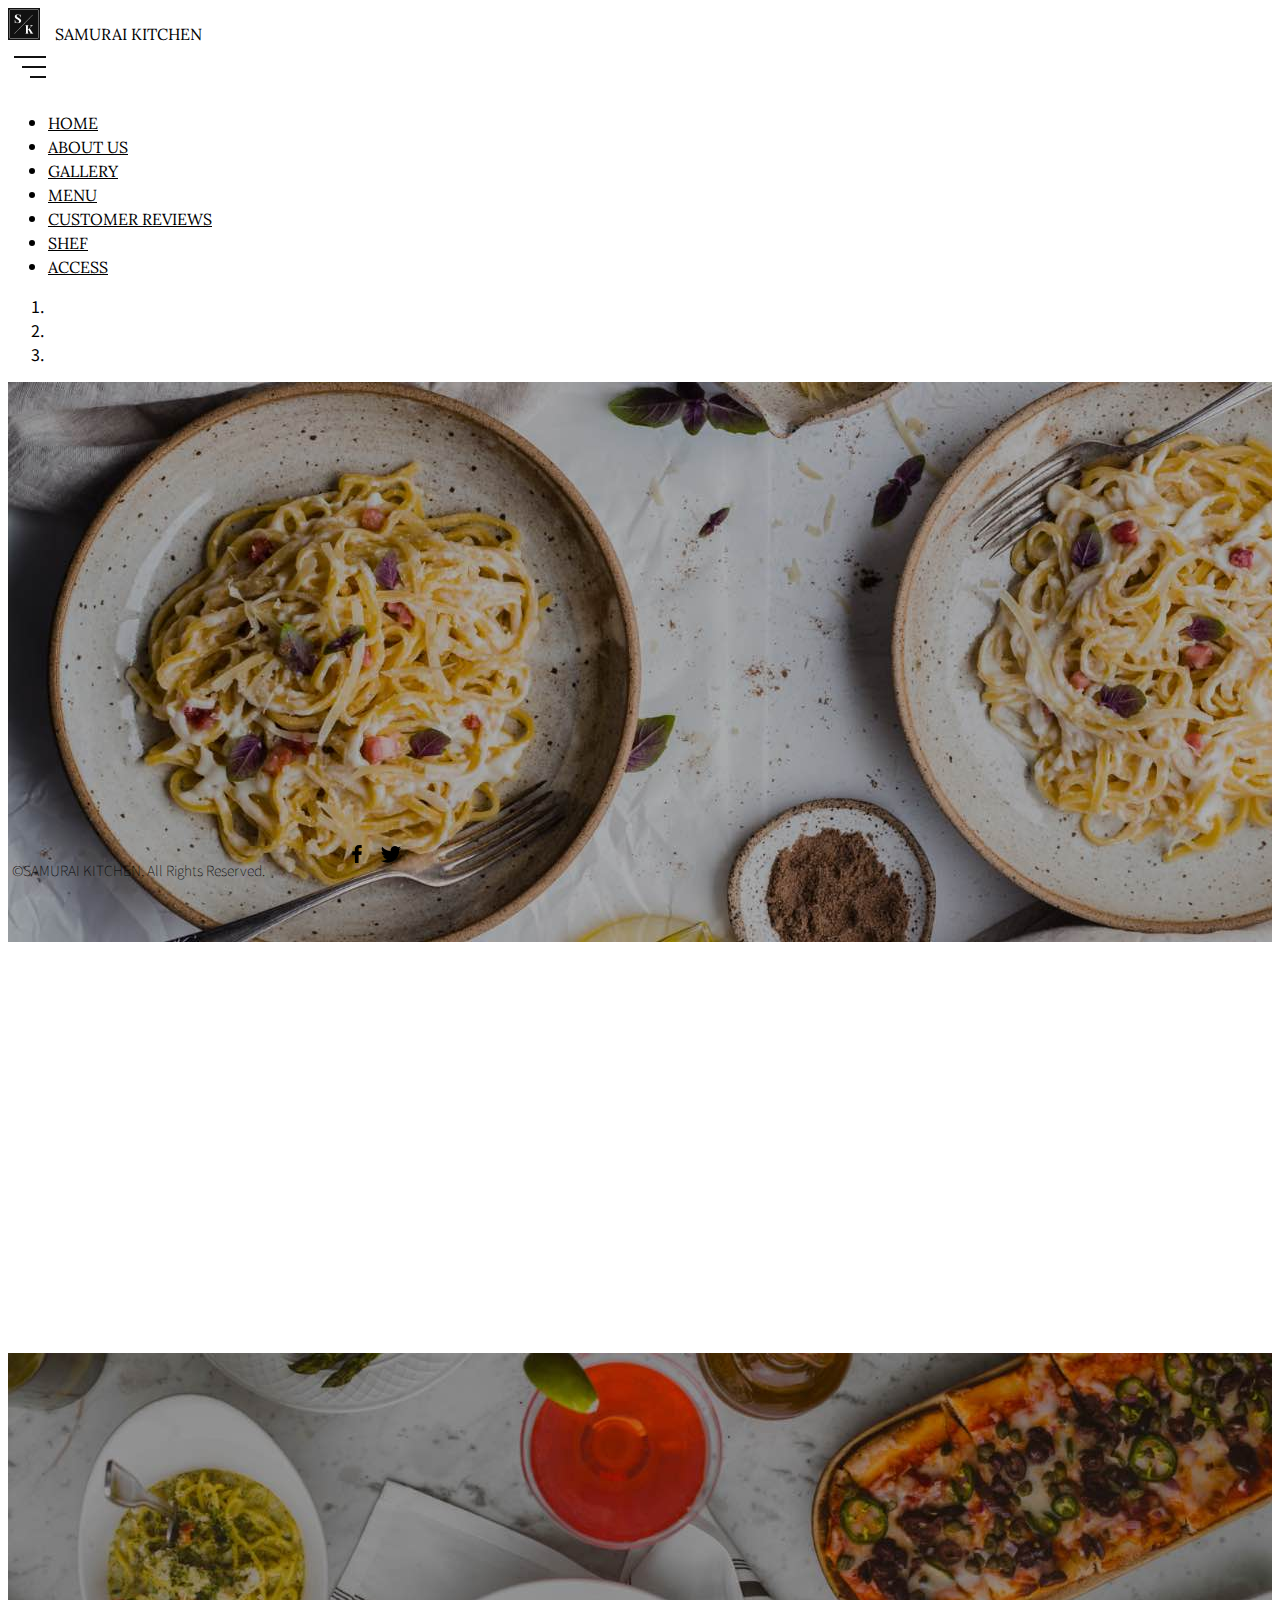
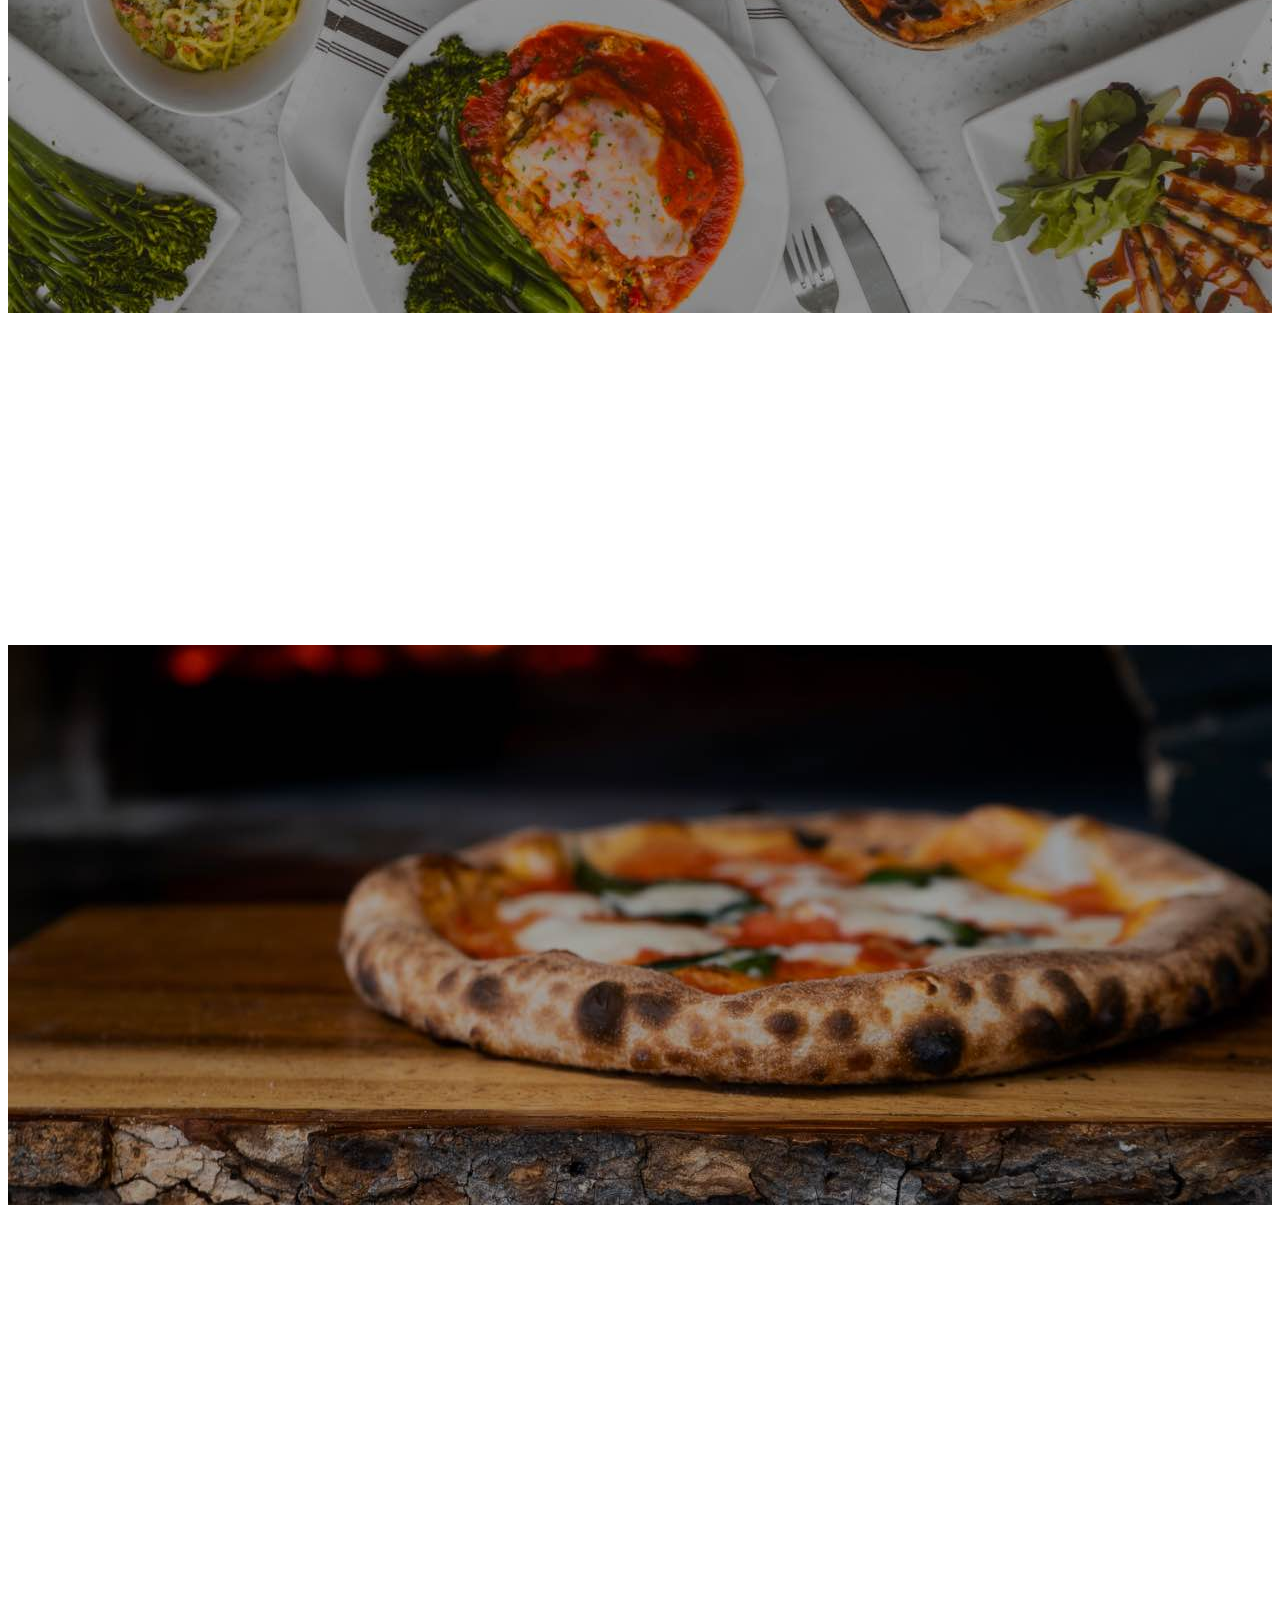
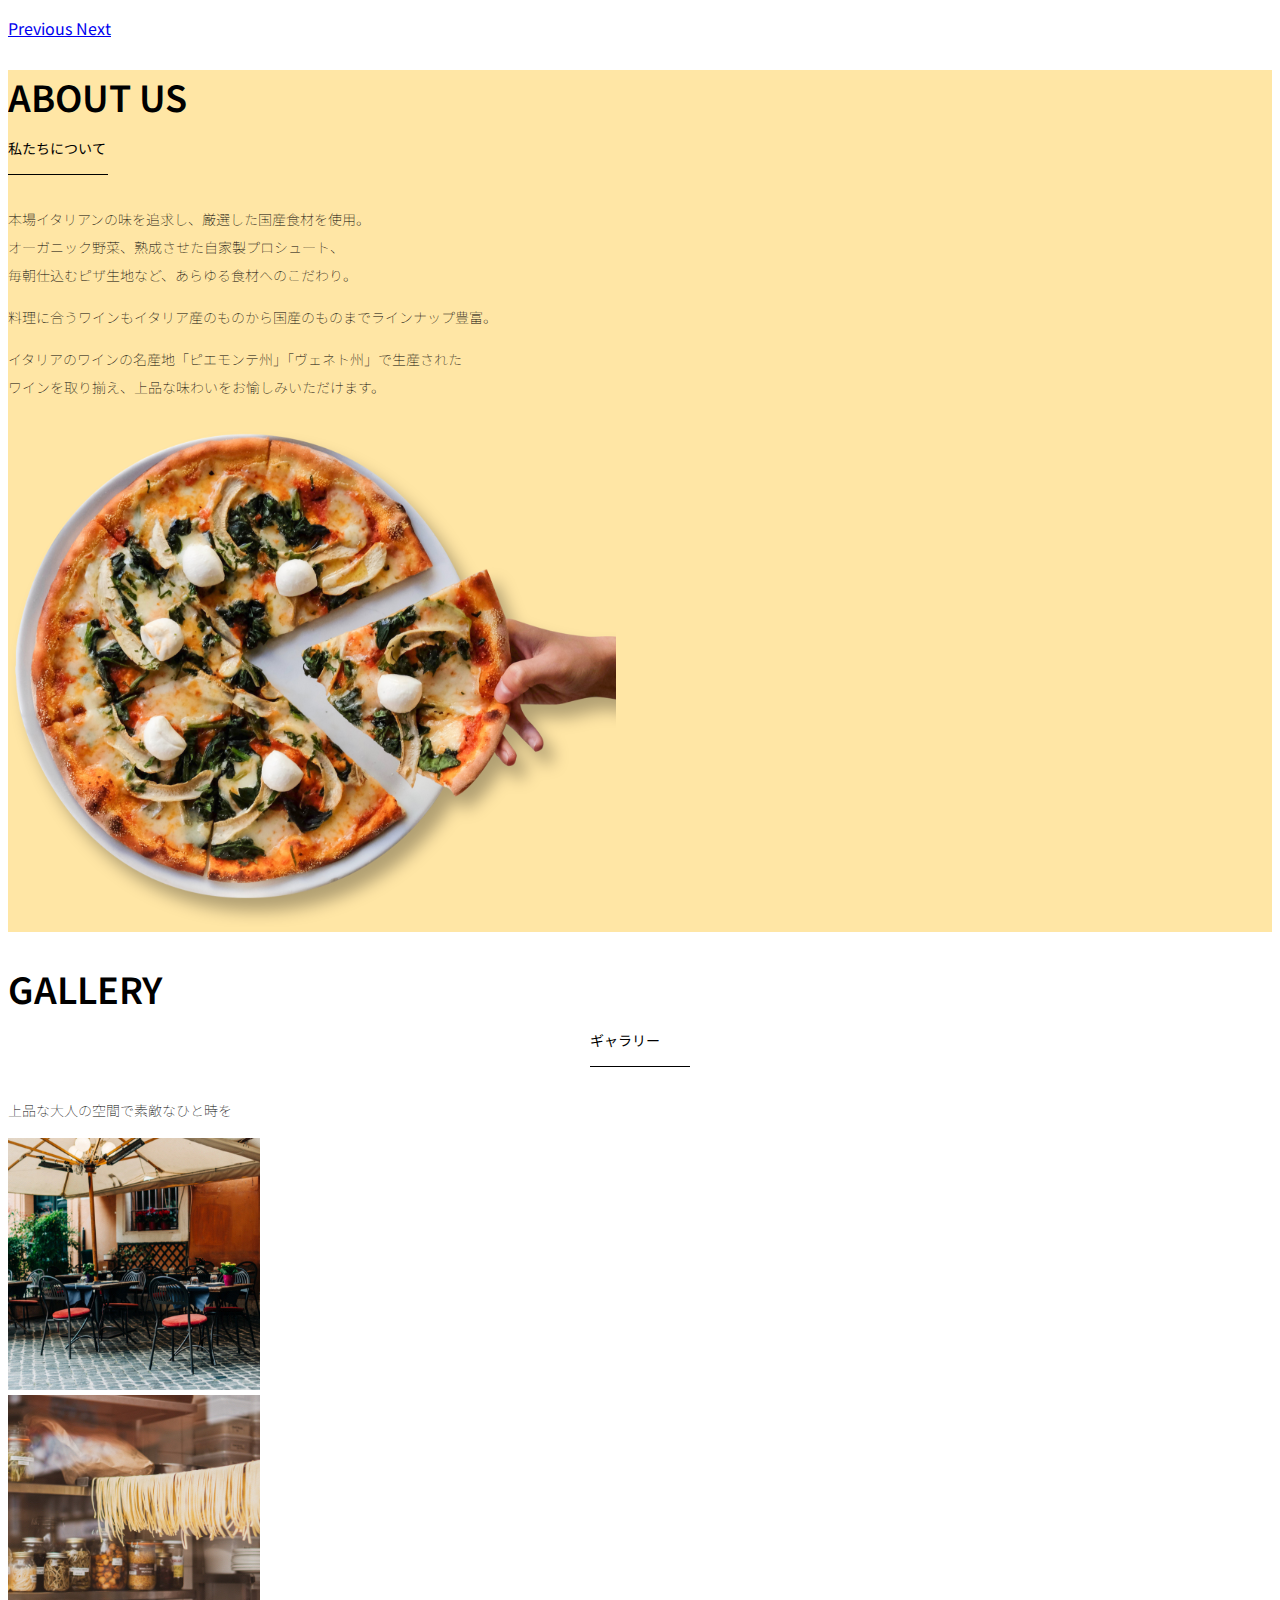
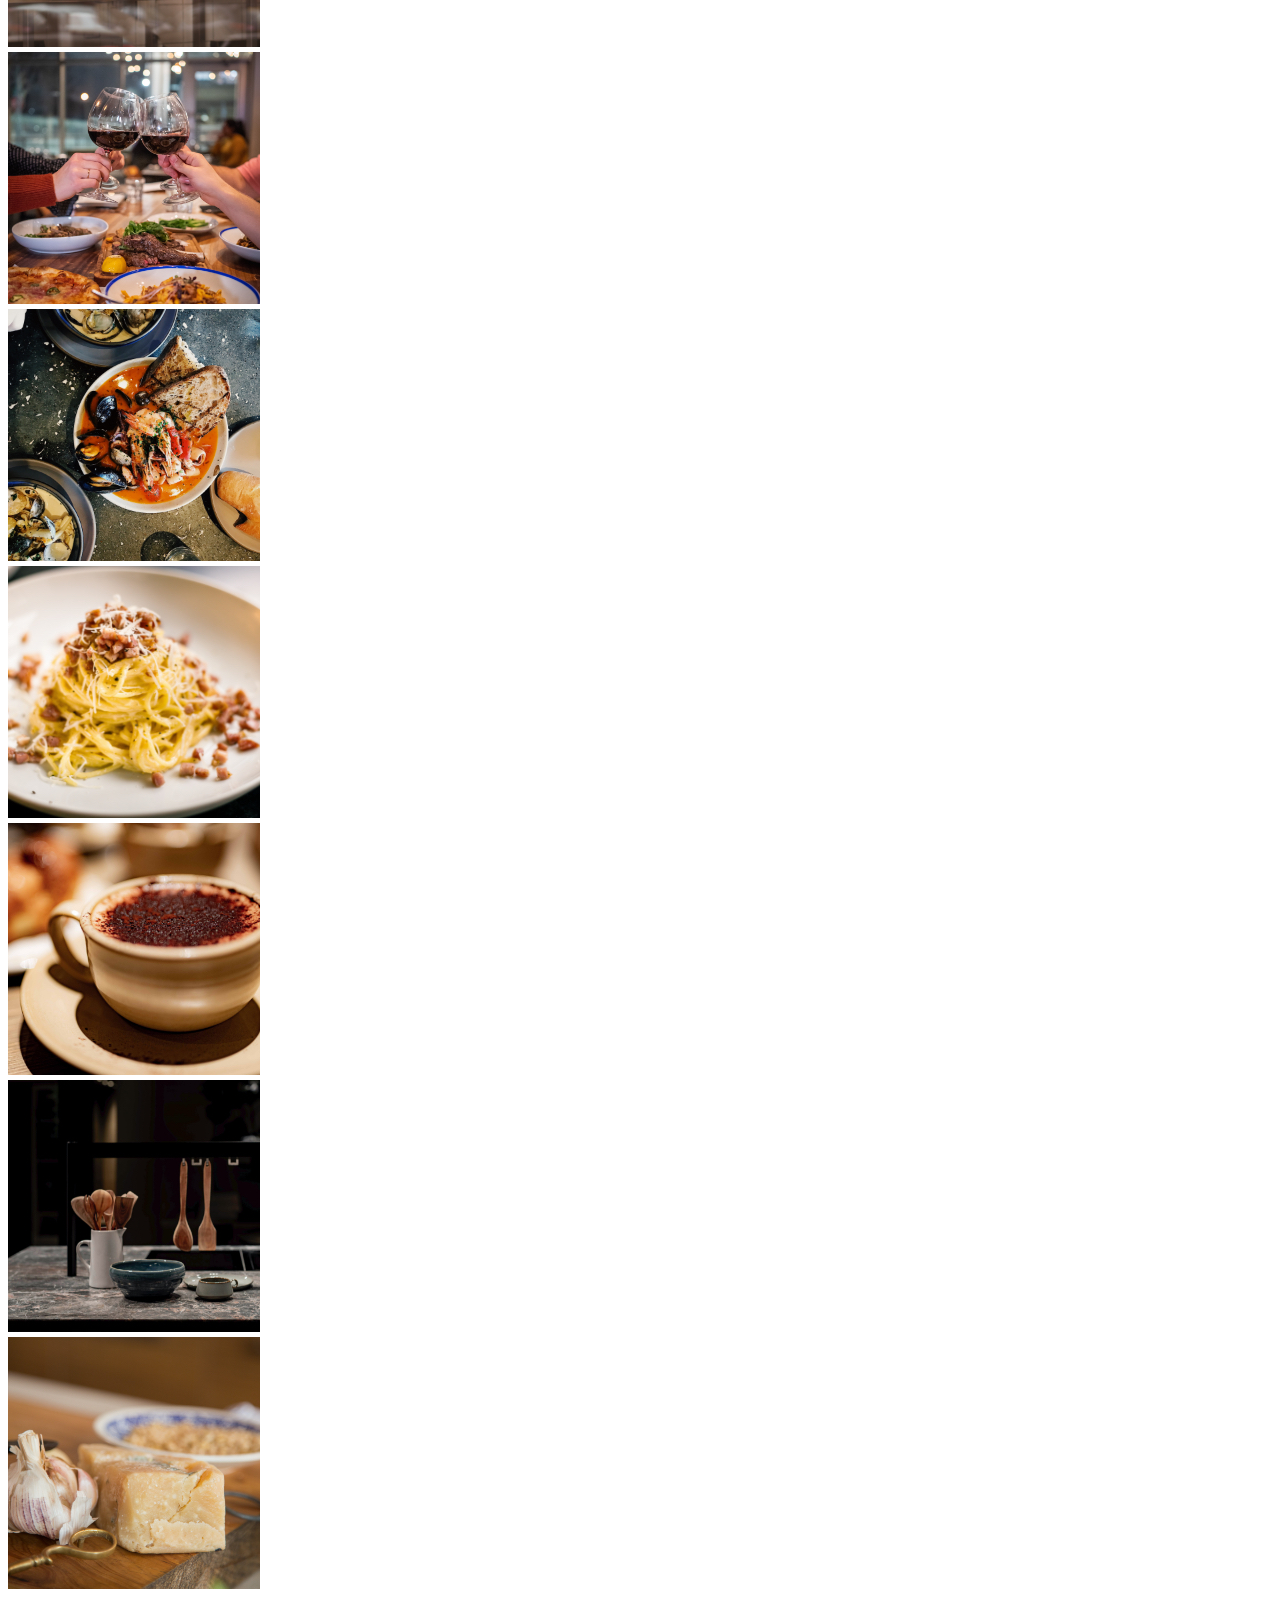
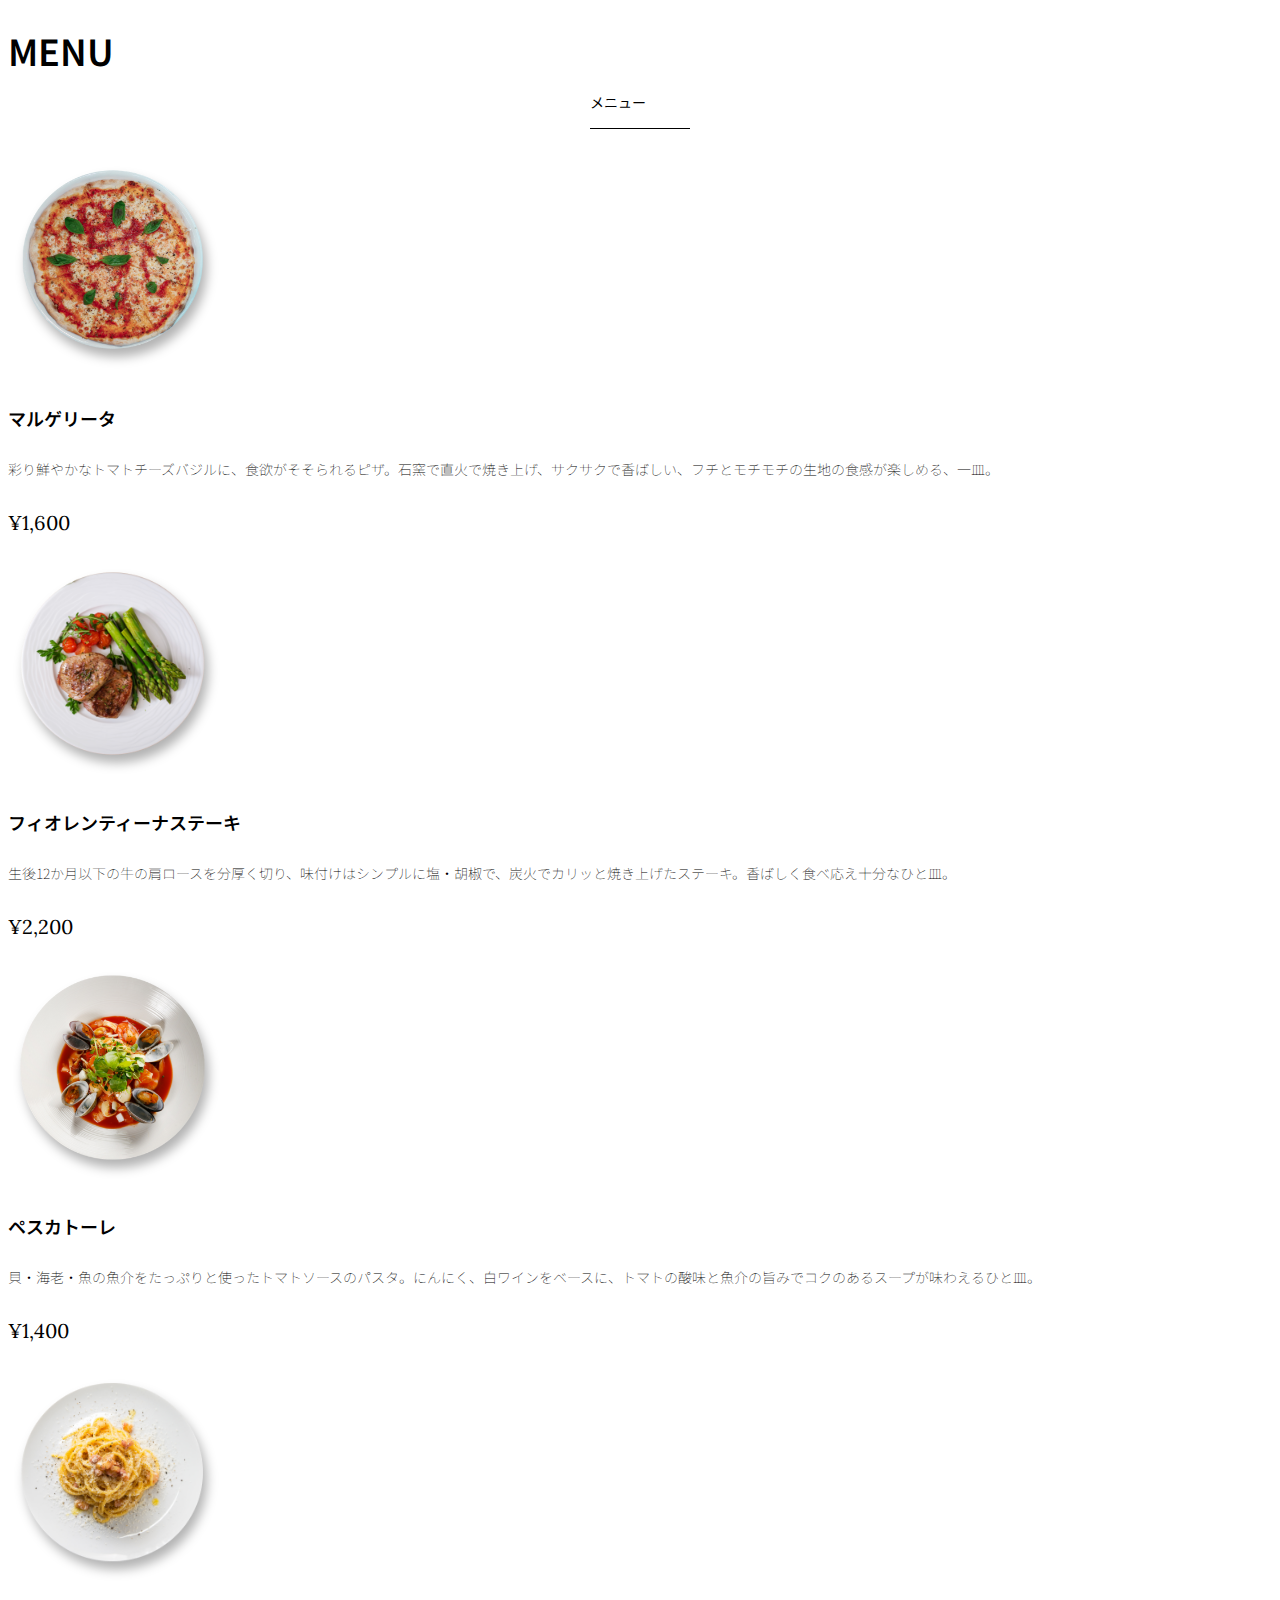
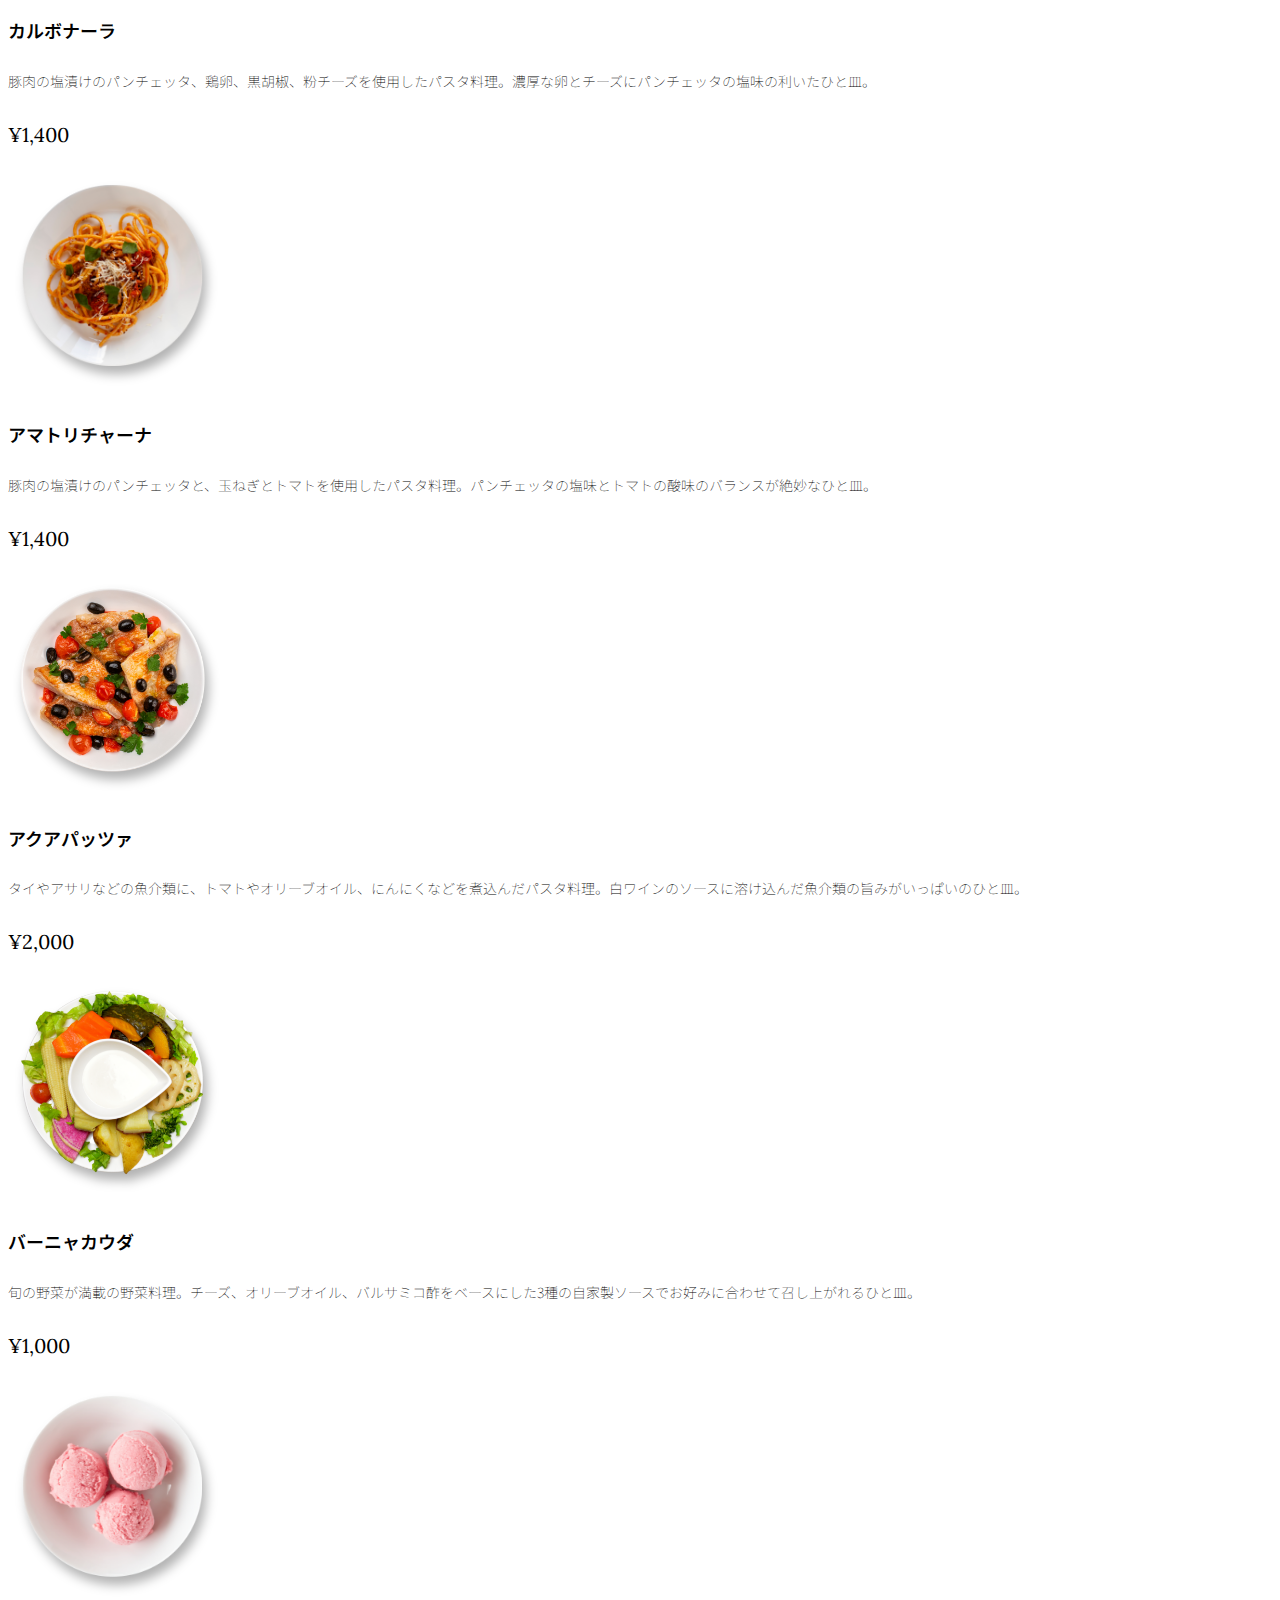
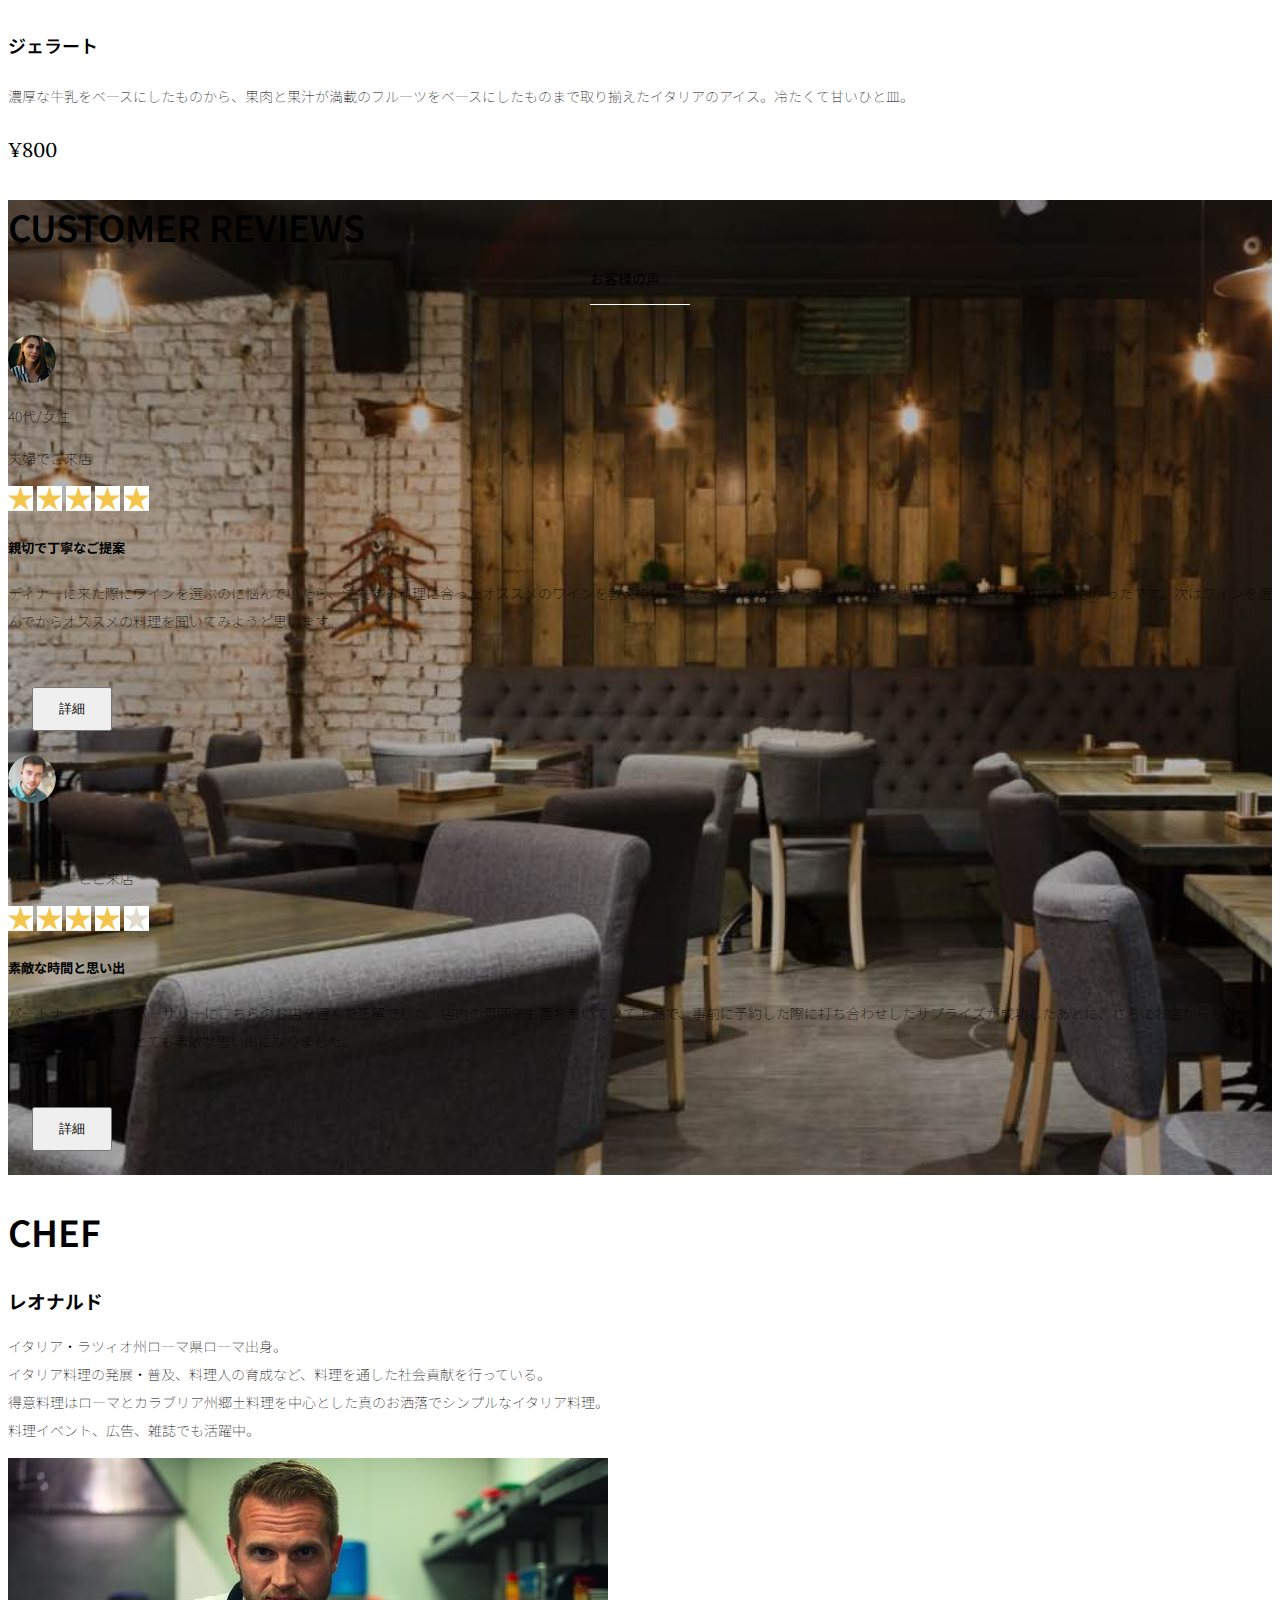
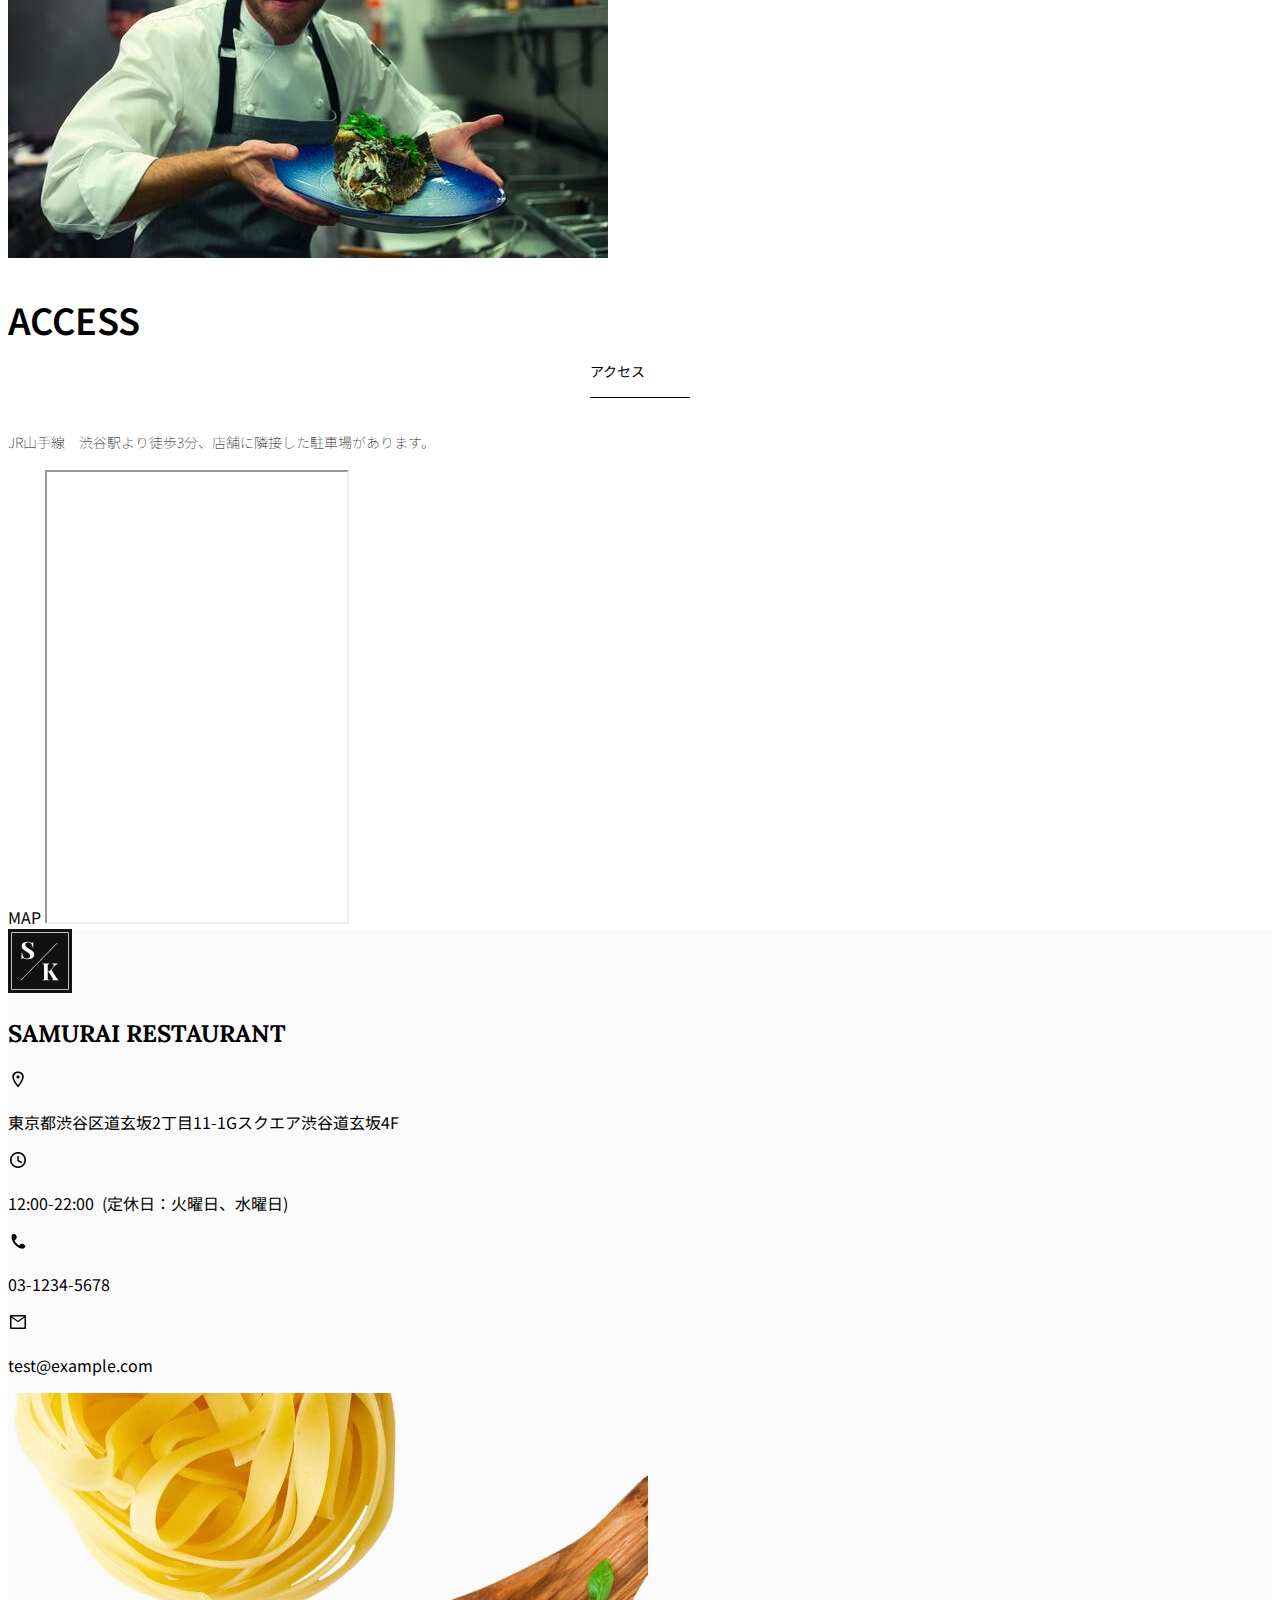
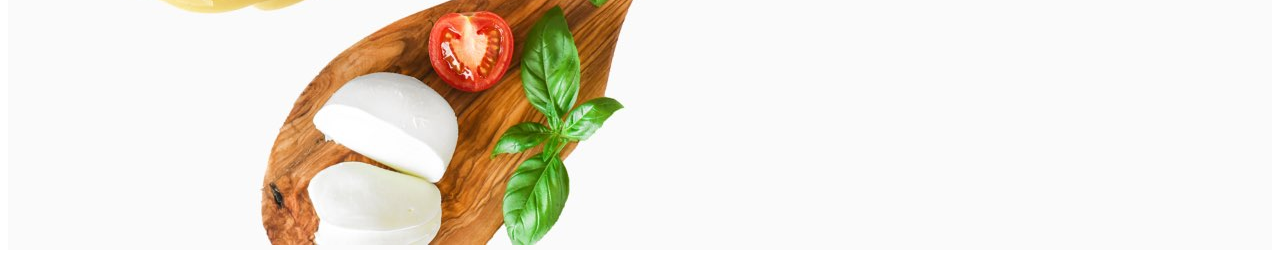
<file: kadai_015/index.html>
<!doctype html>
<html lang="ja">

<head>
  <meta charset="utf-8">
  <!-- マルチデバイス対応 -->
  <meta name="viewport" content="width=device-width, initial-scale=1">
  <meta name="description" content="">
  <meta name="author" content="SAMURAI ENGINEER">
  <title>SAMURAI XD_HTML教材</title>
  <!-- ************************************************ bootstrap.min.cssの読み込み -->
   <!-- BootstrapのCSSの読み込み -->
  <link href="https://cdn.jsdelivr.net/npm/bootstrap@5.0.0-beta1/dist/css/bootstrap.min.css" rel="stylesheet"
    integrity="sha384-giJF6kkoqNQ00vy+HMDP7azOuL0xtbfIcaT9wjKHr8RbDVddVHyTfAAsrekwKmP1" crossorigin="anonymous">
  <!-- ************************************************ bootstrap.bundle.min.jsの読み込み -->
  <!-- BootstrapのJavaScriptライブラリの読み込み -->
  <script src="https://cdn.jsdelivr.net/npm/bootstrap@5.0.0-beta1/dist/js/bootstrap.bundle.min.js"
    integrity="sha384-ygbV9kiqUc6oa4msXn9868pTtWMgiQaeYH7/t7LECLbyPA2x65Kgf80OJFdroafW" crossorigin="anonymous" defer>
  </script>

  <!-- ************************************************ Google Font読み込み -->
  <link rel="preconnect" href="https://fonts.gstatic.com">
  <link href="https://fonts.googleapis.com/css2?family=Lora&display=swap" rel="stylesheet">
  <link href="https://fonts.googleapis.com/css2?family=Noto+Sans+JP:wght@300&display=swap" rel="stylesheet">
  <!-- ************************************************ Font Awesome -->
  <link rel="stylesheet" href="https://use.fontawesome.com/releases/v5.1.0/css/all.css"
    integrity="sha384-lKuwvrZot6UHsBSfcMvOkWwlCMgc0TaWr+30HWe3a4ltaBwTZhyTEggF5tJv8tbt" crossorigin="anonymous">
  <!-- ************************************************今回作成する styles.cssの読み込み -->
  <link href="stylesheet/style.css" rel="stylesheet">
  <!-- ************************************************  -->
</head>

<body>
  <main>
    <!-- ************************************************ ナビゲーションバー開始 -->

   <nav class="navbar navbar-expand-lg">
     <div class="container">
       <a class="navbar-brand my_navbar_brand">
         <img class="img-fluid navbar_brand_logo" src="img/site_logo.png" alt="サイトアイコン"><span>SAMURAI KITCHEN</span>
       </a>
       <div class="navbar-toggler hamburger_menu" data-bs-toggle="collapse" data-bs-target="#navbarNav"
         　aria-controls="navbarNav" aria-expanded="false" aria-label="Toggle navigation">
         <input type="checkbox" id="hamburger_btn_check">
         <label for="hamburger_btn_check" class="hamburger_btn">
           <img class="btn_open" src="img/button_open.png" alt="ナビゲーションバーのボタン">
           <img class="btn_close" src="img/button_close.png" alt="ナビゲーションバーのボタン">
         </label>
       </div>
       <div class="collapse navbar-collapse justify-content-end" id="navbarNav">
         <ul class="navbar-nav">
           <li class="nav-item px-2">
             <a class="nav-link my_nav_link my-2" aria-current="page" href="#">HOME</a>
           </li>

           <li class="nav-item px-2">
             <a class="nav-link my_nav_link my-2" href="#about">ABOUT US</a>
           </li>

           <li class="nav-item px-2">
             <a class="nav-link my_nav_link my-2" href="#gallery">GALLERY</a>
           </li>

           <li class="nav-item px-2">
             <a class="nav-link my_nav_link my-2" href="#menu">MENU</a>
           </li>

           <li class="nav-item px-2">
             <a class="nav-link my_nav_link my-2" href="#review">CUSTOMER REVIEWS</a>
           </li>

           <li class="nav-item px-2">
             <a class="nav-link my_nav_link my-2" href="#chef">SHEF</a>
           </li>

           <li class="nav-item px-2">
             <a class="nav-link my_nav_link my-2" href="#access">ACCESS</a>
           </li>
             
         </ul>
       </div>
     </div>
   </nav>

    <!-- ************************************************ ナビゲーションバー終了 -->

    <!-- ************************************************ カルーセル開始 -->

   <!-- カルーセル部分 -->
   <!-- idのmyCarouselはインジケーター部分のdata-bs-targetと紐付く必要がある。mb-5で下方向に余白追加。 -->
   <div id="myCarousel" class="carousel slide mb-5" data-bs-ride="carousel">

     <!-- インジケーター部分 -->
     <ol class="carousel-indicators">
       <!-- この箇所と前述のidは紐付いている。data-bs-slide-toの番号がカルーセルの順番。 -->
       <li data-bs-target="#myCarousel" data-bs-slide-to="0" class="active"></li>
       <li data-bs-target="#myCarousel" data-bs-slide-to="1"></li>
       <li data-bs-target="#myCarousel" data-bs-slide-to="2"></li>
     </ol>

     <!-- carousel-inner：カルーセルのキャプションと背景画像の部分。現在は1枚目だけ表示。 -->
     <div class="carousel-inner">

      <!-- カルーセル1枚目 -->
       <div class="carousel-item active">
         <img src="img/slider-1.jpg" alt="SAMURAI KITCHEN-1">
         <div class="carousel-caption">
          <!-- 独自クラスで位置とフォントを変更 -->
           <h1 class="my_carousel_caption">
             Welcome to<br>
             SAMURAI KITCHEN
           </h1>
         </div>
       </div>

       <!-- カルーセル2枚目 -->
       <div class="carousel-item">
         <img src="img/slider-2.jpg" alt="サンプル画像">
         <div class="carousel-caption">
          <!-- 独自クラスで位置とフォントを変更 -->
           <h1 class="my_carousel_caption">
             The fabulous combination of&nbsp;wine&nbsp;and&nbsp;food
           </h1>
         </div>
       </div>

       <!-- カルーセル3枚目 -->
       <div class="carousel-item">
         <img src="img/slider-3.jpg" alt="サンプル画像">
         <div class="carousel-caption">
          <!-- 独自クラスで位置とフォントを変更 -->
           <h1 class="my_carousel_caption">
             Get the Italian taste<br>
              at the SAMURAI&nbsp;KITCHEN
           </h1>
         </div>
       </div>

     </div>

     <!-- コントロールボタン 左側 -->
     <a class="carousel-control-prev" href="#myCarousel" role="button" data-bs-slide="prev">
       <span class="carousel-control-prev-icon" aria-hidden="true"></span>
       <span class="visually-hidden">Previous</span>
     </a>

     <!-- コントロールボタン 右側 -->
     <a class="carousel-control-next" href="#myCarousel" role="button" data-bs-slide="next">
       <span class="carousel-control-next-icon" aria-hidden="true"></span>
       <span class="visually-hidden">Next</span>
     </a>
   </div>

    <!-- ************************************************ カルーセル終了 -->

    <!-- ************************************************ アバウトセクション開始 -->
    <section class="about_us_bg" id="about">

      <!--コンテンツの中央揃え。上下方向にパディング（サイズ5）。下方向にマージン（サイズ5）。 -->
     <div class="container py-5 mb-5">

       <!-- rowクラス（行） -->
       <div class="row">

         <!-- 左側カラム（6/12分割） -->
         <div class="col-lg-6 text-left">

           <!-- 上下方向にパディング（サイズ5） -->
           <div class="py-5">

             <!-- 下方向にマージン（サイズ5） -->
             <h2 class="section_title about mb-5">
               ABOUT US
             </h2>
             <!-- 下方向にマージン（サイズ2） -->
             <p class="mb-2">
               本場イタリアンの味を追求し、厳選した国産食材を使用。<br>
               オーガニック野菜、熟成させた自家製プロシュート、<br>
               毎朝仕込むピザ生地など、あらゆる食材へのこだわり。<br>
             </p>

             <!-- 下方向にマージン（サイズ2） -->
             <p class="mb-2">
               料理に合うワインもイタリア産のものから国産のものまでラインナップ豊富。<br>
             </p>

             <!-- 下方向にマージン（サイズ2） -->
             <p class="mb-2">
               イタリアのワインの名産地「ピエモンテ州」「ヴェネト州」で生産された<br>
               ワインを取り揃え、上品な味わいをお愉しみいただけます。<br>
             </p>
           </div>
         </div>

         <!-- 右側カラム（6/12分割） -->
         <div class="col-lg-6">

           <!-- 画像を配置 -->
           <img src="img/img-about-us.png" class="img-fluid" alt="pizza">
         </div>
       </div>
     </div>

    </section>
    <!-- ************************************************ アバウトセクション終了 -->

    <!-- ************************************************ ギャラリーセクション開始 -->
    <section id="gallery">

      <div class="container mb-5">
        <h2 class="mb-3 section_title gallery text-center">GALLERY</h2>
        <p class="text-center mb-5">
          上品な大人の空間で素敵なひと時を
        </p>
        <div class="row">
          <div class="col-6 col-lg-3 mb-4 d-flex justify-content-center">
            <img class="img-fluid" src="img/gallery-1.jpg" alt="サンプル画像">
          </div>

          <div class="col-6 col-lg-3 mb-4 d-flex justify-content-center">
            <img class="img-fluid" src="img/gallery-2.jpg" alt="サンプル画像">
          </div>

          <div class="col-6 col-lg-3 mb-4 d-flex justify-content-center">
            <img class="img-fluid" src="img/gallery-3.jpg" alt="サンプル画像">
          </div>

          <div class="col-6 col-lg-3 mb-4 d-flex justify-content-center">
            <img class="img-fluid" src="img/gallery-4.jpg" alt="サンプル画像">
          </div>

          <div class="col-6 col-lg-3 mb-4 d-flex justify-content-center">
            <img class="img-fluid" src="img/gallery-5.jpg" alt="サンプル画像">
          </div>

          <div class="col-6 col-lg-3 mb-4 d-flex justify-content-center">
            <img class="img-fluid" src="img/gallery-6.jpg" alt="サンプル画像">
          </div>

          <div class="col-6 col-lg-3 mb-4 d-flex justify-content-center">
            <img class="img-fluid" src="img/gallery-7.jpg" alt="サンプル画像">
          </div>

          <div class="col-6 col-lg-3 mb-4 d-flex justify-content-center">
            <img class="img-fluid" src="img/gallery-8.jpg" alt="サンプル画像">
          </div>
        </div>
      </div>

    </section>
    <!-- ************************************************ ギャラリーセクション終了 -->

    <!-- ************************************************ メニューセクション -->
    
    <section id="menu">
      <div class="container">
        <div class="row">
          <div class="col-lg-12">
            <h2 class="section_title menu text-center mb-5">MENU</h2>
          </div>
        </div>
      </div>

      <div class="container mb-5">
        <div class="row">
          <div class="col-12 col-lg-6">
            <div class="row g-0 mb-4">
              <div class="col-12 col-lg-5 text-center">
                <img src="img/margherita.png" class="img-fluid" alt="マルゲリータ">
              </div>
              <div class="col-12 col-lg-7 p-4">
              <h4 class="mb-0 menu_title">マルゲリータ</h4>
                <p class="my-auto">彩り鮮やかなトマトチーズバジルに、食欲がそそられるピザ。石窯で直火で焼き上げ、サクサクで香ばしい、フチとモチモチの生地の食感が楽しめる、一皿。</p>
                <p class="menu_price">¥1,600</p>
              </div>
            </div>
          </div>

          <div class="col-12 col-lg-6">
            <div class="row g-0 mb-4">
              <div class="col-12 col-lg-5 text-center">
              <img src="img/steak.png" class="img-fluid" alt="フィオレンティーナステーキ">
              </div>
              <div class="col-12 col-lg-7 p-4">
                <h4 class="mb-0 menu_title">フィオレンティーナステーキ</h4>
                <p class="my-auto">生後12か月以下の牛の肩ロースを分厚く切り、味付けはシンプルに塩・胡椒で、炭火でカリッと焼き上げたステーキ。香ばしく食べ応え十分なひと皿。</p>
                <p class="menu_price">¥2,200</p>
              </div>
            </div>
          </div>

          <div class="col-12 col-lg-6">
            <div class="row g-0 mb-4">
              <div class="col-12 col-lg-5 text-center">
                <img src="img/pescatore.png" class="img-fluid" alt="ペスカトーレ">
              </div>
              <div class="col-12 col-lg-7 p-4">
                <h4 class="mb-0 menu_title">ペスカトーレ</h4>
                <p class="my-auto">貝・海老・魚の魚介をたっぷりと使ったトマトソースのパスタ。にんにく、白ワインをベースに、トマトの酸味と魚介の旨みでコクのあるスープが味わえるひと皿。</p>
                <p class="menu_price">¥1,400</p>
              </div>
            </div>
          </div>

          <div class="col-12 col-lg-6">
            <div class="row g-0 mb-4">
              <div class="col-12 col-lg-5 text-center">
                <img src="img/carbonara.png" class="img-fluid" alt="カルボナーラ">
              </div>
              <div class="col-12 col-lg-7 p-4">
                <h4 class="mb-0 menu_title">カルボナーラ</h4>
                <p class="my-auto">豚肉の塩漬けのパンチェッタ、鶏卵、黒胡椒、粉チーズを使用したパスタ料理。濃厚な卵とチーズにパンチェッタの塩味の利いたひと皿。</p>
                <p class="menu_price">¥1,400</p>
              </div>
            </div>
          </div>

          <div class="col-12 col-lg-6">
            <div class="row g-0 mb-4">
              <div class="col-12 col-lg-5 text-center">
                <img src="img/amatriciana.png" class="img-fluid" alt="アマトリチャーナ">
              </div>
              <div class="col-12 col-lg-7 p-4">
                <h4 class="mb-0 menu_title">アマトリチャーナ</h4>
                <p class="my-auto">豚肉の塩漬けのパンチェッタと、玉ねぎとトマトを使用したパスタ料理。パンチェッタの塩味とトマトの酸味のバランスが絶妙なひと皿。</p>
                <p class="menu_price">¥1,400</p>
              </div>
            </div>
          </div>

          <div class="col-12 col-lg-6">
            <div class="row g-0 mb-4">
              <div class="col-12 col-lg-5 text-center">
                <img src="img/acqua-pazza.png" class="img-fluid" alt="アクアパッツァ">
              </div>
              <div class="col-12 col-lg-7 p-4">
                <h4 class="mb-0 menu_title">アクアパッツァ</h4>
                <p class="my-auto">タイやアサリなどの魚介類に、トマトやオリーブオイル、にんにくなどを煮込んだパスタ料理。白ワインのソースに溶け込んだ魚介類の旨みがいっぱいのひと皿。</p>
                <p class="menu_price">¥2,000</p>
              </div>
            </div>
          </div>

          <div class="col-12 col-lg-6">
            <div class="row g-0 mb-4">
              <div class="col-12 col-lg-5 text-center">
                <img src="img/bagna-cauda.png" class="img-fluid" alt="バーニャカウダ">
              </div>
              <div class="col-12 col-lg-7 p-4">
                <h4 class="mb-0 menu_title">バーニャカウダ</h4>
                <p class="my-auto">旬の野菜が満載の野菜料理。チーズ、オリーブオイル、バルサミコ酢をベースにした3種の自家製ソースでお好みに合わせて召し上がれるひと皿。</p>
                <p class="menu_price">¥1,000</p>
              </div>
            </div>
          </div>

          <div class="col-12 col-lg-6">
            <div class="row g-0 mb-4">
              <div class="col-12 col-lg-5 text-center">
                <img src="img/gelato.png" class="img-fluid" alt="ジェラート">
              </div>
              <div class="col-12 col-lg-7 p-4">
                <h4 class="mb-0 menu_title">ジェラート</h4>
                <p class="my-auto">濃厚な牛乳をベースにしたものから、果肉と果汁が満載のフルーツをベースにしたものまで取り揃えたイタリアのアイス。冷たくて甘いひと皿。</p>
                <p class="menu_price">¥800</p>
              </div>
            </div>
          </div>
        </div>
      </div>
    </section>

    <!-- ************************************************ メニューセクション終了 -->

    <!-- ************************************************ レビューセクション開始 -->

    <section id="review">
      <div class="review_wrapper">
        <div class="container py-5 mb-5">
          <div class="text-center mb-5">
            <h2 class="section_title review text-center text-white">CUSTOMER REVIEWS</h2>
          </div>
          <div class="row pb-5 justify-content-center">
            <div class="col-12 col-lg-5 mt-3">
              <div class="bg-white h_420">
                <div class="p-4">
                  <div class="d-flex align-items-center">
                    <img src="img/customer-woman.png" class="reviewer_img" alt="サンプル画像">
                    <div>
                      <p class="my-0">40代/女性</p>
                      <p class="my-0">夫婦でご来店</p>
                    </div>
                  </div>
                  <div class="my-3">
                    <img src="img/star-point.png" class="star_img" alt="star">
                    <img src="img/star-point.png" class="star_img" alt="star">
                    <img src="img/star-point.png" class="star_img" alt="star">
                    <img src="img/star-point.png" class="star_img" alt="star">
                    <img src="img/star-point.png" class="star_img" alt="star">
                  </div>
                  <h5>親切で丁寧なご提案</h5>
                  <p>
                    ディナーに来た際にワインを選ぶのに悩んでいたら、注文する料理に合ったオススメのワインを教えてもらえて、ワインのテイスティングまでさせてもらえたのでとても嬉しかったです。次はワインを選んでからオススメの料理を聞いてみようと思います。
                  </p>
                  <button type="button" class="btn btn-warning shadow fix_bottom">詳細</button>
                </div>
              </div>
            </div>
            <div class="col-12 col-lg-5 mt-3">
              <div class="bg-white h_420">
                <div class="p-4">
                  <div class="d-flex align-items-center">
                    <img src="img/customer-man.png" class="reviewer_img" alt="サンプル画像">
                    <div>
                      <p class="my-0">30代/男性</p>
                      <p class="my-0">パートナーとご来店</p>
                    </div>
                  </div>
                  <div class="my-3">
                    <img src="img/star-point.png" class="star_img" alt="star">
                    <img src="img/star-point.png" class="star_img" alt="star">
                    <img src="img/star-point.png" class="star_img" alt="star">
                    <img src="img/star-point.png" class="star_img" alt="star">
                    <img src="img/star-no-point.png" class="star_img" alt="no-star">
                  </div>
                  <h5>素敵な時間と思い出</h5>
                  <p>
                    パートナーとのアニバーサリーにこちらのお店を選んで正解でした。店内の雰囲気も落ち着いていて上品で、事前に予約した際に打ち合わせしたサプライズが成功したあとに、さらにお店からもサプライズをいただけて、とても素敵な思い出になりました。
                  </p>
                  <button type="button" class="btn btn-warning shadow fix_bottom">詳細</button>
                </div>
              </div>
            </div>
          </div>
        </div>
      </div>
    </section> 

    <!-- ************************************************ レビューセクション終了 -->

    <!-- ************************************************ シェフセクション開始 -->
    <section class="shef_bg" id="shef">
      <div class="container">
        <div class="row">
          <div class="col-lg-6 text-left">
            <div class="py-5">

              <h2 class="section_title shef mb-5">
                CHEF
              </h2>

              <h3>
                レオナルド
              </h3>

              <p class="mb-2">
                イタリア・ラツィオ州ローマ県ローマ出身。<br>
                イタリア料理の発展・普及、料理人の育成など、料理を通した社会貢献を行っている。 <br>
                得意料理はローマとカラブリア州郷土料理を中心とした真のお洒落でシンプルなイタリア料理。 <br>
                料理イベント、広告、雑誌でも活躍中。
              </p>

            </div>
          </div>

          <div class="col-lg-6 py-5">
            <img src="img/chef.jpg" class="img-fluid" alt="shef">
          </div>

        </div>
      </div>
    </section>
    <!-- ************************************************ シェフセクション終了 -->

    <!-- ************************************************ アクセスセクション開始 -->

    <section id="access">
     <div class="container">

       <div class="row">
         <div class="col-lg-12 text-center mb-5">
           <h2 class="section_title text-center access mb-5">ACCESS</h2>
           <p>JR山手線　渋谷駅より徒歩3分、店舗に隣接した駐車場があります。</p>
         </div>
       </div>
     </div>

     <div class="container mb-5 px-2">
      MAP
      <iframe src="https://www.google.com/maps/embed?pb=!1m18!1m12!1m3!1d3241.280673229014!2d139.74948830000002!3d35.670090400000014!2m3!1f0!2f0!3f0!3m2!1i1024!2i768!4f13.1!3m3!1m2!1s0x60188b602972bb83%3A0xa6b553df33a5bd04!2zU0FNVVJBSSBFTkdJTkVFUiDkvo3jgqjjg7Pjgrjjg4vjgqI!5e0!3m2!1sja!2sjp!4v1764594611240!5m2!1sja!2sjp" referrerpolicy="no-referrer-when-downgrade"
      class="w-100" style="height: 50vh;" loading="lazy"></iframe> 
     </div>
    </section>

    <!-- ************************************************ アクセスセクション終了 -->


    <!-- ************************************************ フッター開始 -->
    <footer id="footer">

      <div class="container">
        <div class="row">
          <div class="col-12 col-lg-6 position-relative">
            <div class="row pt-5">
              <div class="col-lg-2 text-center my-3">
                <img class="img-fluid footer_brand_logo" src="img/site_logo.png" alt="サンプル画像">
              </div>
              <div class="col-lg-10 align-self-center my-3">
                <h2 class="m-0 footer_text">SAMURAI RESTAURANT</h2>
              </div>
            </div>

            <div class="restaurant_info py-3">
              <div class="d-flex mb-3">
                <img src="img/icon-Marker.png" alt="marker">
                <p class="p-0 m-0">東京都渋谷区道玄坂2丁目11-1Gスクエア渋谷道玄坂4F</p>
              </div>
              <div class="d-flex mb-3">
                <img src="img/icon-Clock.png" alt="clock">
                <p class="p-0 m-0">12:00-22:00&nbsp;&nbsp;(定休日：火曜日、水曜日)</p>
              </div>
              <div class="d-flex mb-3">
                <img src="img/icon-Phone.png" alt="phone">
                <p class="p-0 m-0">03-1234-5678</p>
              </div>
              <div class="d-flex mb-3">
                <img src="img/icon-Mail.png" alt="mail">
                <p class="p-0 m-0">test@example.com</p>
              </div>
            </div>

            <div class="copy_right align-items-center">
              <p>
                ©SAMURAI KITCHEN, All Rights Reserved.
              </p>
              <img src="img/icon-facebook.png" class="sns_img" alt="facebook">
              <img src="img/icon-twitter.png" class="sns_img" alt="twitter">
            </div>
          </div>

          <div class="col-12 col-lg-6 d-none d-lg-block">
            <img src="img/background-footer.jpg" alt="背景画像">
          </div>
        </div>
      </div>

    </footer>
    <!-- ************************************************ フッター終了 -->
  </main>
</body>

</html>
</file>
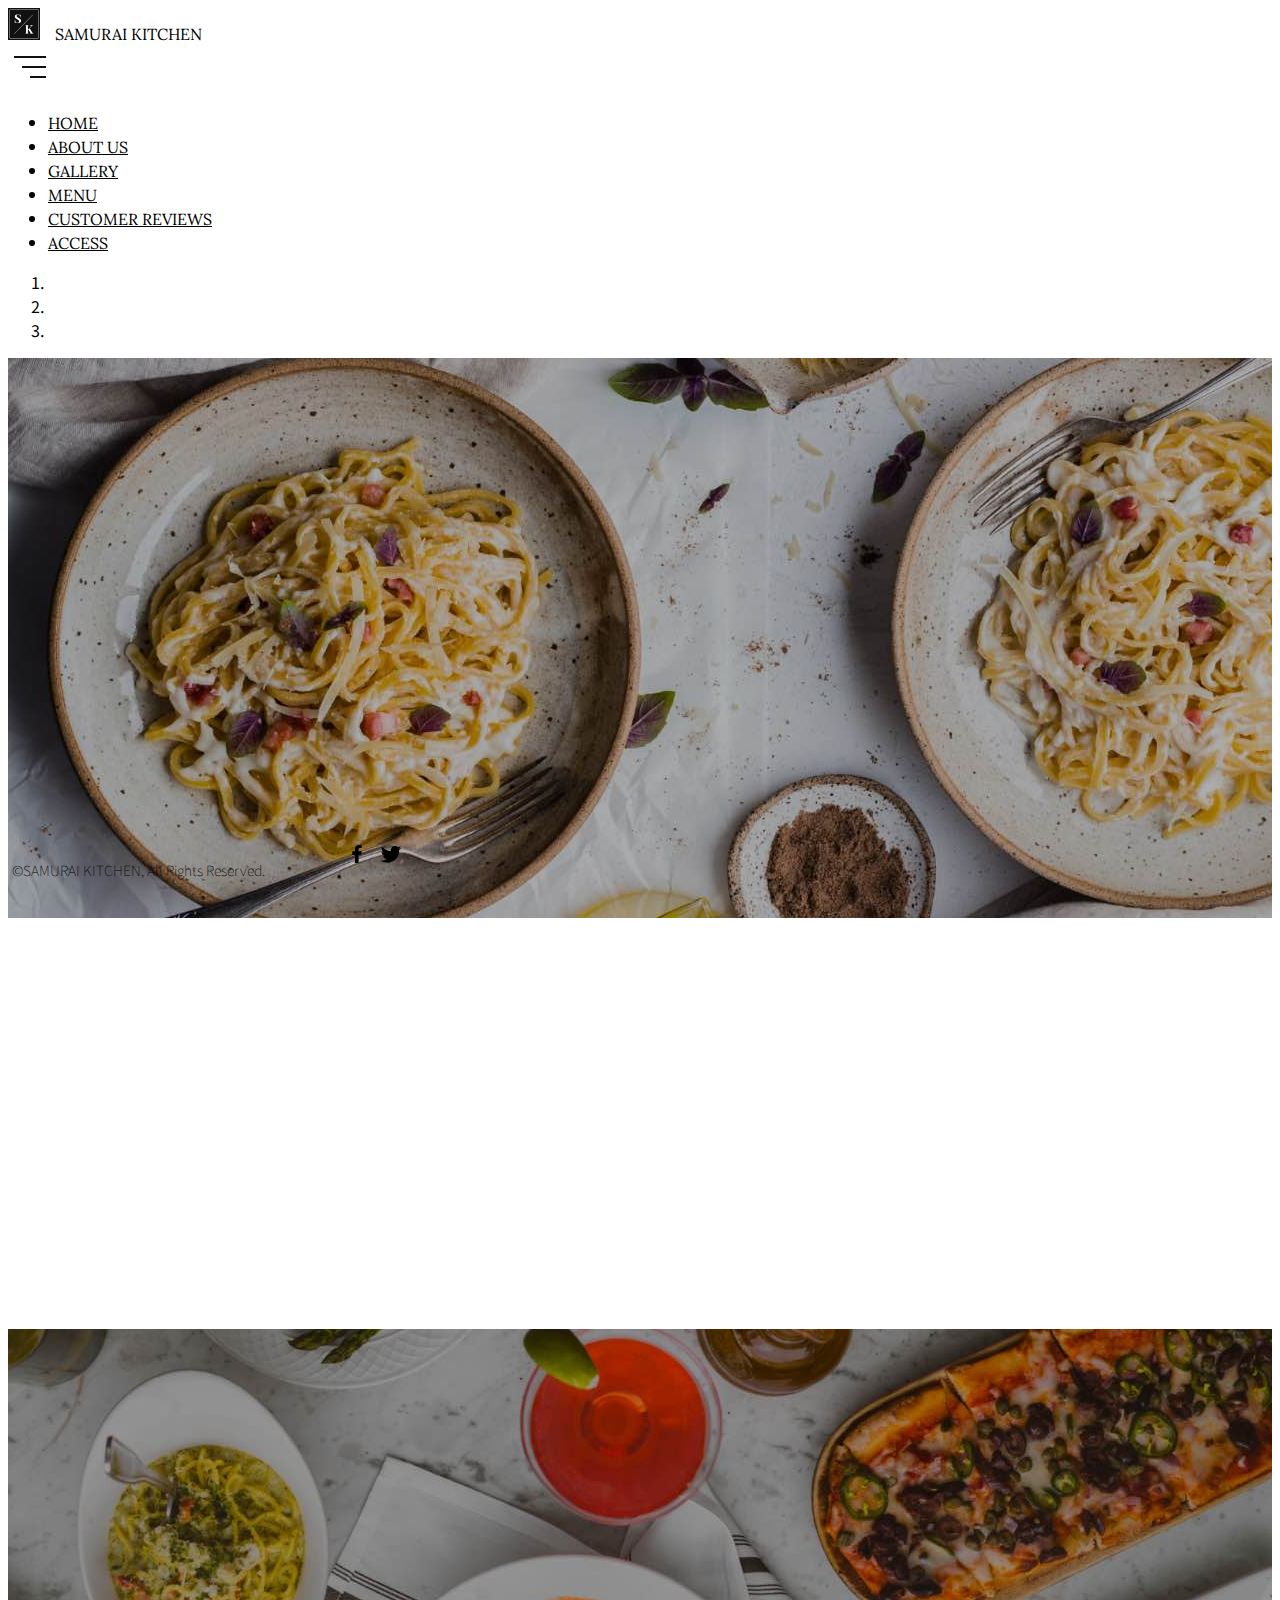
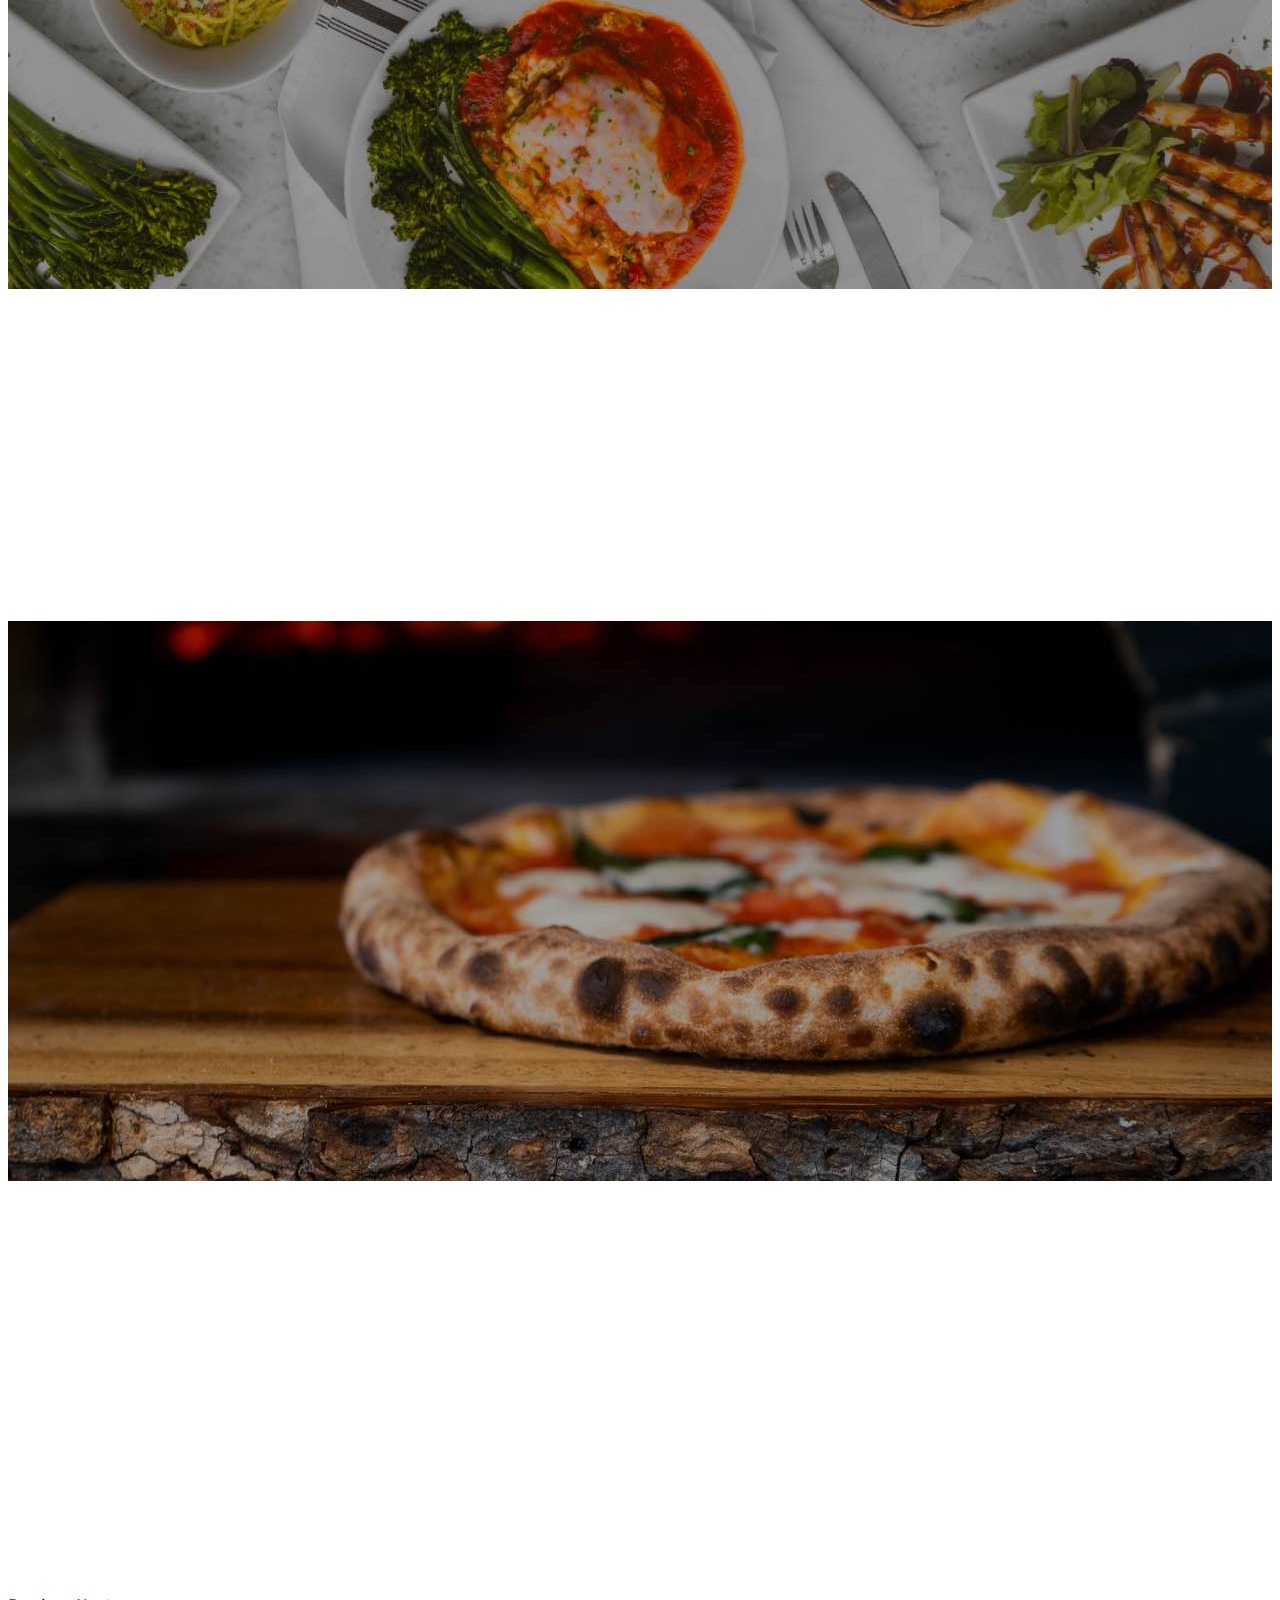
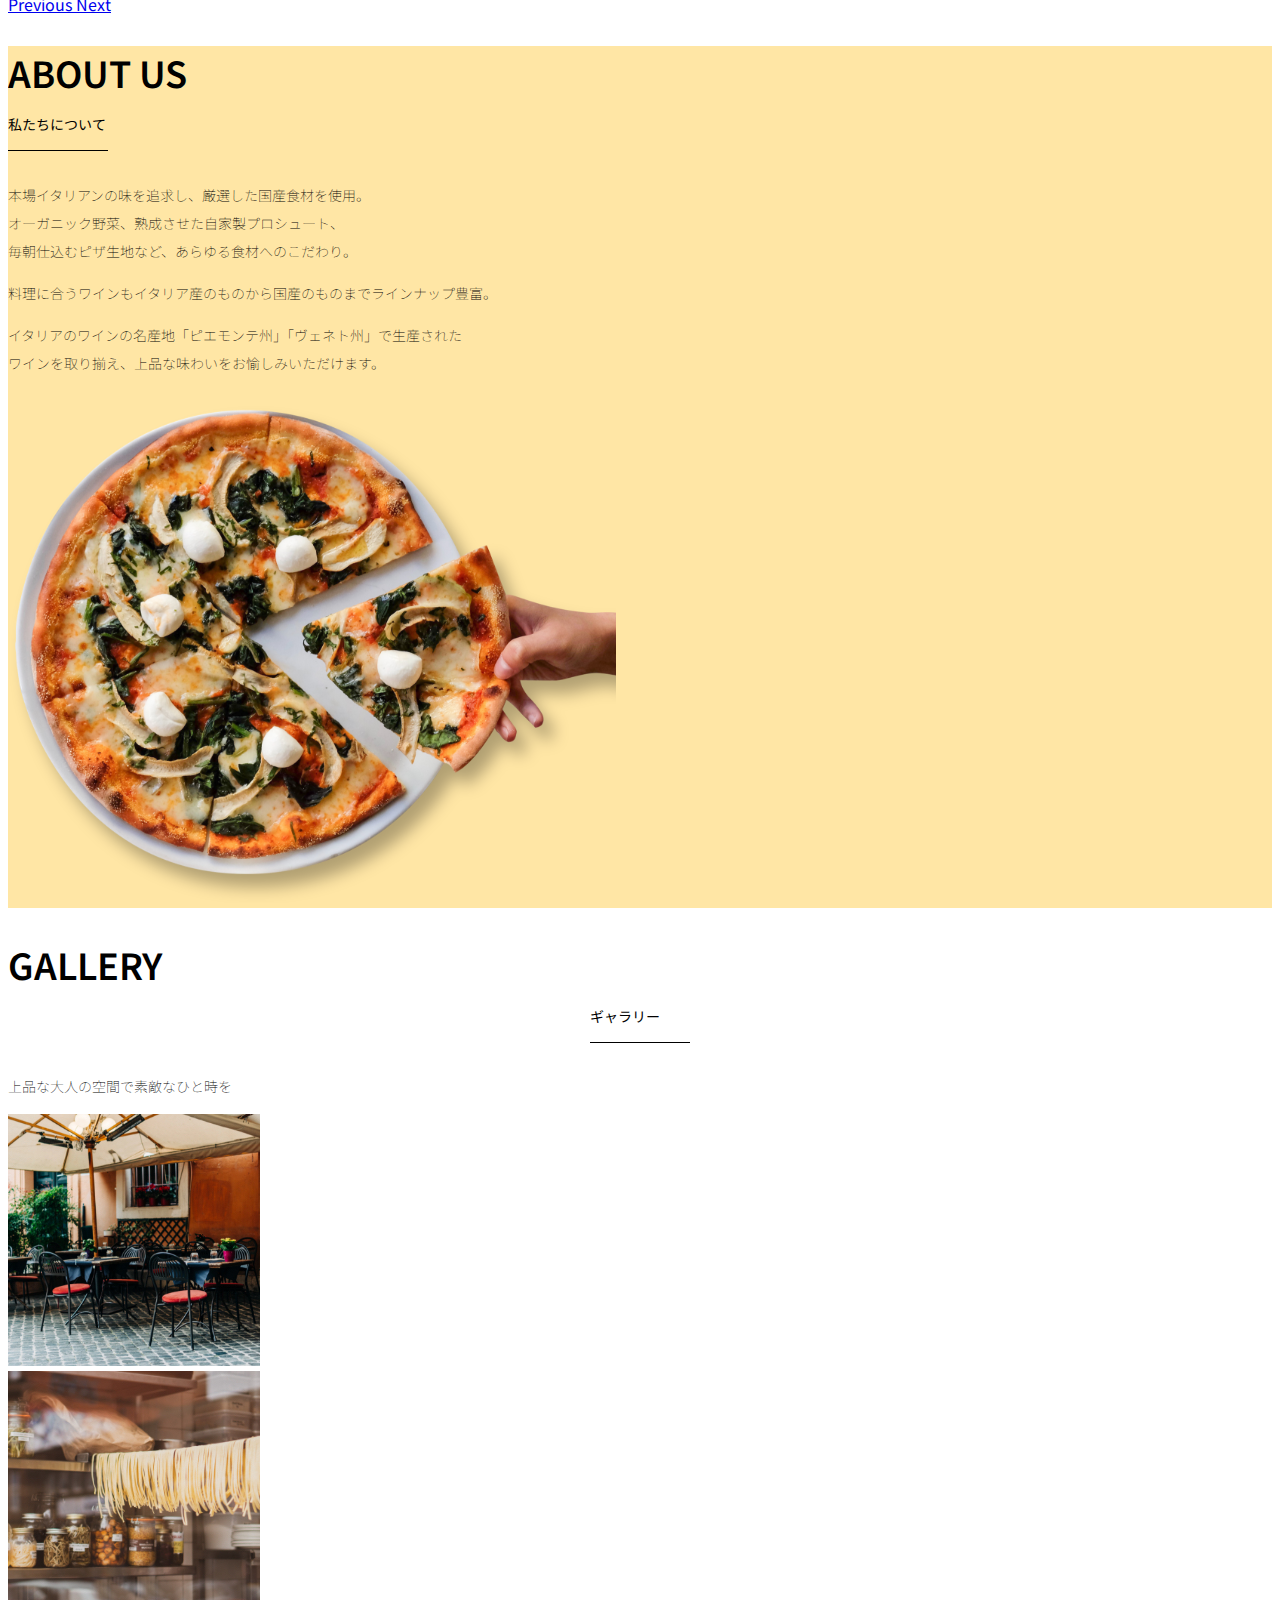
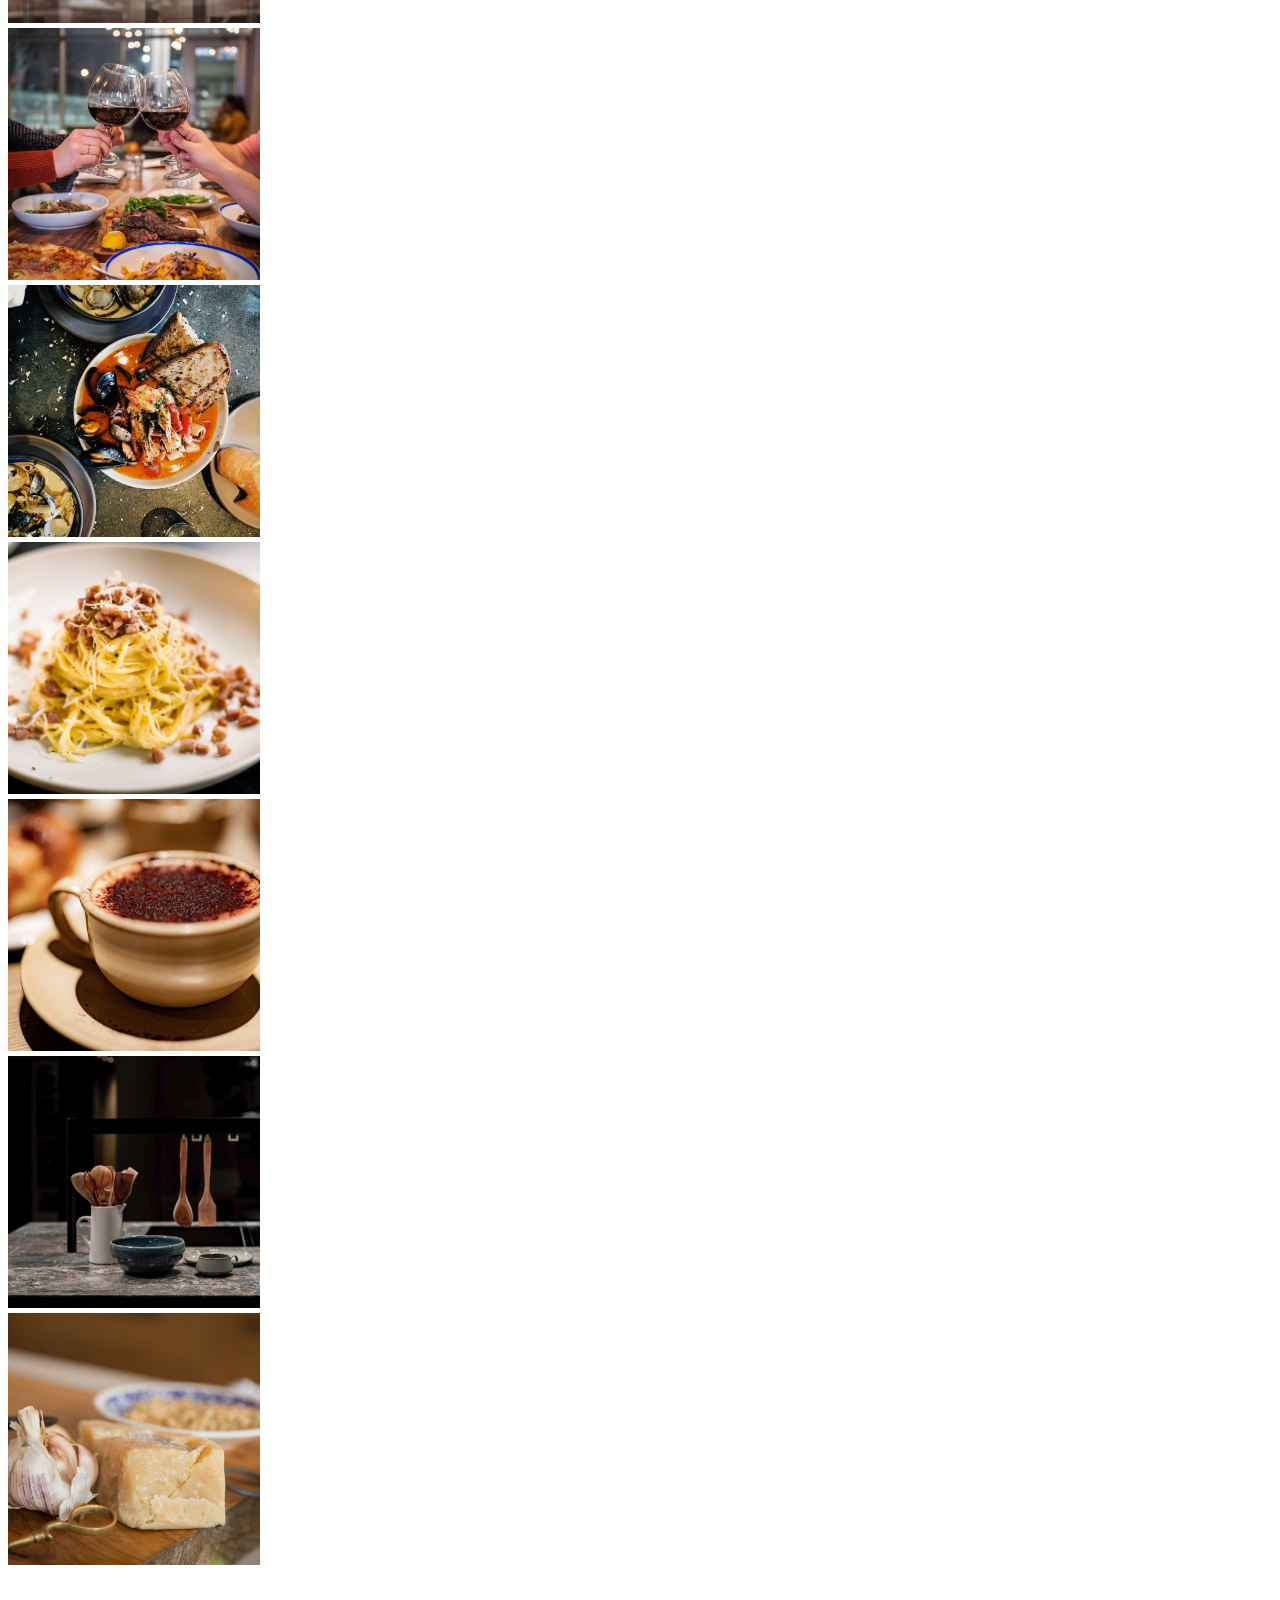
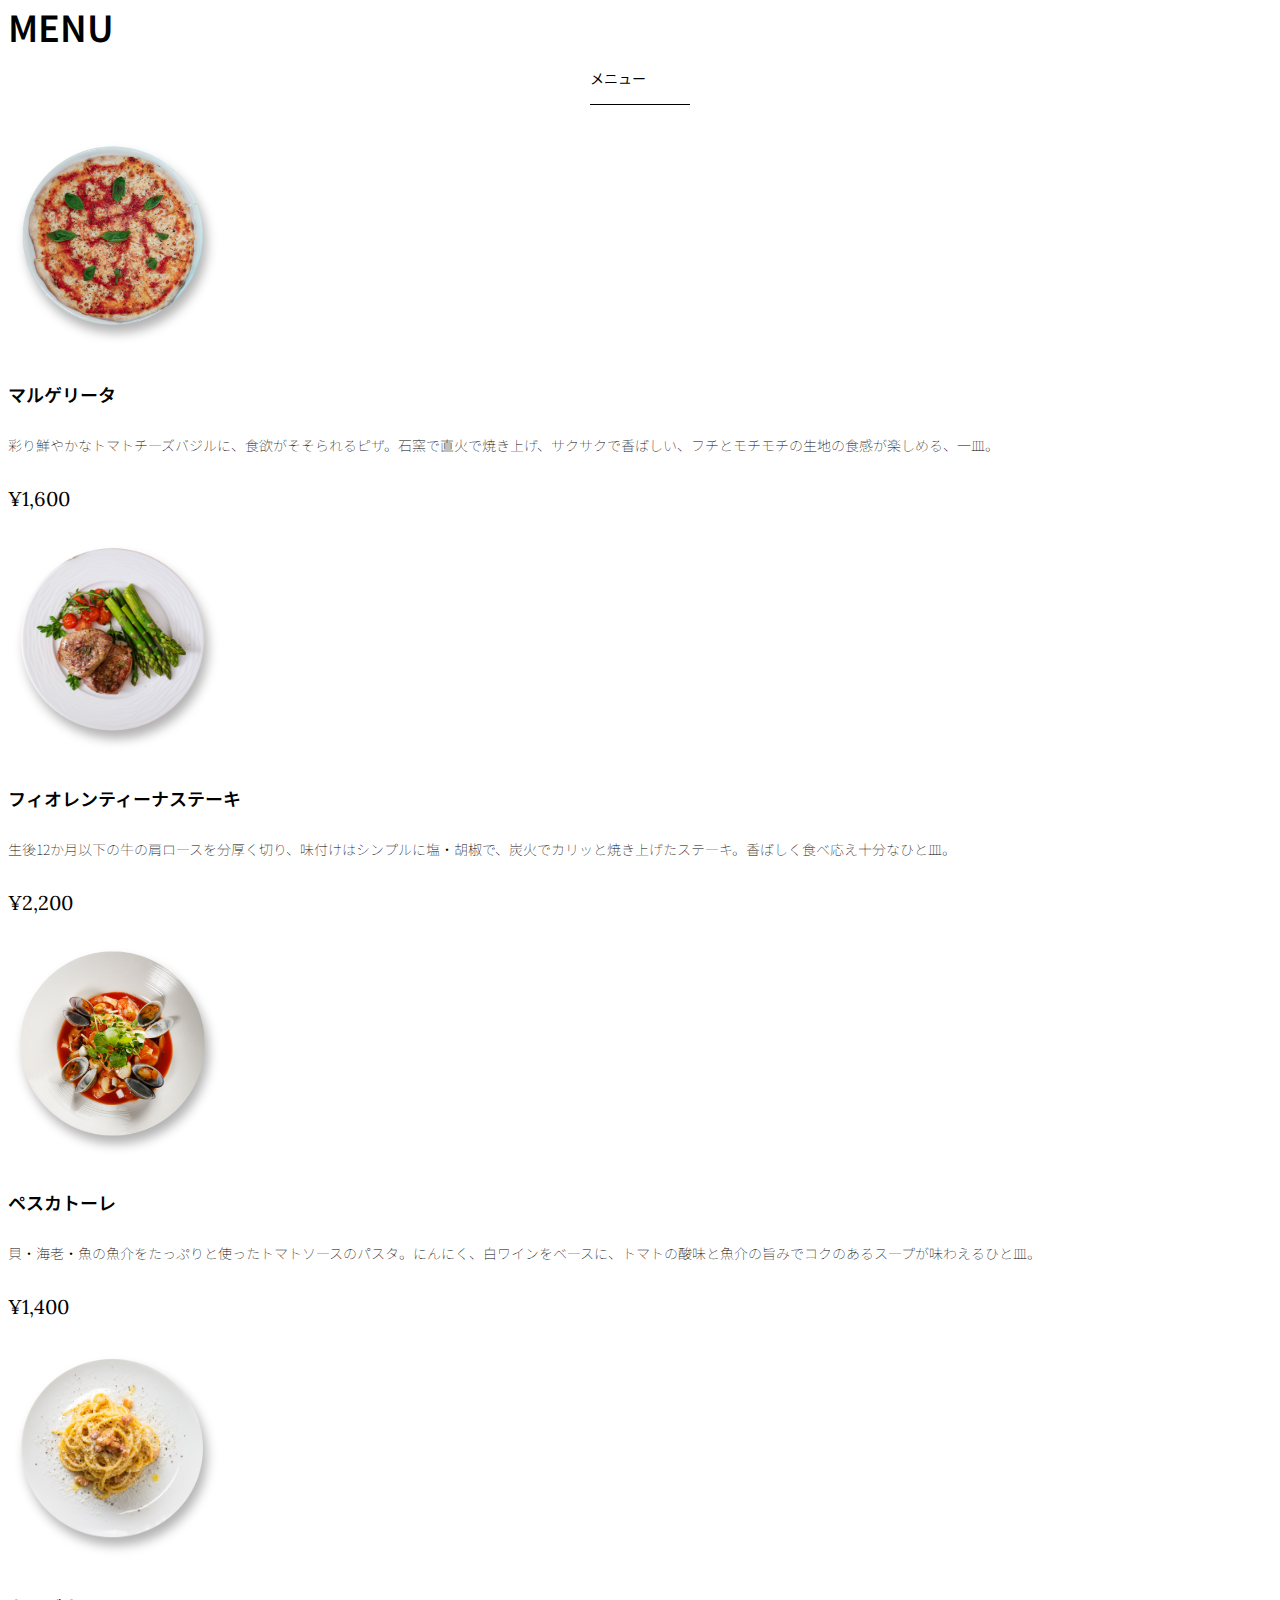
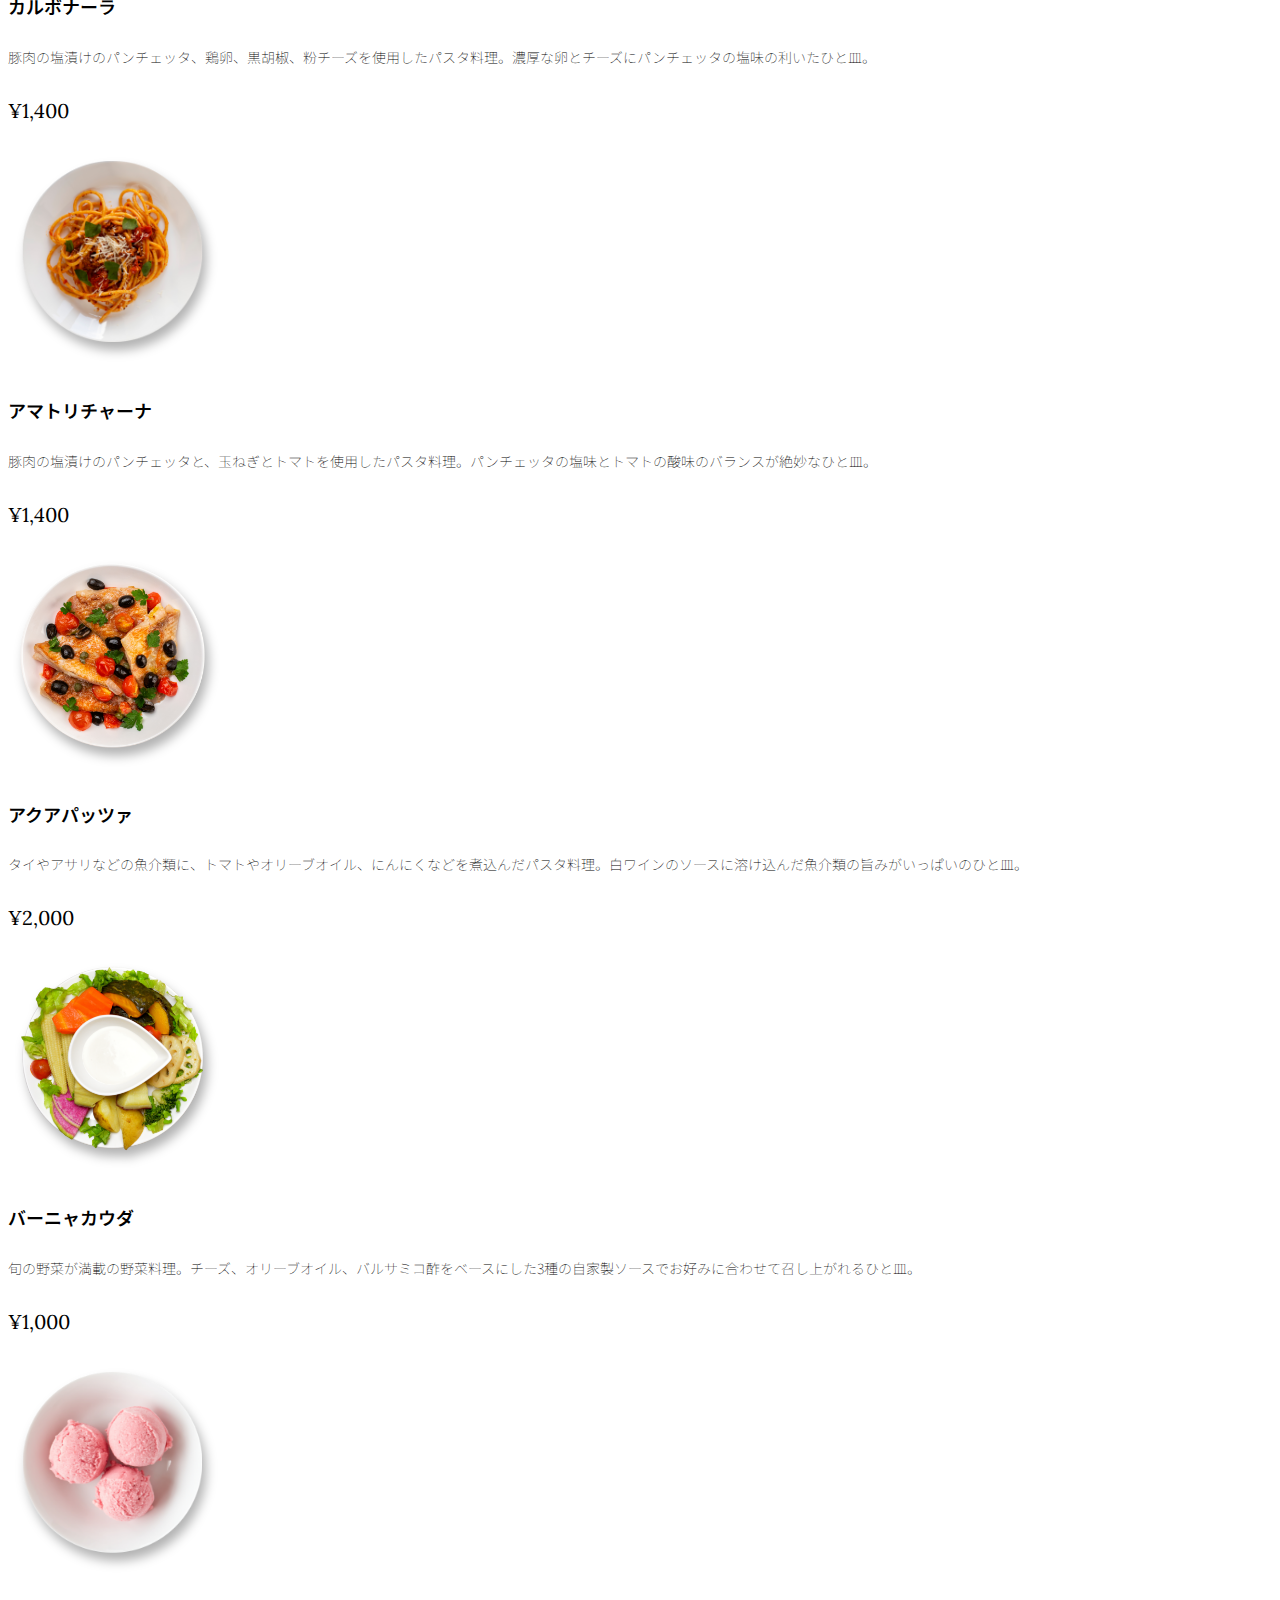
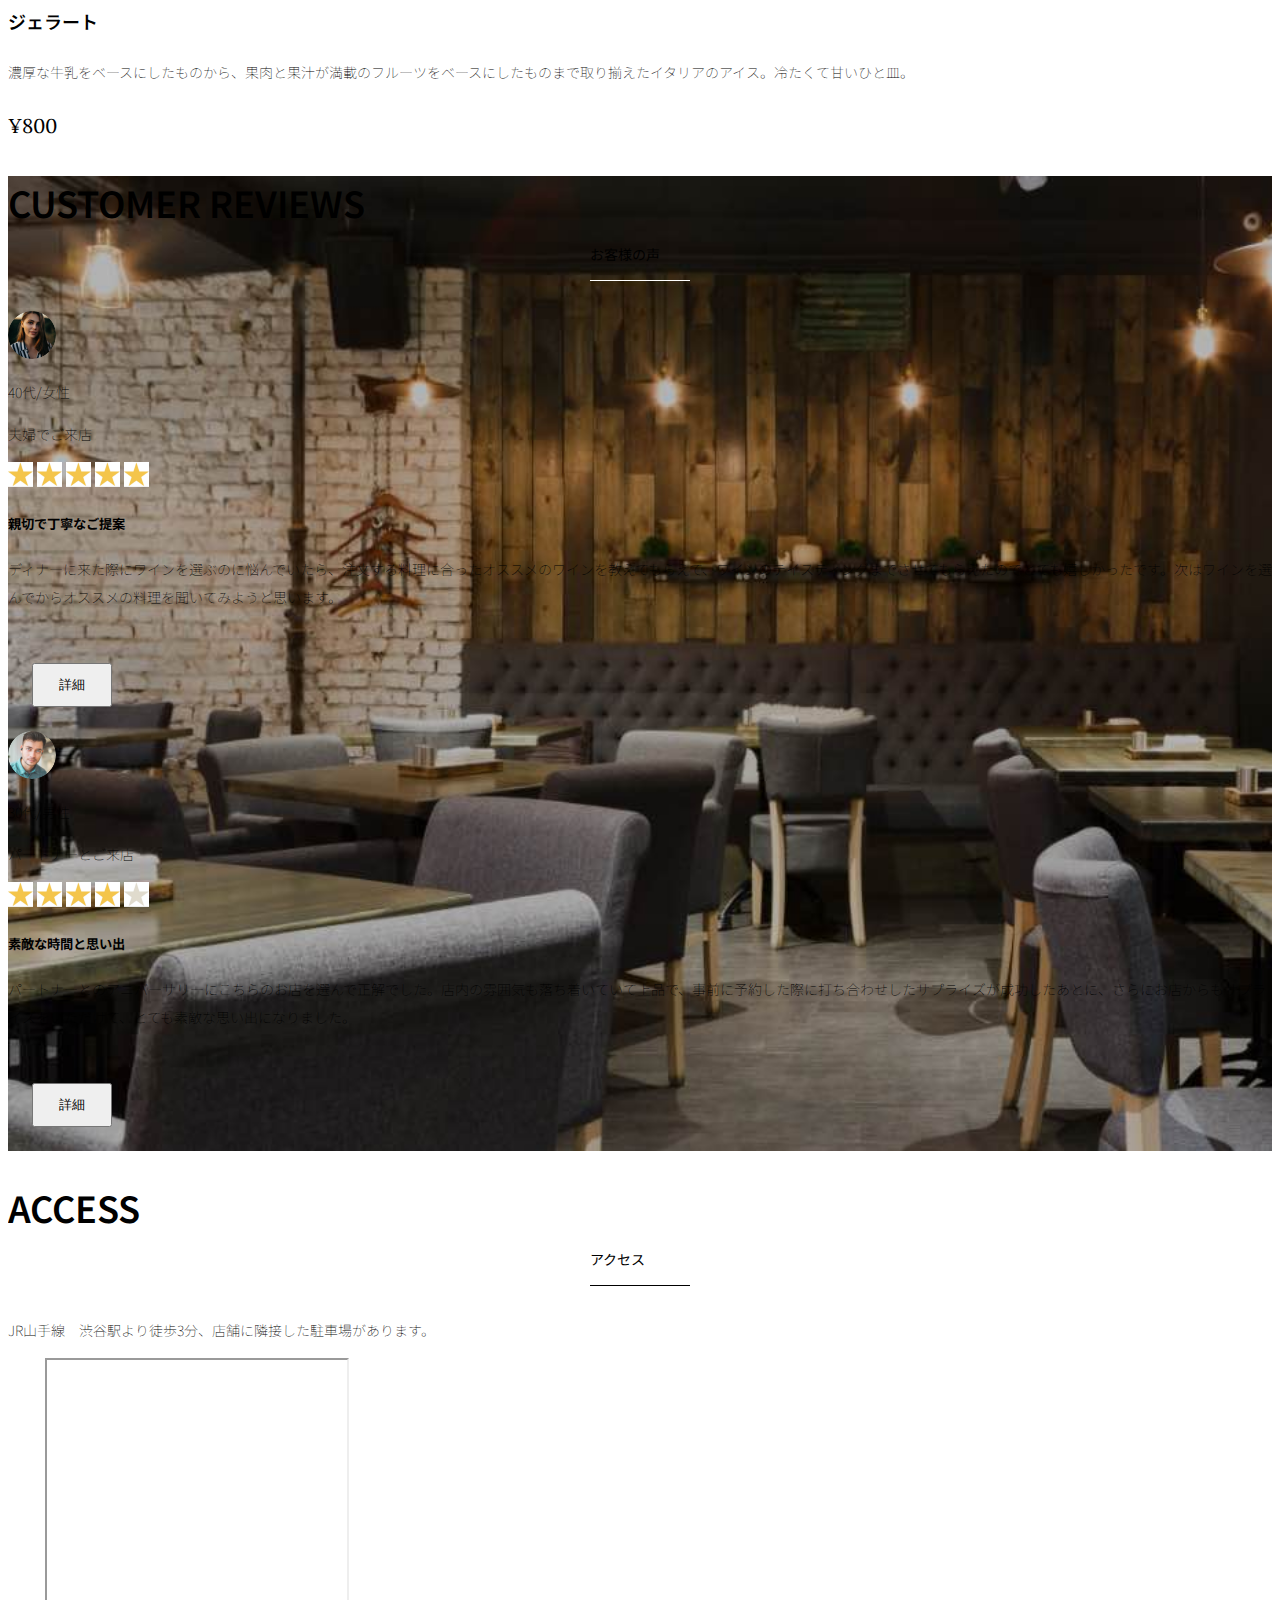
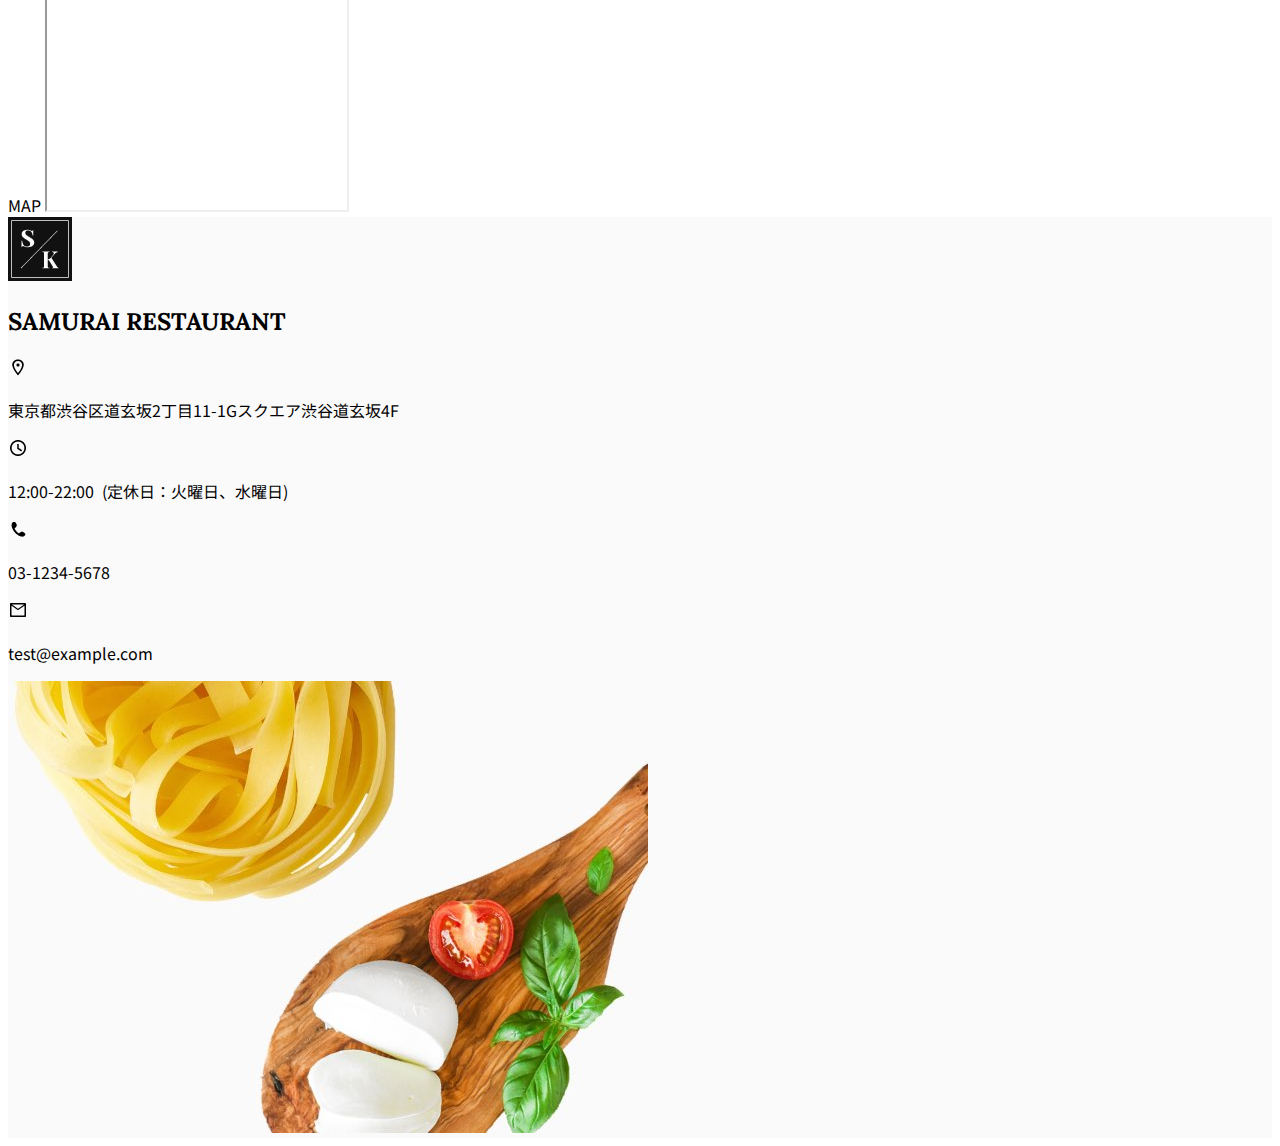
<file: kadai_tutorial_output/index.html>
<!doctype html>
<html lang="ja">

<head>
  <meta charset="utf-8">
  <!-- マルチデバイス対応 -->
  <meta name="viewport" content="width=device-width, initial-scale=1">
  <meta name="description" content="">
  <meta name="author" content="SAMURAI ENGINEER">
  <title>SAMURAI XD_HTML教材</title>
  <!-- ************************************************ bootstrap.min.cssの読み込み -->
   <!-- BootstrapのCSSの読み込み -->
  <link href="https://cdn.jsdelivr.net/npm/bootstrap@5.0.0-beta1/dist/css/bootstrap.min.css" rel="stylesheet"
    integrity="sha384-giJF6kkoqNQ00vy+HMDP7azOuL0xtbfIcaT9wjKHr8RbDVddVHyTfAAsrekwKmP1" crossorigin="anonymous">
  <!-- ************************************************ bootstrap.bundle.min.jsの読み込み -->
  <!-- BootstrapのJavaScriptライブラリの読み込み -->
  <script src="https://cdn.jsdelivr.net/npm/bootstrap@5.0.0-beta1/dist/js/bootstrap.bundle.min.js"
    integrity="sha384-ygbV9kiqUc6oa4msXn9868pTtWMgiQaeYH7/t7LECLbyPA2x65Kgf80OJFdroafW" crossorigin="anonymous" defer>
  </script>

  <!-- ************************************************ Google Font読み込み -->
  <link rel="preconnect" href="https://fonts.gstatic.com">
  <link href="https://fonts.googleapis.com/css2?family=Lora&display=swap" rel="stylesheet">
  <link href="https://fonts.googleapis.com/css2?family=Noto+Sans+JP:wght@300&display=swap" rel="stylesheet">
  <!-- ************************************************ Font Awesome -->
  <link rel="stylesheet" href="https://use.fontawesome.com/releases/v5.1.0/css/all.css"
    integrity="sha384-lKuwvrZot6UHsBSfcMvOkWwlCMgc0TaWr+30HWe3a4ltaBwTZhyTEggF5tJv8tbt" crossorigin="anonymous">
  <!-- ************************************************今回作成する styles.cssの読み込み -->
  <link href="stylesheet/style.css" rel="stylesheet">
  <!-- ************************************************  -->
</head>

<body>
  <main>
    <!-- ************************************************ ナビゲーションバー開始 -->

   <nav class="navbar navbar-expand-lg">
     <div class="container">
       <a class="navbar-brand my_navbar_brand">
         <img class="img-fluid navbar_brand_logo" src="img/site_logo.png" alt="サイトアイコン"><span>SAMURAI KITCHEN</span>
       </a>
       <div class="navbar-toggler hamburger_menu" data-bs-toggle="collapse" data-bs-target="#navbarNav"
         　aria-controls="navbarNav" aria-expanded="false" aria-label="Toggle navigation">
         <input type="checkbox" id="hamburger_btn_check">
         <label for="hamburger_btn_check" class="hamburger_btn">
           <img class="btn_open" src="img/button_open.png" alt="ナビゲーションバーのボタン">
           <img class="btn_close" src="img/button_close.png" alt="ナビゲーションバーのボタン">
         </label>
       </div>
       <div class="collapse navbar-collapse justify-content-end" id="navbarNav">
         <ul class="navbar-nav">
           <li class="nav-item px-2">
             <a class="nav-link my_nav_link my-2" aria-current="page" href="#">HOME</a>
           </li>

           <li class="nav-item px-2">
             <a class="nav-link my_nav_link my-2" href="#about">ABOUT US</a>
           </li>

           <li class="nav-item px-2">
             <a class="nav-link my_nav_link my-2" href="#gallery">GALLERY</a>
           </li>

           <li class="nav-item px-2">
             <a class="nav-link my_nav_link my-2" href="#menu">MENU</a>
           </li>

           <li class="nav-item px-2">
             <a class="nav-link my_nav_link my-2" href="#review">CUSTOMER REVIEWS</a>
           </li>

           <li class="nav-item px-2">
             <a class="nav-link my_nav_link my-2" href="#access">ACCESS</a>
           </li>
             
         </ul>
       </div>
     </div>
   </nav>

    <!-- ************************************************ ナビゲーションバー終了 -->

    <!-- ************************************************ カルーセル開始 -->

   <!-- カルーセル部分 -->
   <!-- idのmyCarouselはインジケーター部分のdata-bs-targetと紐付く必要がある。mb-5で下方向に余白追加。 -->
   <div id="myCarousel" class="carousel slide mb-5" data-bs-ride="carousel">

     <!-- インジケーター部分 -->
     <ol class="carousel-indicators">
       <!-- この箇所と前述のidは紐付いている。data-bs-slide-toの番号がカルーセルの順番。 -->
       <li data-bs-target="#myCarousel" data-bs-slide-to="0" class="active"></li>
       <li data-bs-target="#myCarousel" data-bs-slide-to="1"></li>
       <li data-bs-target="#myCarousel" data-bs-slide-to="2"></li>
     </ol>

     <!-- carousel-inner：カルーセルのキャプションと背景画像の部分。現在は1枚目だけ表示。 -->
     <div class="carousel-inner">

      <!-- カルーセル1枚目 -->
       <div class="carousel-item active">
         <img src="img/slider-1.jpg" alt="SAMURAI KITCHEN-1">
         <div class="carousel-caption">
          <!-- 独自クラスで位置とフォントを変更 -->
           <h1 class="my_carousel_caption">
             Welcome to<br>
             SAMURAI KITCHEN
           </h1>
         </div>
       </div>

       <!-- カルーセル2枚目 -->
       <div class="carousel-item">
         <img src="img/slider-2.jpg" alt="サンプル画像">
         <div class="carousel-caption">
          <!-- 独自クラスで位置とフォントを変更 -->
           <h1 class="my_carousel_caption">
             The fabulous combination of&nbsp;wine&nbsp;and&nbsp;food
           </h1>
         </div>
       </div>

       <!-- カルーセル3枚目 -->
       <div class="carousel-item">
         <img src="img/slider-3.jpg" alt="サンプル画像">
         <div class="carousel-caption">
          <!-- 独自クラスで位置とフォントを変更 -->
           <h1 class="my_carousel_caption">
             Get the Italian taste<br>
              at the SAMURAI&nbsp;KITCHEN
           </h1>
         </div>
       </div>

     </div>

     <!-- コントロールボタン 左側 -->
     <a class="carousel-control-prev" href="#myCarousel" role="button" data-bs-slide="prev">
       <span class="carousel-control-prev-icon" aria-hidden="true"></span>
       <span class="visually-hidden">Previous</span>
     </a>

     <!-- コントロールボタン 右側 -->
     <a class="carousel-control-next" href="#myCarousel" role="button" data-bs-slide="next">
       <span class="carousel-control-next-icon" aria-hidden="true"></span>
       <span class="visually-hidden">Next</span>
     </a>
   </div>

    <!-- ************************************************ カルーセル終了 -->

    <!-- ************************************************ アバウトセクション開始 -->
    <section class="about_us_bg" id="about">

      <!--コンテンツの中央揃え。上下方向にパディング（サイズ5）。下方向にマージン（サイズ5）。 -->
     <div class="container py-5 mb-5">

       <!-- rowクラス（行） -->
       <div class="row">

         <!-- 左側カラム（6/12分割） -->
         <div class="col-lg-6 text-left">

           <!-- 上下方向にパディング（サイズ5） -->
           <div class="py-5">

             <!-- 下方向にマージン（サイズ5） -->
             <h2 class="section_title about mb-5">
               ABOUT US
             </h2>
             <!-- 下方向にマージン（サイズ2） -->
             <p class="mb-2">
               本場イタリアンの味を追求し、厳選した国産食材を使用。<br>
               オーガニック野菜、熟成させた自家製プロシュート、<br>
               毎朝仕込むピザ生地など、あらゆる食材へのこだわり。<br>
             </p>

             <!-- 下方向にマージン（サイズ2） -->
             <p class="mb-2">
               料理に合うワインもイタリア産のものから国産のものまでラインナップ豊富。<br>
             </p>

             <!-- 下方向にマージン（サイズ2） -->
             <p class="mb-2">
               イタリアのワインの名産地「ピエモンテ州」「ヴェネト州」で生産された<br>
               ワインを取り揃え、上品な味わいをお愉しみいただけます。<br>
             </p>
           </div>
         </div>

         <!-- 右側カラム（6/12分割） -->
         <div class="col-lg-6">

           <!-- 画像を配置 -->
           <img src="img/img-about-us.png" class="img-fluid" alt="pizza">
         </div>
       </div>
     </div>

    </section>
    <!-- ************************************************ アバウトセクション終了 -->

    <!-- ************************************************ ギャラリーセクション開始 -->
    <section id="gallery">

      <div class="container mb-5">
        <h2 class="mb-3 section_title gallery text-center">GALLERY</h2>
        <p class="text-center mb-5">
          上品な大人の空間で素敵なひと時を
        </p>
        <div class="row">
          <div class="col-6 col-lg-3 mb-4 d-flex justify-content-center">
            <img class="img-fluid" src="img/gallery-1.jpg" alt="サンプル画像">
          </div>

          <div class="col-6 col-lg-3 mb-4 d-flex justify-content-center">
            <img class="img-fluid" src="img/gallery-2.jpg" alt="サンプル画像">
          </div>

          <div class="col-6 col-lg-3 mb-4 d-flex justify-content-center">
            <img class="img-fluid" src="img/gallery-3.jpg" alt="サンプル画像">
          </div>

          <div class="col-6 col-lg-3 mb-4 d-flex justify-content-center">
            <img class="img-fluid" src="img/gallery-4.jpg" alt="サンプル画像">
          </div>

          <div class="col-6 col-lg-3 mb-4 d-flex justify-content-center">
            <img class="img-fluid" src="img/gallery-5.jpg" alt="サンプル画像">
          </div>

          <div class="col-6 col-lg-3 mb-4 d-flex justify-content-center">
            <img class="img-fluid" src="img/gallery-6.jpg" alt="サンプル画像">
          </div>

          <div class="col-6 col-lg-3 mb-4 d-flex justify-content-center">
            <img class="img-fluid" src="img/gallery-7.jpg" alt="サンプル画像">
          </div>

          <div class="col-6 col-lg-3 mb-4 d-flex justify-content-center">
            <img class="img-fluid" src="img/gallery-8.jpg" alt="サンプル画像">
          </div>
        </div>
      </div>

    </section>
    <!-- ************************************************ ギャラリーセクション終了 -->

    <!-- ************************************************ メニューセクション -->
    
    <section id="menu">
      <div class="container">
        <div class="row">
          <div class="col-lg-12">
            <h2 class="section_title menu text-center mb-5">MENU</h2>
          </div>
        </div>
      </div>

      <div class="container mb-5">
        <div class="row">
          <div class="col-12 col-lg-6">
            <div class="row g-0 mb-4">
              <div class="col-12 col-lg-5 text-center">
                <img src="img/margherita.png" class="img-fluid" alt="マルゲリータ">
              </div>
              <div class="col-12 col-lg-7 p-4">
              <h4 class="mb-0 menu_title">マルゲリータ</h4>
                <p class="my-auto">彩り鮮やかなトマトチーズバジルに、食欲がそそられるピザ。石窯で直火で焼き上げ、サクサクで香ばしい、フチとモチモチの生地の食感が楽しめる、一皿。</p>
                <p class="menu_price">¥1,600</p>
              </div>
            </div>
          </div>

          <div class="col-12 col-lg-6">
            <div class="row g-0 mb-4">
              <div class="col-12 col-lg-5 text-center">
              <img src="img/steak.png" class="img-fluid" alt="フィオレンティーナステーキ">
              </div>
              <div class="col-12 col-lg-7 p-4">
                <h4 class="mb-0 menu_title">フィオレンティーナステーキ</h4>
                <p class="my-auto">生後12か月以下の牛の肩ロースを分厚く切り、味付けはシンプルに塩・胡椒で、炭火でカリッと焼き上げたステーキ。香ばしく食べ応え十分なひと皿。</p>
                <p class="menu_price">¥2,200</p>
              </div>
            </div>
          </div>

          <div class="col-12 col-lg-6">
            <div class="row g-0 mb-4">
              <div class="col-12 col-lg-5 text-center">
                <img src="img/pescatore.png" class="img-fluid" alt="ペスカトーレ">
              </div>
              <div class="col-12 col-lg-7 p-4">
                <h4 class="mb-0 menu_title">ペスカトーレ</h4>
                <p class="my-auto">貝・海老・魚の魚介をたっぷりと使ったトマトソースのパスタ。にんにく、白ワインをベースに、トマトの酸味と魚介の旨みでコクのあるスープが味わえるひと皿。</p>
                <p class="menu_price">¥1,400</p>
              </div>
            </div>
          </div>

          <div class="col-12 col-lg-6">
            <div class="row g-0 mb-4">
              <div class="col-12 col-lg-5 text-center">
                <img src="img/carbonara.png" class="img-fluid" alt="カルボナーラ">
              </div>
              <div class="col-12 col-lg-7 p-4">
                <h4 class="mb-0 menu_title">カルボナーラ</h4>
                <p class="my-auto">豚肉の塩漬けのパンチェッタ、鶏卵、黒胡椒、粉チーズを使用したパスタ料理。濃厚な卵とチーズにパンチェッタの塩味の利いたひと皿。</p>
                <p class="menu_price">¥1,400</p>
              </div>
            </div>
          </div>

          <div class="col-12 col-lg-6">
            <div class="row g-0 mb-4">
              <div class="col-12 col-lg-5 text-center">
                <img src="img/amatriciana.png" class="img-fluid" alt="アマトリチャーナ">
              </div>
              <div class="col-12 col-lg-7 p-4">
                <h4 class="mb-0 menu_title">アマトリチャーナ</h4>
                <p class="my-auto">豚肉の塩漬けのパンチェッタと、玉ねぎとトマトを使用したパスタ料理。パンチェッタの塩味とトマトの酸味のバランスが絶妙なひと皿。</p>
                <p class="menu_price">¥1,400</p>
              </div>
            </div>
          </div>

          <div class="col-12 col-lg-6">
            <div class="row g-0 mb-4">
              <div class="col-12 col-lg-5 text-center">
                <img src="img/acqua-pazza.png" class="img-fluid" alt="アクアパッツァ">
              </div>
              <div class="col-12 col-lg-7 p-4">
                <h4 class="mb-0 menu_title">アクアパッツァ</h4>
                <p class="my-auto">タイやアサリなどの魚介類に、トマトやオリーブオイル、にんにくなどを煮込んだパスタ料理。白ワインのソースに溶け込んだ魚介類の旨みがいっぱいのひと皿。</p>
                <p class="menu_price">¥2,000</p>
              </div>
            </div>
          </div>

          <div class="col-12 col-lg-6">
            <div class="row g-0 mb-4">
              <div class="col-12 col-lg-5 text-center">
                <img src="img/bagna-cauda.png" class="img-fluid" alt="バーニャカウダ">
              </div>
              <div class="col-12 col-lg-7 p-4">
                <h4 class="mb-0 menu_title">バーニャカウダ</h4>
                <p class="my-auto">旬の野菜が満載の野菜料理。チーズ、オリーブオイル、バルサミコ酢をベースにした3種の自家製ソースでお好みに合わせて召し上がれるひと皿。</p>
                <p class="menu_price">¥1,000</p>
              </div>
            </div>
          </div>

          <div class="col-12 col-lg-6">
            <div class="row g-0 mb-4">
              <div class="col-12 col-lg-5 text-center">
                <img src="img/gelato.png" class="img-fluid" alt="ジェラート">
              </div>
              <div class="col-12 col-lg-7 p-4">
                <h4 class="mb-0 menu_title">ジェラート</h4>
                <p class="my-auto">濃厚な牛乳をベースにしたものから、果肉と果汁が満載のフルーツをベースにしたものまで取り揃えたイタリアのアイス。冷たくて甘いひと皿。</p>
                <p class="menu_price">¥800</p>
              </div>
            </div>
          </div>
        </div>
      </div>
    </section>

    <!-- ************************************************ メニューセクション終了 -->

    <!-- ************************************************ レビューセクション開始 -->

    <section id="review">
      <div class="review_wrapper">
        <div class="container py-5 mb-5">
          <div class="text-center mb-5">
            <h2 class="section_title review text-center text-white">CUSTOMER REVIEWS</h2>
          </div>
          <div class="row pb-5 justify-content-center">
            <div class="col-12 col-lg-5 mt-3">
              <div class="bg-white h_420">
                <div class="p-4">
                  <div class="d-flex align-items-center">
                    <img src="img/customer-woman.png" class="reviewer_img" alt="サンプル画像">
                    <div>
                      <p class="my-0">40代/女性</p>
                      <p class="my-0">夫婦でご来店</p>
                    </div>
                  </div>
                  <div class="my-3">
                    <img src="img/star-point.png" class="star_img" alt="star">
                    <img src="img/star-point.png" class="star_img" alt="star">
                    <img src="img/star-point.png" class="star_img" alt="star">
                    <img src="img/star-point.png" class="star_img" alt="star">
                    <img src="img/star-point.png" class="star_img" alt="star">
                  </div>
                  <h5>親切で丁寧なご提案</h5>
                  <p>
                    ディナーに来た際にワインを選ぶのに悩んでいたら、注文する料理に合ったオススメのワインを教えてもらえて、ワインのテイスティングまでさせてもらえたのでとても嬉しかったです。次はワインを選んでからオススメの料理を聞いてみようと思います。
                  </p>
                  <button type="button" class="btn btn-warning shadow fix_bottom">詳細</button>
                </div>
              </div>
            </div>
            <div class="col-12 col-lg-5 mt-3">
              <div class="bg-white h_420">
                <div class="p-4">
                  <div class="d-flex align-items-center">
                    <img src="img/customer-man.png" class="reviewer_img" alt="サンプル画像">
                    <div>
                      <p class="my-0">30代/男性</p>
                      <p class="my-0">パートナーとご来店</p>
                    </div>
                  </div>
                  <div class="my-3">
                    <img src="img/star-point.png" class="star_img" alt="star">
                    <img src="img/star-point.png" class="star_img" alt="star">
                    <img src="img/star-point.png" class="star_img" alt="star">
                    <img src="img/star-point.png" class="star_img" alt="star">
                    <img src="img/star-no-point.png" class="star_img" alt="no-star">
                  </div>
                  <h5>素敵な時間と思い出</h5>
                  <p>
                    パートナーとのアニバーサリーにこちらのお店を選んで正解でした。店内の雰囲気も落ち着いていて上品で、事前に予約した際に打ち合わせしたサプライズが成功したあとに、さらにお店からもサプライズをいただけて、とても素敵な思い出になりました。
                  </p>
                  <button type="button" class="btn btn-warning shadow fix_bottom">詳細</button>
                </div>
              </div>
            </div>
          </div>
        </div>
      </div>
    </section> 

    <!-- ************************************************ レビューセクション終了 -->

    <!-- ************************************************ アクセスセクション開始 -->

    <section id="access">
     <div class="container">

       <div class="row">
         <div class="col-lg-12 text-center mb-5">
           <h2 class="section_title text-center access mb-5">ACCESS</h2>
           <p>JR山手線　渋谷駅より徒歩3分、店舗に隣接した駐車場があります。</p>
         </div>
       </div>
     </div>

     <div class="container mb-5 px-2">
      MAP
      <iframe src="https://www.google.com/maps/embed?pb=!1m18!1m12!1m3!1d3241.280673229014!2d139.74948830000002!3d35.670090400000014!2m3!1f0!2f0!3f0!3m2!1i1024!2i768!4f13.1!3m3!1m2!1s0x60188b602972bb83%3A0xa6b553df33a5bd04!2zU0FNVVJBSSBFTkdJTkVFUiDkvo3jgqjjg7Pjgrjjg4vjgqI!5e0!3m2!1sja!2sjp!4v1764594611240!5m2!1sja!2sjp" referrerpolicy="no-referrer-when-downgrade"
      class="w-100" style="height: 50vh;" loading="lazy"></iframe> 
     </div>
    </section>

    <!-- ************************************************ アクセスセクション終了 -->


    <!-- ************************************************ フッター開始 -->
    <footer id="footer">

      <div class="container">
        <div class="row">
          <div class="col-12 col-lg-6 position-relative">
            <div class="row pt-5">
              <div class="col-lg-2 text-center my-3">
                <img class="img-fluid footer_brand_logo" src="img/site_logo.png" alt="サンプル画像">
              </div>
              <div class="col-lg-10 align-self-center my-3">
                <h2 class="m-0 footer_text">SAMURAI RESTAURANT</h2>
              </div>
            </div>

            <div class="restaurant_info py-3">
              <div class="d-flex mb-3">
                <img src="img/icon-Marker.png" alt="marker">
                <p class="p-0 m-0">東京都渋谷区道玄坂2丁目11-1Gスクエア渋谷道玄坂4F</p>
              </div>
              <div class="d-flex mb-3">
                <img src="img/icon-Clock.png" alt="clock">
                <p class="p-0 m-0">12:00-22:00&nbsp;&nbsp;(定休日：火曜日、水曜日)</p>
              </div>
              <div class="d-flex mb-3">
                <img src="img/icon-Phone.png" alt="phone">
                <p class="p-0 m-0">03-1234-5678</p>
              </div>
              <div class="d-flex mb-3">
                <img src="img/icon-Mail.png" alt="mail">
                <p class="p-0 m-0">test@example.com</p>
              </div>
            </div>

            <div class="copy_right align-items-center">
              <p>
                ©SAMURAI KITCHEN, All Rights Reserved.
              </p>
              <img src="img/icon-facebook.png" class="sns_img" alt="facebook">
              <img src="img/icon-twitter.png" class="sns_img" alt="twitter">
            </div>
          </div>

          <div class="col-12 col-lg-6 d-none d-lg-block">
            <img src="img/background-footer.jpg" alt="背景画像">
          </div>
        </div>
      </div>

    </footer>
    <!-- ************************************************ フッター終了 -->
  </main>
</body>

</html>
</file>
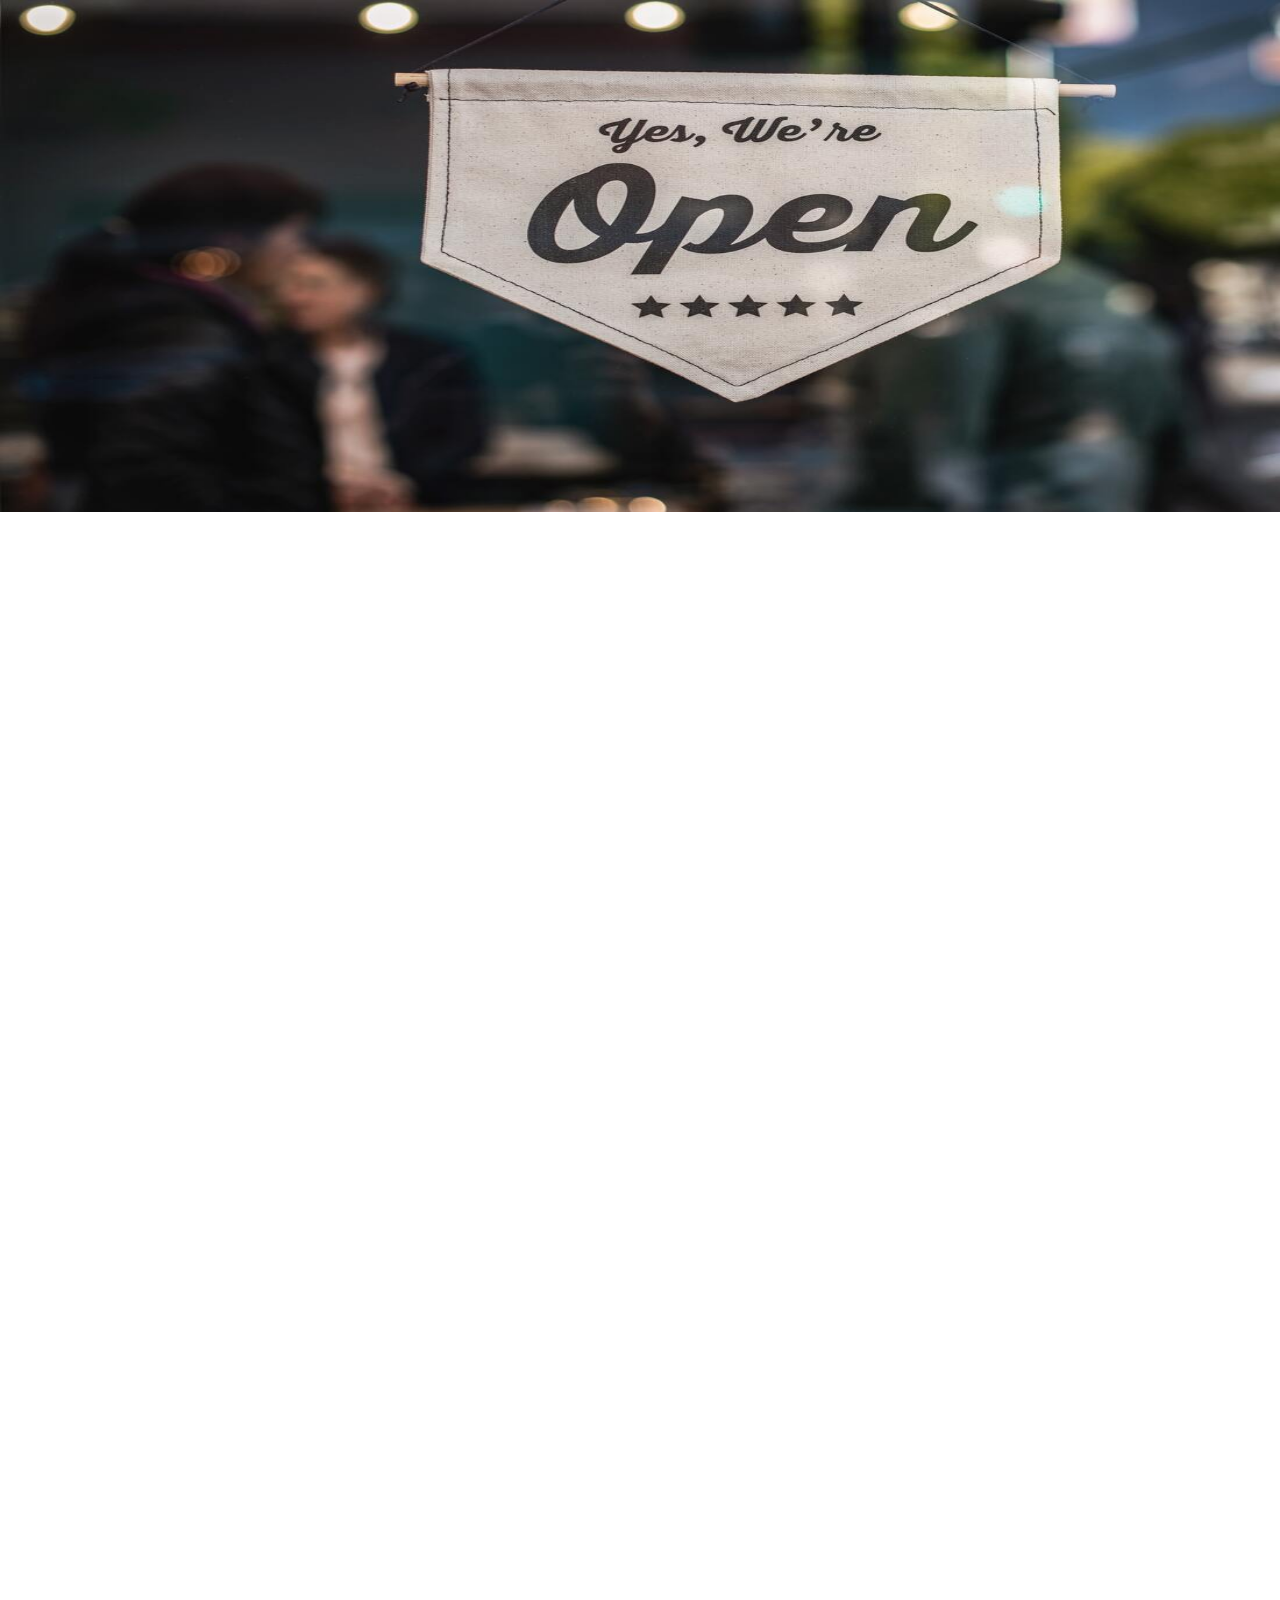
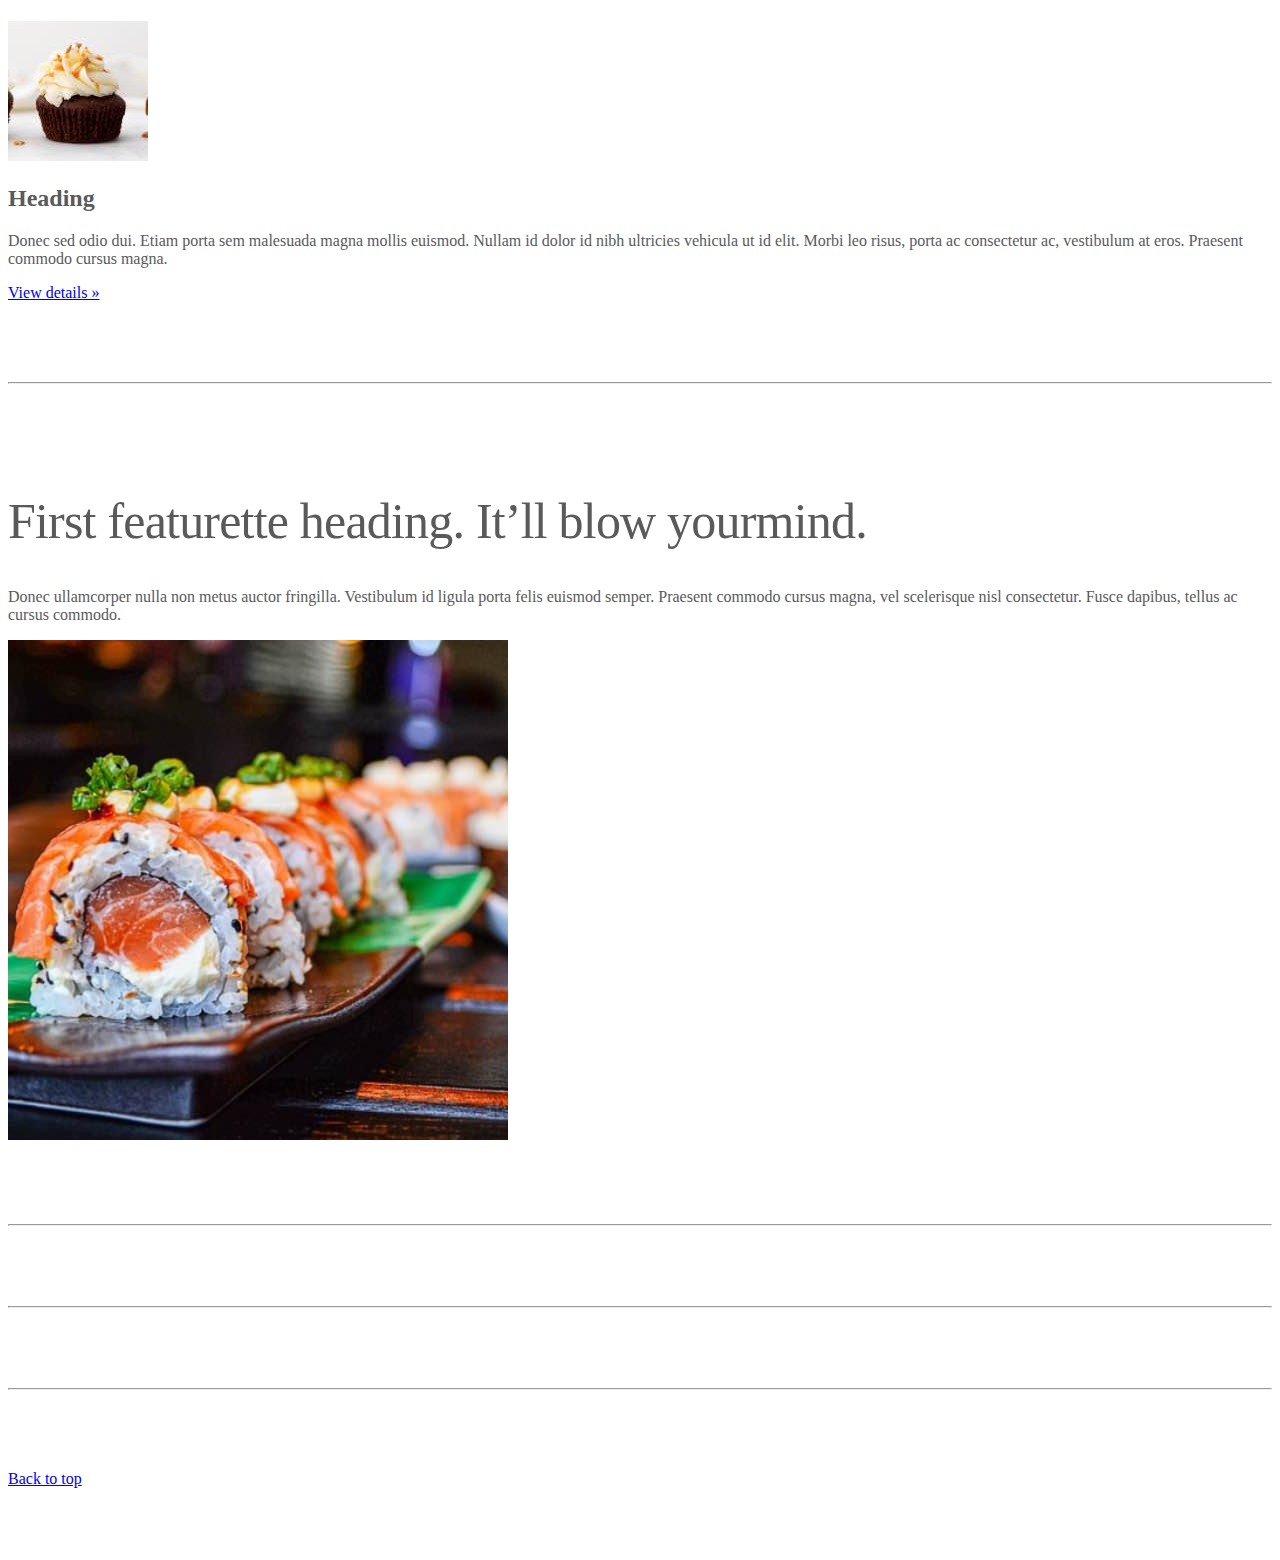
<file: kadai_003/index_for_student.html>
<!doctype html>
<html lang="en">
  <head>
    <meta charset="utf-8">
    <meta name="viewport" content="width=device-width, initial-scale=1">
    <meta name="description" content="">
    <meta name="author" content="Mark Otto, Jacob Thornton, and Bootstrap contributors">
    <meta name="generator" content="Hugo 0.79.0">
    <title>Carousel Template · Bootstrap v5.0</title>
    <link rel="canonical" href="https://getbootstrap.com/docs/5.0/examples/carousel/">
    <!-- ************************************************ bootstrap.min.cssの読み込み -->
    <link href="https://cdn.jsdelivr.net/npm/bootstrap@5.0.0-beta1/dist/css/bootstrap.min.css" rel="stylesheet" integrity="sha384-giJF6kkoqNQ00vy+HMDP7azOuL0xtbfIcaT9wjKHr8RbDVddVHyTfAAsrekwKmP1" crossorigin="anonymous">
    <!-- ************************************************ carousel.cssの読み込み -->
    <link href="carousel.css" rel="stylesheet">
    <!-- ************************************************ bootstrap.bundle.min.jsの読み込み -->
    <script src="https://cdn.jsdelivr.net/npm/bootstrap@5.0.0-beta1/dist/js/bootstrap.bundle.min.js" integrity="sha384-ygbV9kiqUc6oa4msXn9868pTtWMgiQaeYH7/t7LECLbyPA2x65Kgf80OJFdroafW" crossorigin="anonymous" defer></script>
  </head>
  <body>
    <main>
      <!-- ************************************************ カールセル開始 -->
      <!-- <div id="myCarousel" class="carousel slide" data-bs-ride="carousel"> -->
      <div id="myCarousel" class="carousel slide" data-bs-ride="carousel">
        <!-- <div class="carousel-inner"> -->
        <div class="carouser-inner">
          <!-- <div class="carousel-item active"> -->
          <div class="carousel-item active">
            <img src="img/top_1.jpg" class="d-block w-100" alt="サンプル画像1">
            <div class="container">
              <!-- <div class="carousel-caption"> -->
              <div class="carousel-caption">
                <h1>Example headline.</h1>
                <p>Cras justo odio, dapibus ac facilisis in, egestas eget quam. Donec id elit non mi porta gravida at eget
                  metus. Nullam id dolor id nibh ultricies vehicula ut id elit.</p>
                <!-- <p><a class="btn btn-lg btn-primary" href="#" role="button">Sign up today</a></p> -->
                <p><a class="btn btn-lg btn-primary" href="#" role="button">Sign up today</a></p>
              </div>
            </div>
          </div>

          <div class="carousel-item">
            <img src="img/top_2.jpg" class="d-block w-100" alt="サンプル画像2">
          </div>

          <div class="carousel-item">
            <img src="img/top_3.jpg" class="d-block w-100" alt="サンプル画像3">
          </div>
          
        </div>
      </div>
      <!-- ************************************************ カールセル終了 -->
      <!-- <div class="container marketing"> -->
      <div class="">
        <!-- <div class="row"> -->
        <div class="">
          <!-- <div class="col-lg-4"> -->
          <div class="">
            <img src="img/cake.jpg" class="rounded-circle" alt="サンプル画像2">
            <h2>Heading</h2>
            <p>Donec sed odio dui. Etiam porta sem malesuada magna mollis euismod. Nullam id dolor id nibh ultricies
              vehicula ut id elit. Morbi leo risus, porta ac consectetur ac, vestibulum at eros. Praesent commodo cursus
              magna.</p>
            <!-- <p><a class="btn btn-secondary" href="#" role="button">View details &raquo;</a></p> -->
            <p><a class="" href="#" role="button">View details &raquo;</a></p>
          </div>
        </div>
        <hr class="featurette-divider">
        <!-- <div class="row"> -->
        <div class="">
          <!-- <div class="col-md-7"> -->
          <div class="">
            <!-- <h2 class="featurette-heading">First featurette heading. <span class="text-muted">It’ll blow yourmind.</span> -->
            <h2 class="featurette-heading">First featurette heading. <span class="">It’ll blow yourmind.</span></h2>
            <!-- <p class="lead">Donec ullamcorper nulla non metus auctor fringilla. Vestibulum id ligula porta felis
              euismod
              semper. Praesent commodo cursus magna, vel scelerisque nisl consectetur. Fusce dapibus, tellus ac cursus
              commodo.</p> -->
            <p class="">
              Donec ullamcorper nulla non metus auctor fringilla. Vestibulum id ligula porta felis
              euismod
              semper. Praesent commodo cursus magna, vel scelerisque nisl consectetur. Fusce dapibus, tellus ac cursus
              commodo.
            </p>
          </div>
          <!-- <div class="col-md-5"> -->
          <div class="">
            <!-- <img src="img/sushi.jpg" class="img-fluid" alt=""> -->
            <img src="img/sushi.jpg" class="" alt="サンプル画像3">
          </div>
        </div>
        <hr class="featurette-divider">
        <!-- ここにもう一つ左右を反転させたものを作ります。 -->
        <hr class="featurette-divider">
        <!-- ここにもう一つ左右を反転させたものを作ります。 -->
        <hr class="featurette-divider">
        <footer class="container">
          <!-- <p class="float-end"><a href="#">Back to top</a></p> -->
          <p class=""><a href="#">Back to top</a></p>
        </footer>
      </div>
    </main>
  </body>

</html>
</file>
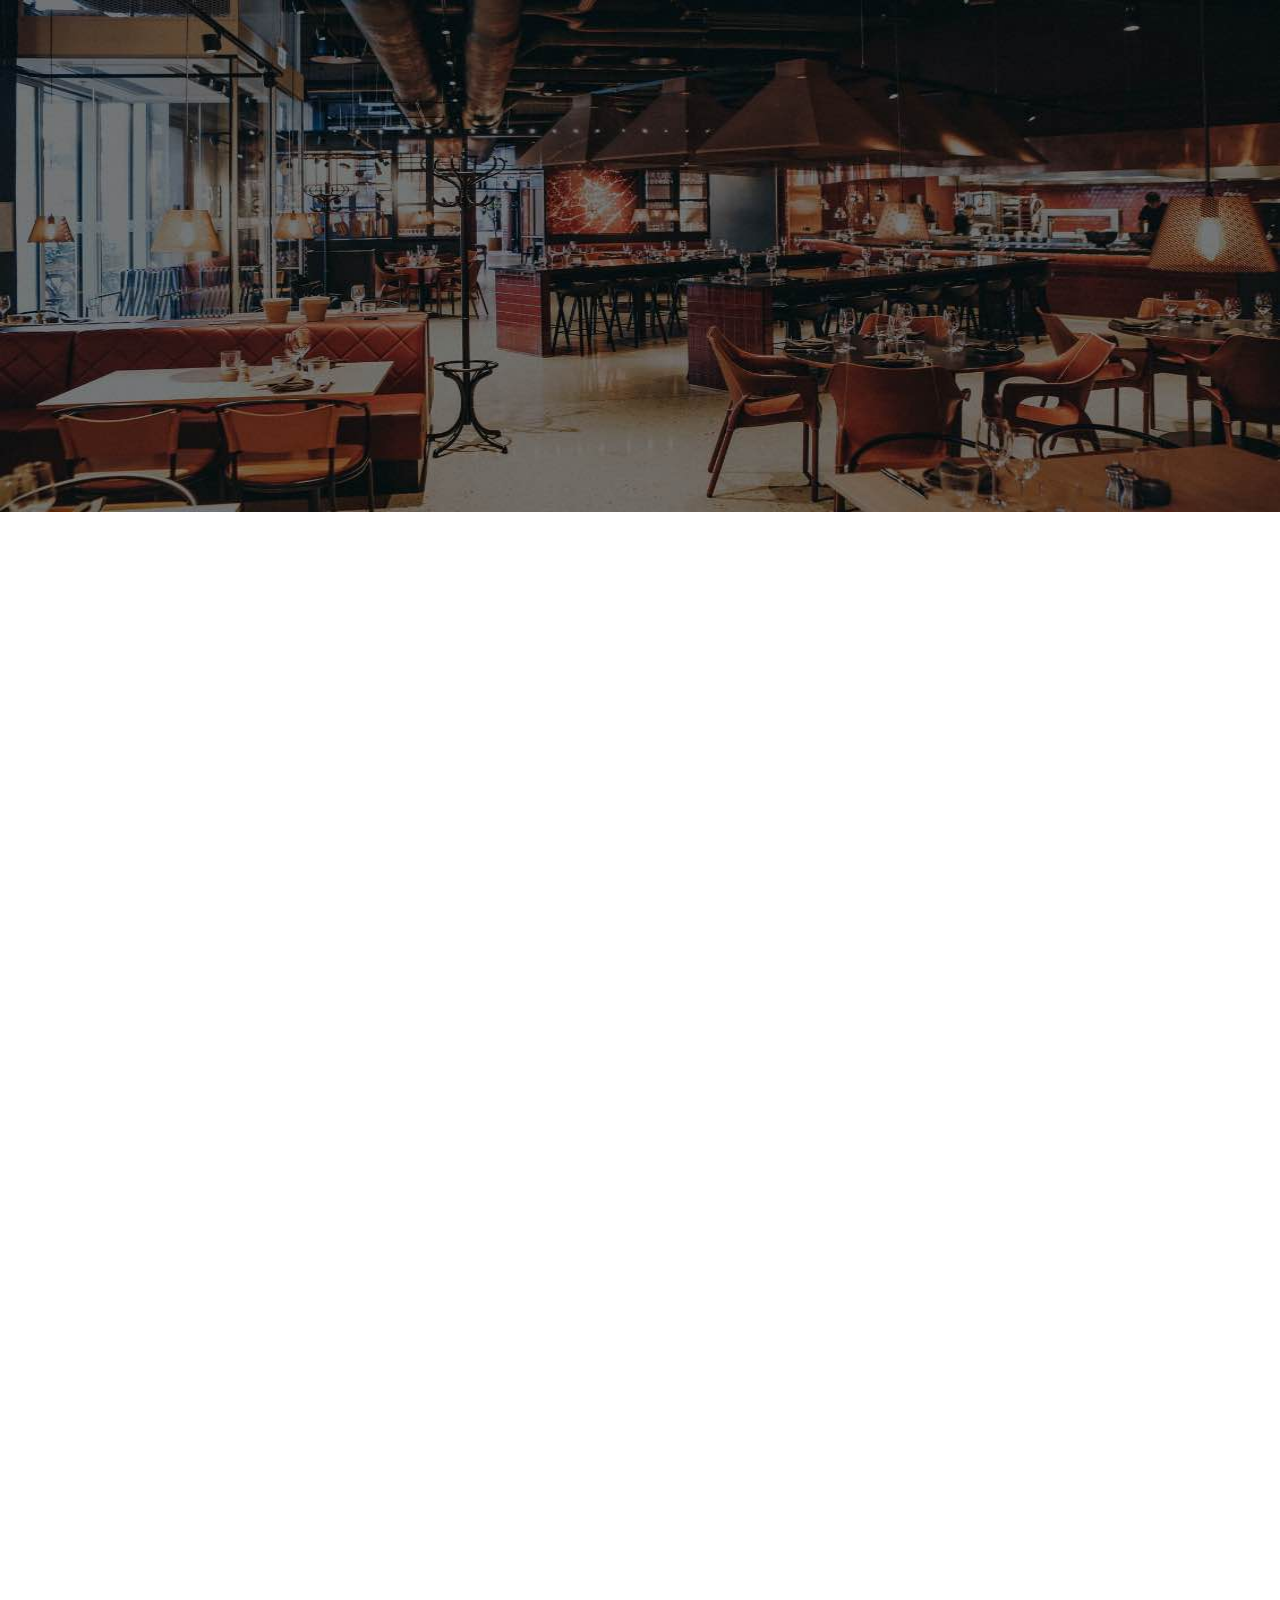
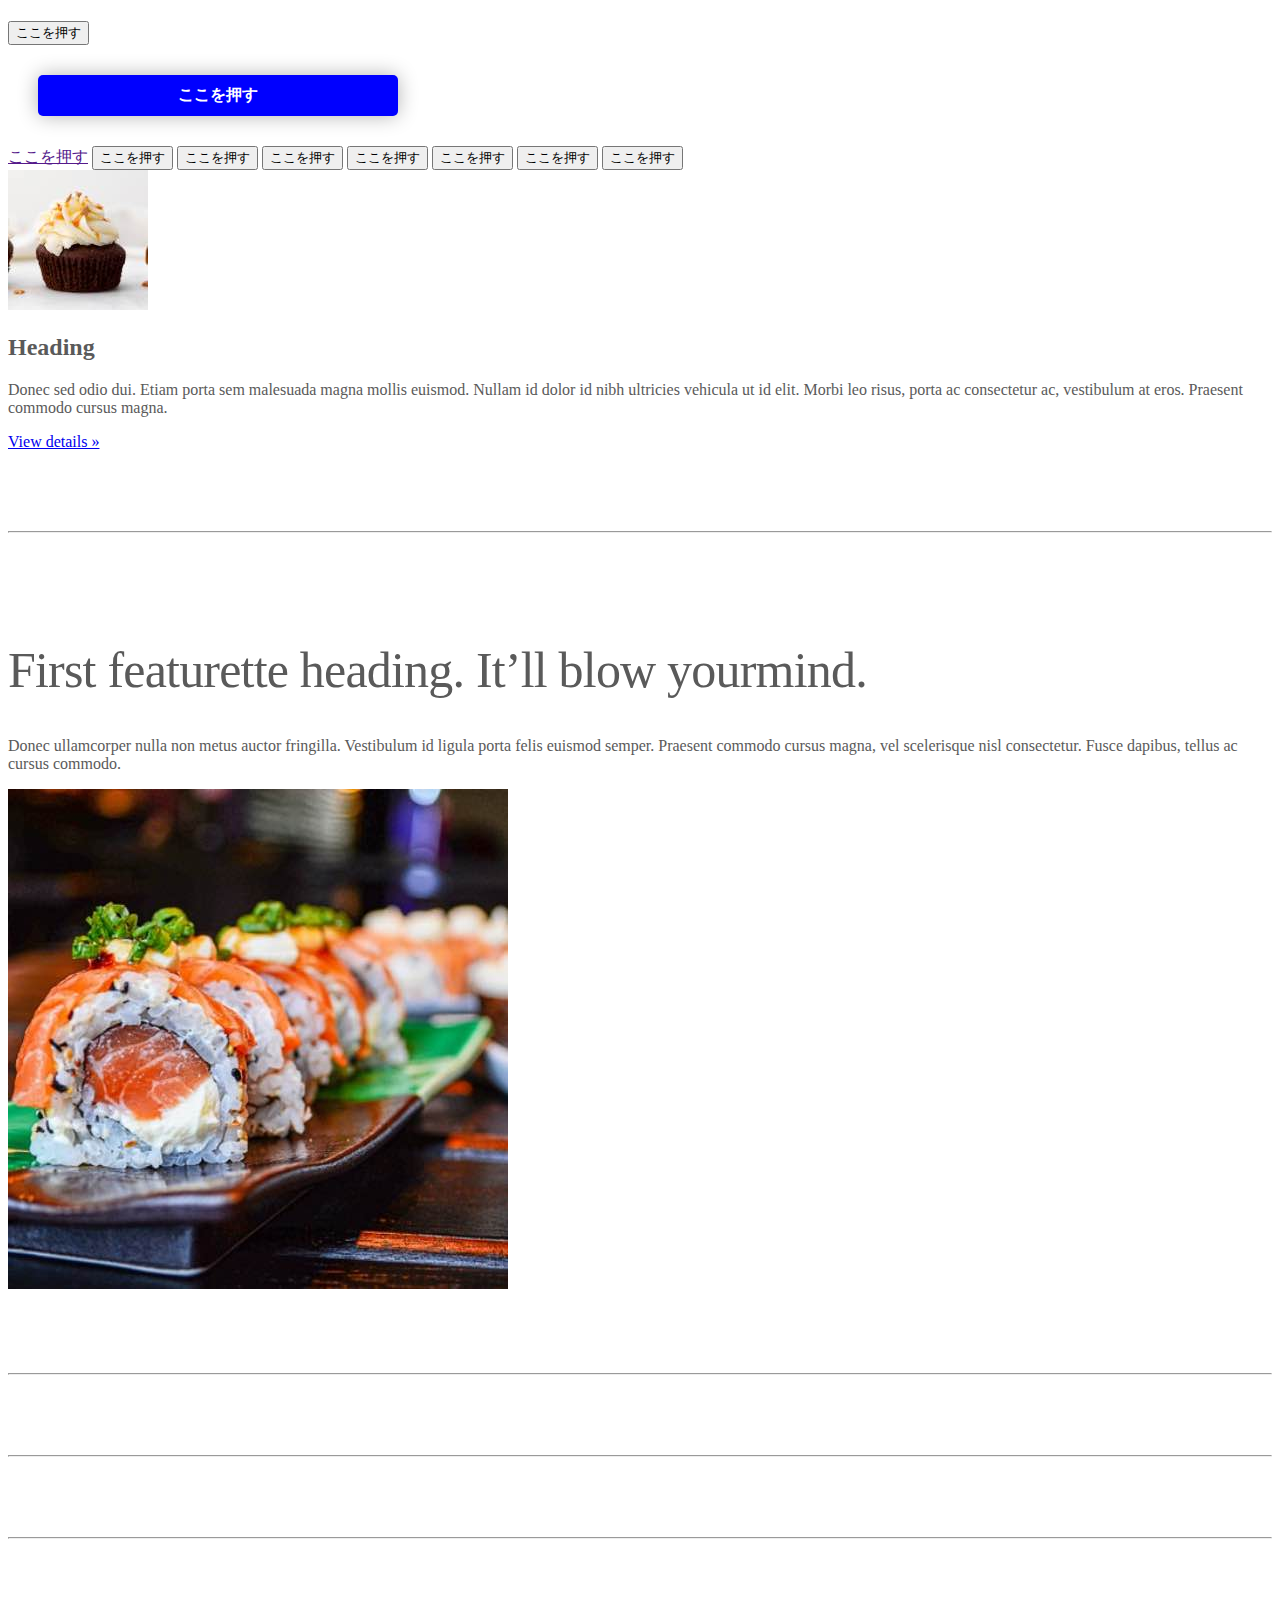
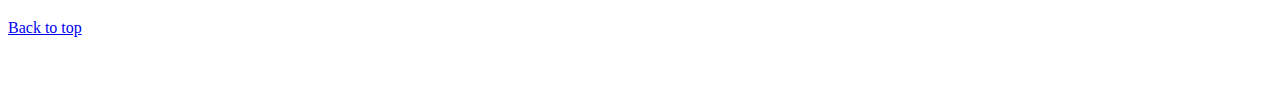
<file: kadai_004/index_for_student.html>
<!doctype html>
<html lang="en">
  <head>
    <meta charset="utf-8">
    <meta name="viewport" content="width=device-width, initial-scale=1">
    <meta name="description" content="">
    <meta name="author" content="Mark Otto, Jacob Thornton, and Bootstrap contributors">
    <meta name="generator" content="Hugo 0.79.0">
    <title>Carousel Template · Bootstrap v5.0</title>
    <link rel="canonical" href="https://getbootstrap.com/docs/5.0/examples/carousel/">
    <!-- ************************************************ bootstrap.min.cssの読み込み -->
    <link href="https://cdn.jsdelivr.net/npm/bootstrap@5.0.0-beta1/dist/css/bootstrap.min.css" rel="stylesheet" integrity="sha384-giJF6kkoqNQ00vy+HMDP7azOuL0xtbfIcaT9wjKHr8RbDVddVHyTfAAsrekwKmP1" crossorigin="anonymous">
    <!-- ************************************************ carousel.cssの読み込み -->
    <link href="carousel.css" rel="stylesheet">
    <!-- ************************************************ bootstrap.bundle.min.jsの読み込み -->
    <script src="https://cdn.jsdelivr.net/npm/bootstrap@5.0.0-beta1/dist/js/bootstrap.bundle.min.js" integrity="sha384-ygbV9kiqUc6oa4msXn9868pTtWMgiQaeYH7/t7LECLbyPA2x65Kgf80OJFdroafW" crossorigin="anonymous" defer></script>
  </head>
  <body>
    <main>
      <!-- ************************************************ カールセル開始 -->
      <!-- <div id="myCarousel" class="carousel slide" data-bs-ride="carousel"> -->
      <div id="myCarousel" class="carousel slide carousel-fade" data-bs-ride="carousel">
        <!-- <div class="carousel-inner"> -->
        <div class="carousel-inner">
          <!-- <div class="carousel-item active"> -->
          <div class="carousel-item active">
            <img src="img/top_1.jpg" class="d-block w-100" alt="サンプル画像1">
            <div class="container">
              <!-- <div class="carousel-caption"> -->
              <div class="carousel-caption">
                <h1>Example headline.</h1>
                <p>Cras justo odio, dapibus ac facilisis in, egestas eget quam. Donec id elit non mi porta gravida at eget
                  metus. Nullam id dolor id nibh ultricies vehicula ut id elit.</p>
                <!-- <p><a class="btn btn-lg btn-primary" href="#" role="button">Sign up today</a></p> -->
                <p><a class="btn btn-lg btn-primary" href="#" role="button">Sign up today</a></p>
              </div>
            </div>
          </div>

          <div class="carousel-item">
            <img src="img/top_1.jpg" class="d-block w-100" alt="サンプル画像2">
          </div>

          <div class="carousel-item">
            <img src="img/top_1.jpg" class="d-block w-100" alt="サンプル画像3">
          </div>
          
        </div>
      </div>
      <!-- ************************************************ カールセル終了 -->
   <div class="container">

     <style>
        
      .button-test{
        padding: 10px 30px;
        width: 300px;
        background-color: blue;
        color: white;
        text-align: center;
        font-weight: bold;
        border-radius: 5px;
        margin: 30px;
        box-shadow: 0 0 20px 0 rgba(0, 0, 0, 30%);
      }
       
     </style>

     <!-- buttonテスト -->
     <button class="btn btn-primary btn-lg shadow">ここを押す</button>
     <div class="button-test">ここを押す</div>      
     <a href="" class="btn btn-info btn-sm shadow">ここを押す</a>
     <button class="btn btn-success btn-lg">ここを押す</button>
     <button class="btn btn-outline-danger">ここを押す</button>
     <button class="btn btn-outline-warning">ここを押す</button>
     <button class="btn btn-light">ここを押す</button>
     <button class="btn btn-dark">ここを押す</button>
     <button class="btn btn-link">ここを押す</button>
     <button class="btn btn-secondary">ここを押す</button>

   </div>
      
      <!-- <div class="container marketing"> -->
      <div class="">
        <!-- <div class="row"> -->
        <div class="">
          <!-- <div class="col-lg-4"> -->
          <div class="">
            <img src="img/cake.jpg" class="rounded-circle" alt="サンプル画像2">
            <h2>Heading</h2>
            <p>Donec sed odio dui. Etiam porta sem malesuada magna mollis euismod. Nullam id dolor id nibh ultricies
              vehicula ut id elit. Morbi leo risus, porta ac consectetur ac, vestibulum at eros. Praesent commodo cursus
              magna.</p>
            <!-- <p><a class="btn btn-secondary" href="#" role="button">View details &raquo;</a></p> -->
            <p><a class="" href="#" role="button">View details &raquo;</a></p>
          </div>
        </div>
        <hr class="featurette-divider">
        <!-- <div class="row"> -->
        <div class="">
          <!-- <div class="col-md-7"> -->
          <div class="">
            <!-- <h2 class="featurette-heading">First featurette heading. <span class="text-muted">It’ll blow yourmind.</span> -->
            <h2 class="featurette-heading">First featurette heading. <span class="">It’ll blow yourmind.</span></h2>
            <!-- <p class="lead">Donec ullamcorper nulla non metus auctor fringilla. Vestibulum id ligula porta felis
              euismod
              semper. Praesent commodo cursus magna, vel scelerisque nisl consectetur. Fusce dapibus, tellus ac cursus
              commodo.</p> -->
            <p class="">
              Donec ullamcorper nulla non metus auctor fringilla. Vestibulum id ligula porta felis
              euismod
              semper. Praesent commodo cursus magna, vel scelerisque nisl consectetur. Fusce dapibus, tellus ac cursus
              commodo.
            </p>
          </div>
          <!-- <div class="col-md-5"> -->
          <div class="">
            <!-- <img src="img/sushi.jpg" class="img-fluid" alt=""> -->
            <img src="img/sushi.jpg" class="" alt="サンプル画像3">
          </div>
        </div>
        <hr class="featurette-divider">
        <!-- ここにもう一つ左右を反転させたものを作ります。 -->
        <hr class="featurette-divider">
        <!-- ここにもう一つ左右を反転させたものを作ります。 -->
        <hr class="featurette-divider">
        <footer class="container">
          <!-- <p class="float-end"><a href="#">Back to top</a></p> -->
          <p class=""><a href="#">Back to top</a></p>
        </footer>
      </div>
    </main>
  </body>

</html>
</file>
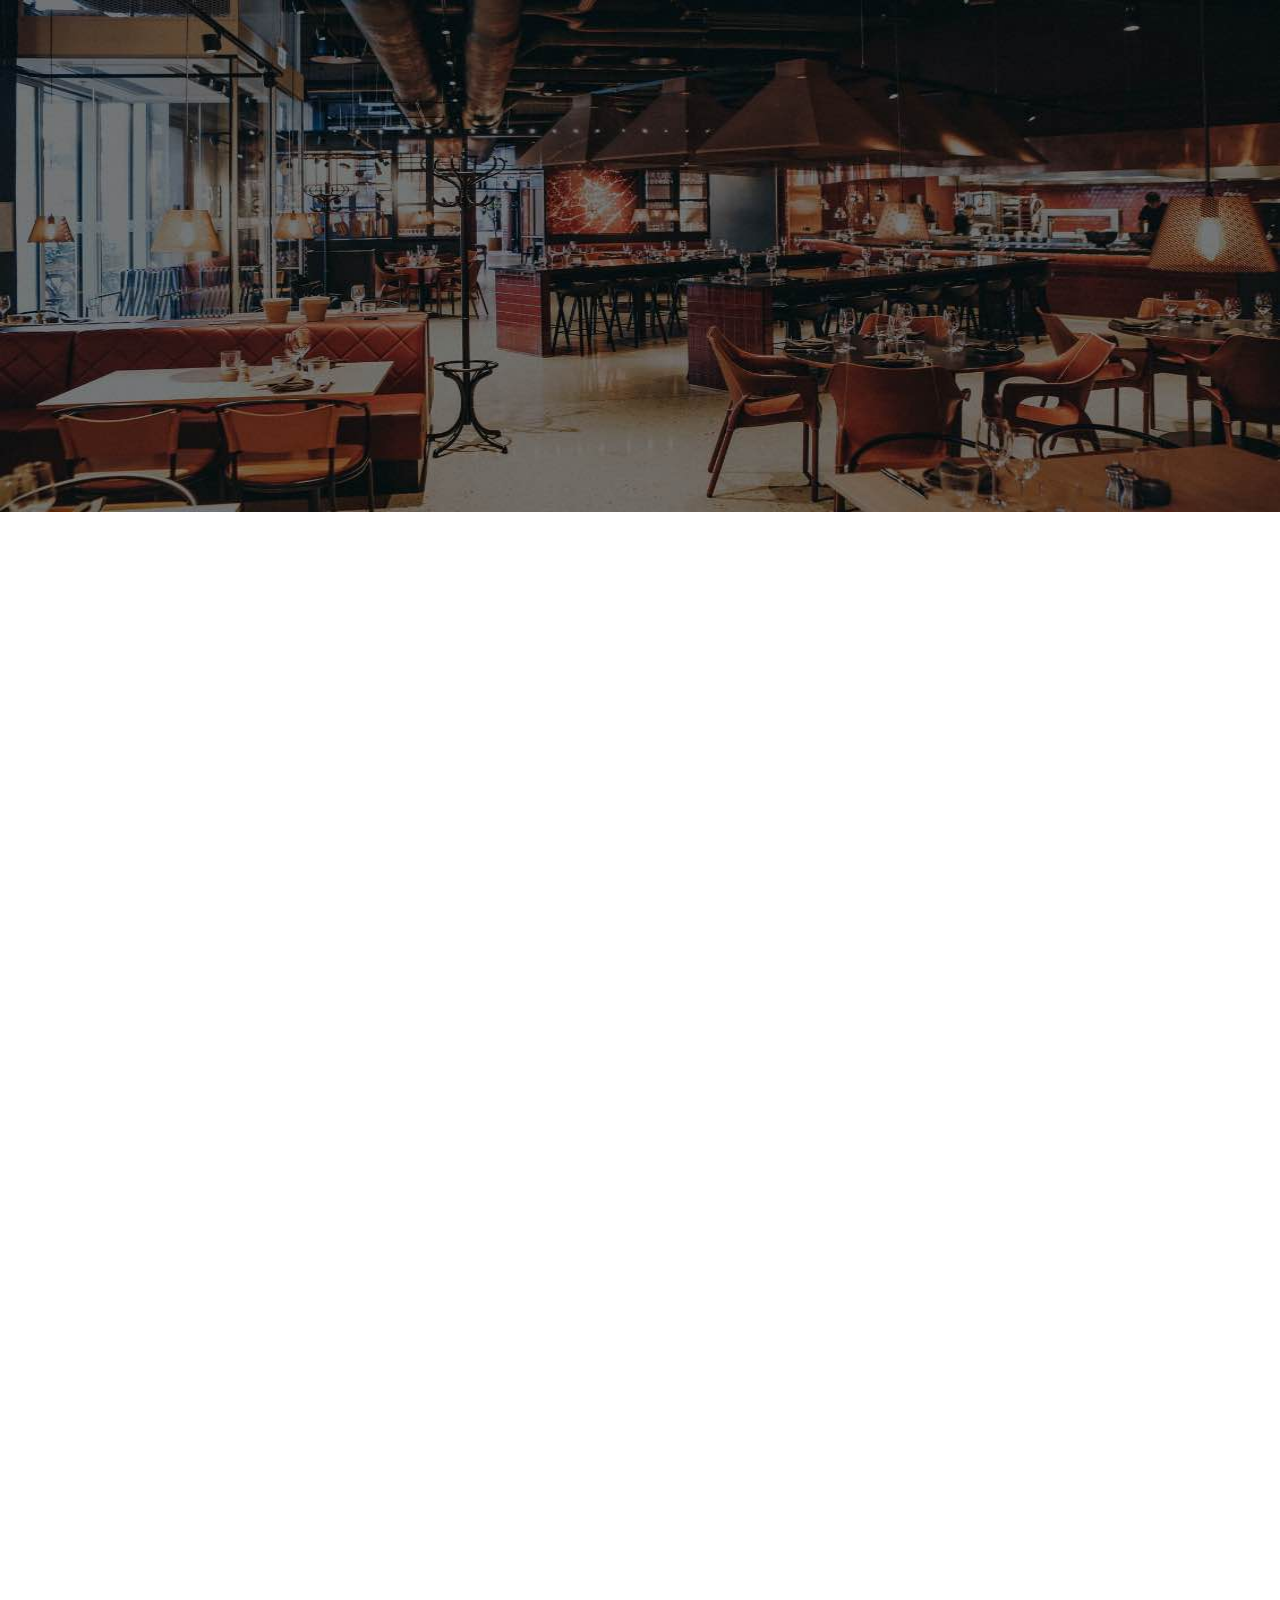
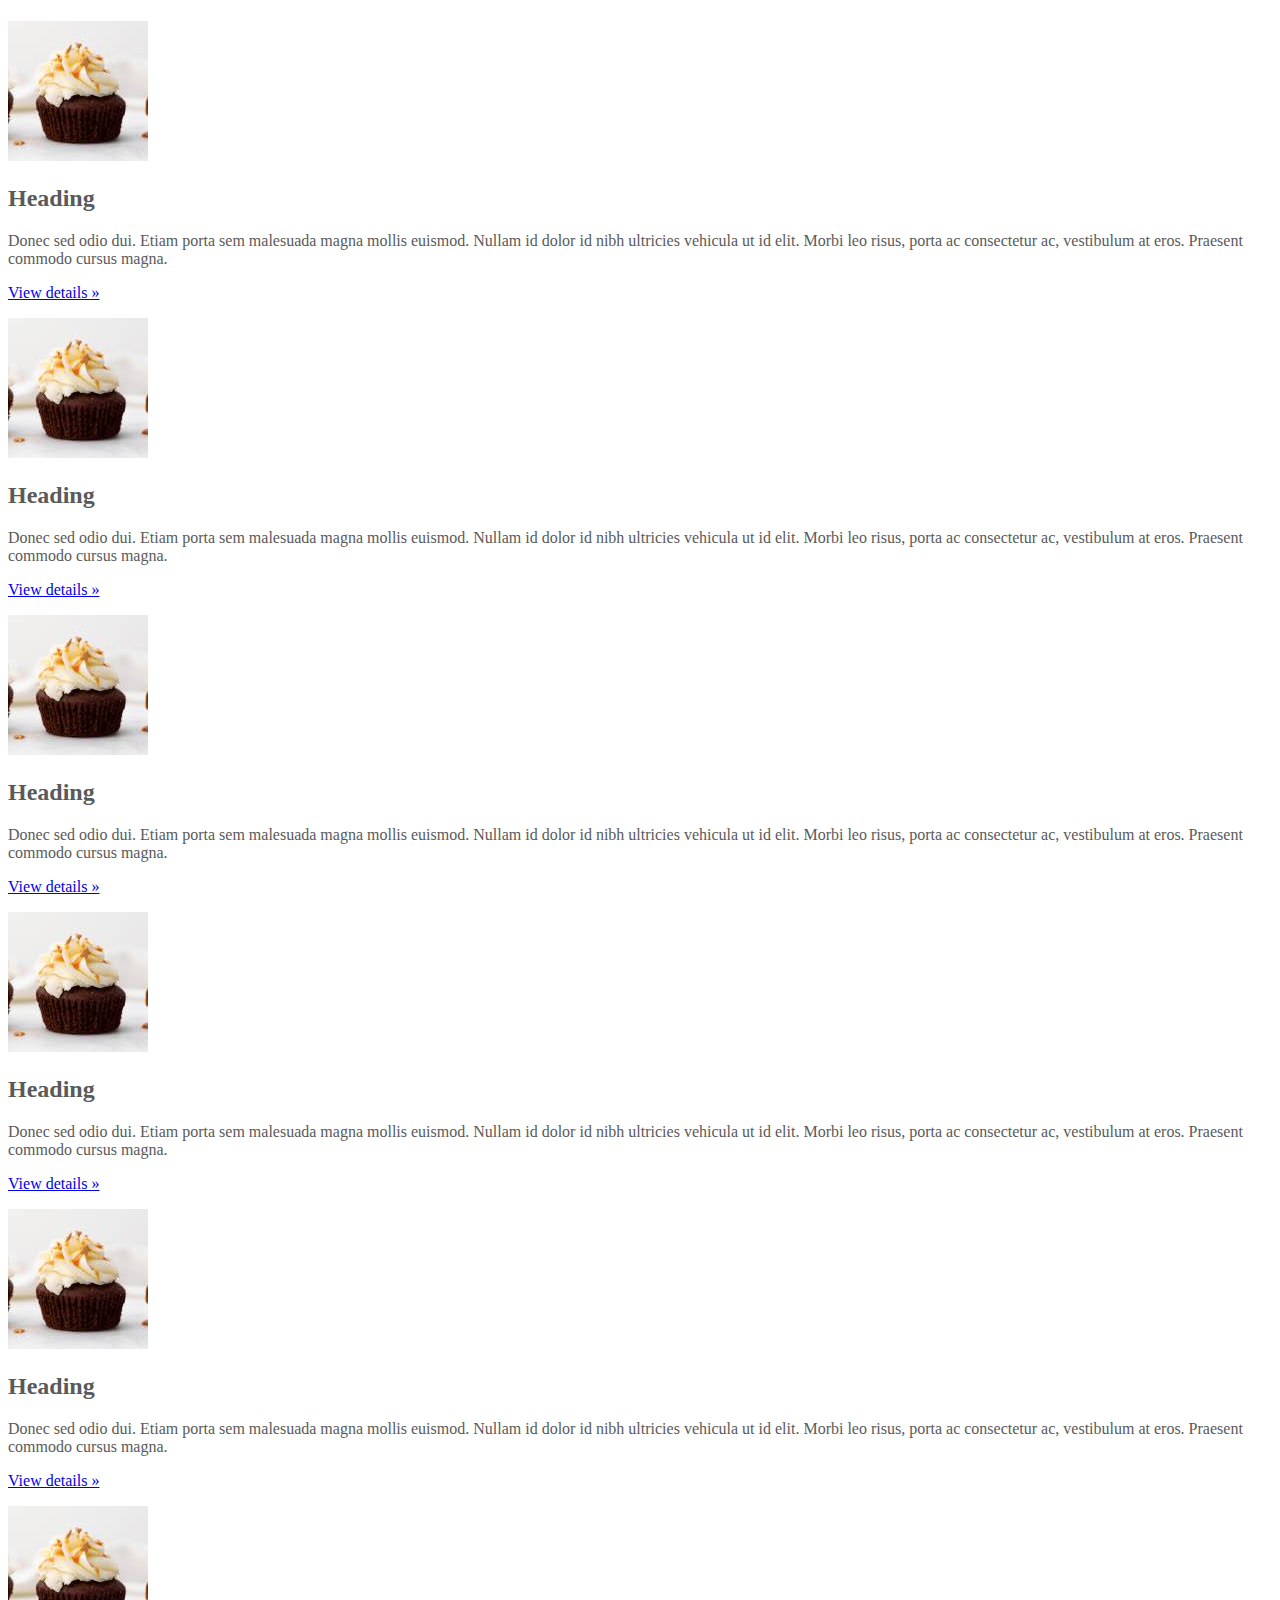
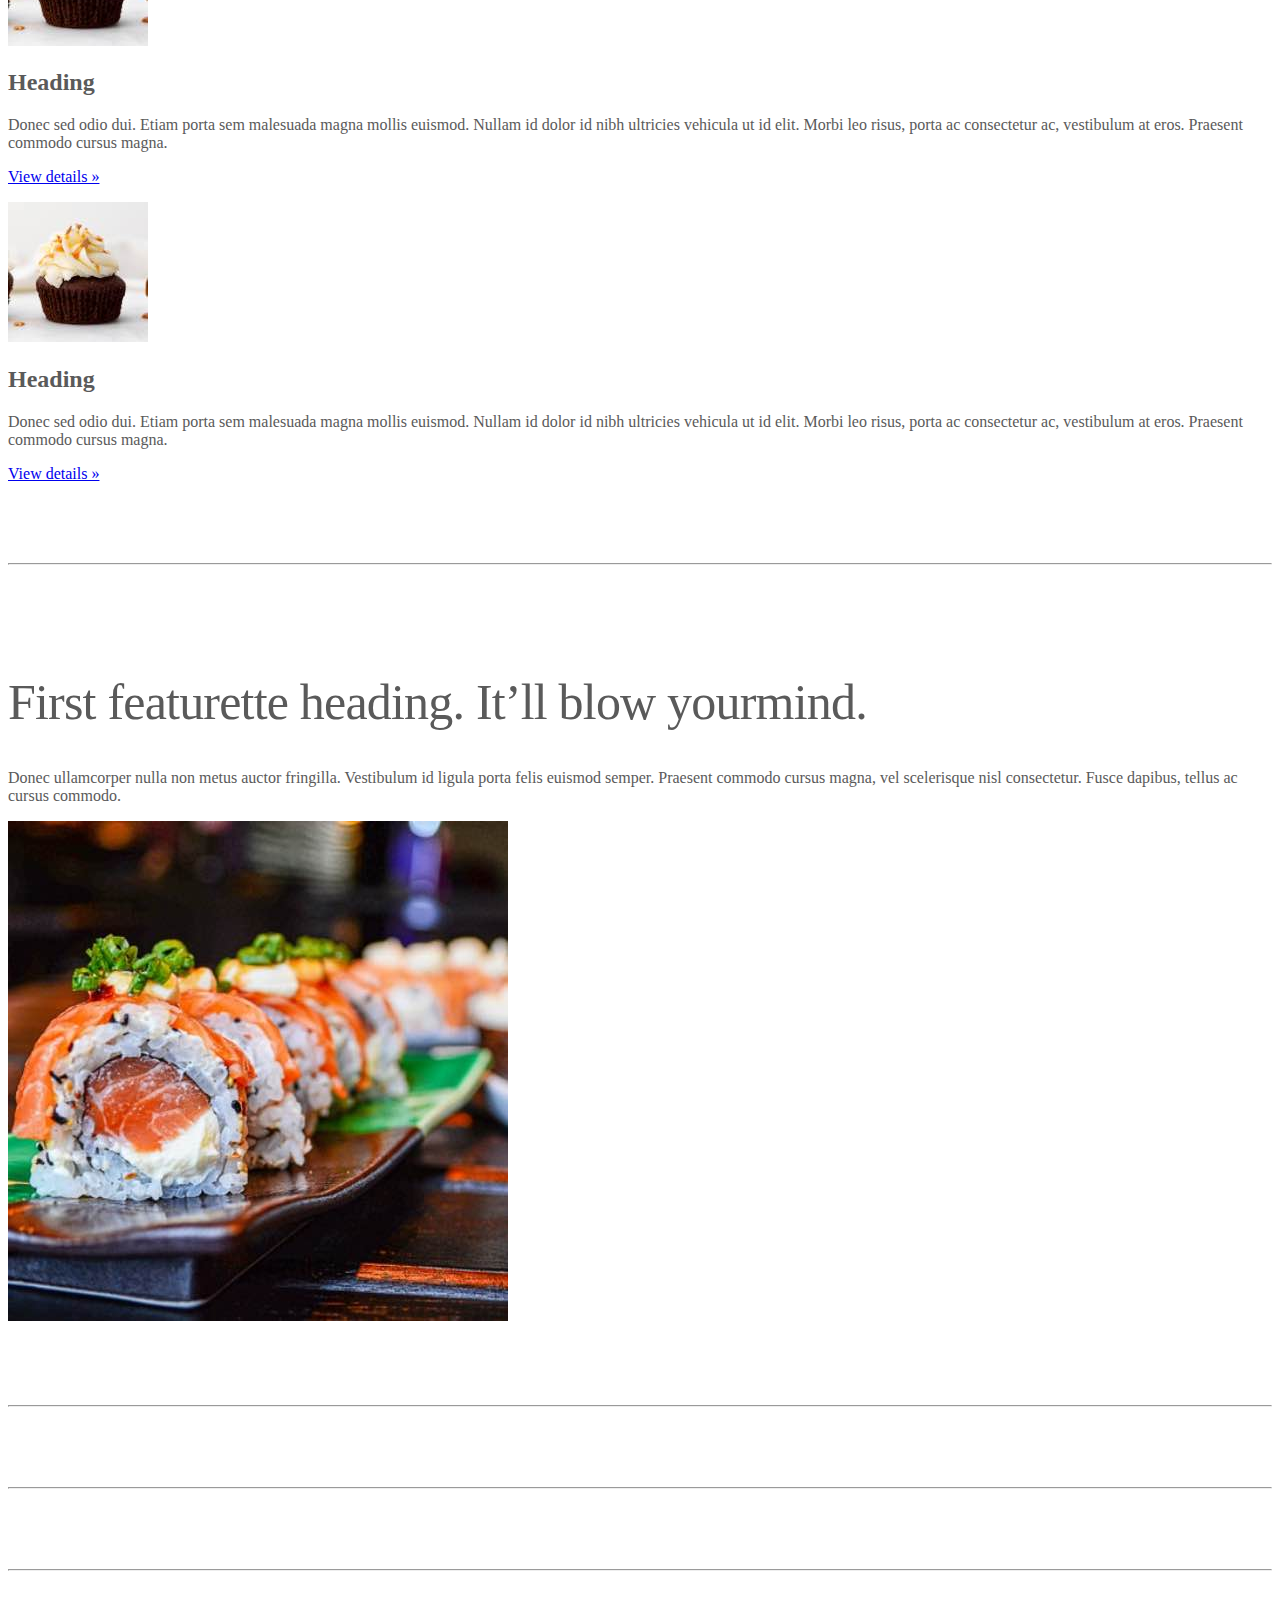
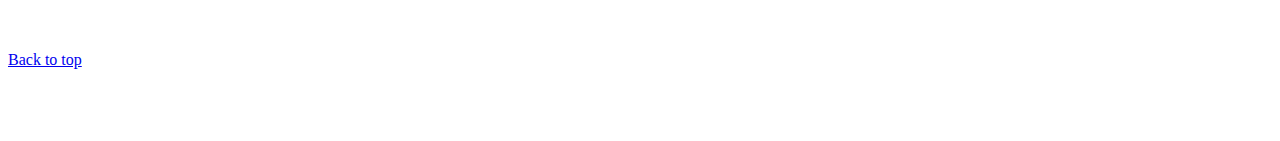
<file: kadai_005/index_for_student.html>
<!doctype html>
<html lang="en">
  <head>
    <meta charset="utf-8">
    <meta name="viewport" content="width=device-width, initial-scale=1">
    <meta name="description" content="">
    <meta name="author" content="Mark Otto, Jacob Thornton, and Bootstrap contributors">
    <meta name="generator" content="Hugo 0.79.0">
    <title>Carousel Template · Bootstrap v5.0</title>
    <link rel="canonical" href="https://getbootstrap.com/docs/5.0/examples/carousel/">
    <!-- ************************************************ bootstrap.min.cssの読み込み -->
    <link href="https://cdn.jsdelivr.net/npm/bootstrap@5.0.0-beta1/dist/css/bootstrap.min.css" rel="stylesheet" integrity="sha384-giJF6kkoqNQ00vy+HMDP7azOuL0xtbfIcaT9wjKHr8RbDVddVHyTfAAsrekwKmP1" crossorigin="anonymous">
    <!-- ************************************************ carousel.cssの読み込み -->
    <link href="carousel.css" rel="stylesheet">
    <!-- ************************************************ bootstrap.bundle.min.jsの読み込み -->
    <script src="https://cdn.jsdelivr.net/npm/bootstrap@5.0.0-beta1/dist/js/bootstrap.bundle.min.js" integrity="sha384-ygbV9kiqUc6oa4msXn9868pTtWMgiQaeYH7/t7LECLbyPA2x65Kgf80OJFdroafW" crossorigin="anonymous" defer></script>
  </head>
  <body>
    <main>
      <!-- ************************************************ カールセル開始 -->
      <!-- <div id="myCarousel" class="carousel slide" data-bs-ride="carousel"> -->
      <div id="myCarousel" class="carousel slide carousel-fade" data-bs-ride="carousel">
        <!-- <div class="carousel-inner"> -->
        <div class="carousel-inner">
          <!-- <div class="carousel-item active"> -->
          <div class="carousel-item active">
            <img src="img/top_1.jpg" class="d-block w-100" alt="サンプル画像1">
            <div class="container">
              <!-- <div class="carousel-caption"> -->
              <div class="carousel-caption">
                <h1>Example headline.</h1>
                <p>Cras justo odio, dapibus ac facilisis in, egestas eget quam. Donec id elit non mi porta gravida at eget
                  metus. Nullam id dolor id nibh ultricies vehicula ut id elit.</p>
                <!-- <p><a class="btn btn-lg btn-primary" href="#" role="button">Sign up today</a></p> -->
                <p><a class="btn btn-lg btn-primary" href="#" role="button">Sign up today</a></p>
              </div>
            </div>
          </div>

          <div class="carousel-item">
            <img src="img/top_1.jpg" class="d-block w-100" alt="サンプル画像2">
          </div>

          <div class="carousel-item">
            <img src="img/top_1.jpg" class="d-block w-100" alt="サンプル画像3">
          </div>
          
        </div>
      </div>
      <!-- ************************************************ カールセル終了 -->

      <!-- <div class="container"> 

     <style>
        
      .button-test{
        padding: 10px 30px;
        width: 300px;
        background-color: blue;
        color: white;
        text-align: center;
        font-weight: bold;
        border-radius: 5px;
        margin: 30px;
        box-shadow: 0 0 20px 0 rgba(0, 0, 0, 30%);
      }
       
     </style> -->

     <!-- buttonテスト -->
     <!-- <button class="btn btn-primary btn-lg shadow">ここを押す</button>
     <div class="button-test">ここを押す</div>      
     <a href="" class="btn btn-info btn-sm shadow">ここを押す</a>

   </div>  -->

 <div class="container">
   <div class="row">
   <div class="col-6 col-md-2 text-center">

     <img src="img/cake.jpg" class="rounded-circle" alt="サンプル画像2">

     <h2>Heading</h2>
     <p>
       Donec sed odio dui. Etiam porta sem malesuada magna mollis 
       euismod. Nullam id dolor id nibh ultricies vehicula ut id elit. 
       Morbi leo risus, porta ac consectetur ac, vestibulum at eros. 
       Praesent commodo cursus magna.
     </p>
     <p><a class="btn btn-secondary" href="#" role="button">View details &raquo;</a></p>
     </div>
     
     <div class="col-6 col-md-2 text-center">

     <img src="img/cake.jpg" class="rounded-circle" alt="サンプル画像2">

     <h2>Heading</h2>
     <p>
       Donec sed odio dui. Etiam porta sem malesuada magna mollis 
       euismod. Nullam id dolor id nibh ultricies vehicula ut id elit. 
       Morbi leo risus, porta ac consectetur ac, vestibulum at eros. 
       Praesent commodo cursus magna.
     </p>
     <p><a class="btn btn-secondary" href="#" role="button">View details &raquo;</a></p>
     </div>

     <div class="col-6 col-md-2 text-center">

     <img src="img/cake.jpg" class="rounded-circle" alt="サンプル画像2">

     <h2>Heading</h2>
     <p>
       Donec sed odio dui. Etiam porta sem malesuada magna mollis 
       euismod. Nullam id dolor id nibh ultricies vehicula ut id elit. 
       Morbi leo risus, porta ac consectetur ac, vestibulum at eros. 
       Praesent commodo cursus magna.
     </p>
     <p><a class="btn btn-secondary" href="#" role="button">View details &raquo;</a></p>
     </div>

     <div class="col-6 col-md-2 text-center">

     <img src="img/cake.jpg" class="rounded-circle" alt="サンプル画像2">

     <h2>Heading</h2>
     <p>
       Donec sed odio dui. Etiam porta sem malesuada magna mollis 
       euismod. Nullam id dolor id nibh ultricies vehicula ut id elit. 
       Morbi leo risus, porta ac consectetur ac, vestibulum at eros. 
       Praesent commodo cursus magna.
     </p>
     <p><a class="btn btn-secondary" href="#" role="button">View details &raquo;</a></p>
     </div>

     <div class="col-6 col-md-2 text-center">

     <img src="img/cake.jpg" class="rounded-circle" alt="サンプル画像2">

     <h2>Heading</h2>
     <p>
       Donec sed odio dui. Etiam porta sem malesuada magna mollis 
       euismod. Nullam id dolor id nibh ultricies vehicula ut id elit. 
       Morbi leo risus, porta ac consectetur ac, vestibulum at eros. 
       Praesent commodo cursus magna.
     </p>
     <p><a class="btn btn-secondary" href="#" role="button">View details &raquo;</a></p>
     </div>

     <div class="col-6 col-md-2 text-center">

     <img src="img/cake.jpg" class="rounded-circle" alt="サンプル画像2">

     <h2>Heading</h2>
     <p>
       Donec sed odio dui. Etiam porta sem malesuada magna mollis 
       euismod. Nullam id dolor id nibh ultricies vehicula ut id elit. 
       Morbi leo risus, porta ac consectetur ac, vestibulum at eros. 
       Praesent commodo cursus magna.
     </p>
     <p><a class="btn btn-secondary" href="#" role="button">View details &raquo;</a></p>
     </div>
     
   </div>
 </div>

      <!-- <div class="container marketing"> -->
      <div class="">
        <!-- <div class="row"> -->
        <div class="">
          <!-- <div class="col-lg-4"> -->
          <div class="">
            <img src="img/cake.jpg" class="rounded-circle" alt="サンプル画像2">
            <h2>Heading</h2>
            <p>Donec sed odio dui. Etiam porta sem malesuada magna mollis euismod. Nullam id dolor id nibh ultricies
              vehicula ut id elit. Morbi leo risus, porta ac consectetur ac, vestibulum at eros. Praesent commodo cursus
              magna.</p>
            <!-- <p><a class="btn btn-secondary" href="#" role="button">View details &raquo;</a></p> -->
            <p><a class="" href="#" role="button">View details &raquo;</a></p>
          </div>
        </div>
        <hr class="featurette-divider">
        <!-- <div class="row"> -->
        <div class="">
          <!-- <div class="col-md-7"> -->
          <div class="">
            <!-- <h2 class="featurette-heading">First featurette heading. <span class="text-muted">It’ll blow yourmind.</span> -->
            <h2 class="featurette-heading">First featurette heading. <span class="">It’ll blow yourmind.</span></h2>
            <!-- <p class="lead">Donec ullamcorper nulla non metus auctor fringilla. Vestibulum id ligula porta felis
              euismod
              semper. Praesent commodo cursus magna, vel scelerisque nisl consectetur. Fusce dapibus, tellus ac cursus
              commodo.</p> -->
            <p class="">
              Donec ullamcorper nulla non metus auctor fringilla. Vestibulum id ligula porta felis
              euismod
              semper. Praesent commodo cursus magna, vel scelerisque nisl consectetur. Fusce dapibus, tellus ac cursus
              commodo.
            </p>
          </div>
          <!-- <div class="col-md-5"> -->
          <div class="">
            <!-- <img src="img/sushi.jpg" class="img-fluid" alt=""> -->
            <img src="img/sushi.jpg" class="" alt="サンプル画像3">
          </div>
        </div>
        <hr class="featurette-divider">
        <!-- ここにもう一つ左右を反転させたものを作ります。 -->
        <hr class="featurette-divider">
        <!-- ここにもう一つ左右を反転させたものを作ります。 -->
        <hr class="featurette-divider">
        <footer class="container">
          <!-- <p class="float-end"><a href="#">Back to top</a></p> -->
          <p class=""><a href="#">Back to top</a></p>
        </footer>
      </div>
    </main>
  </body>

</html>
</file>
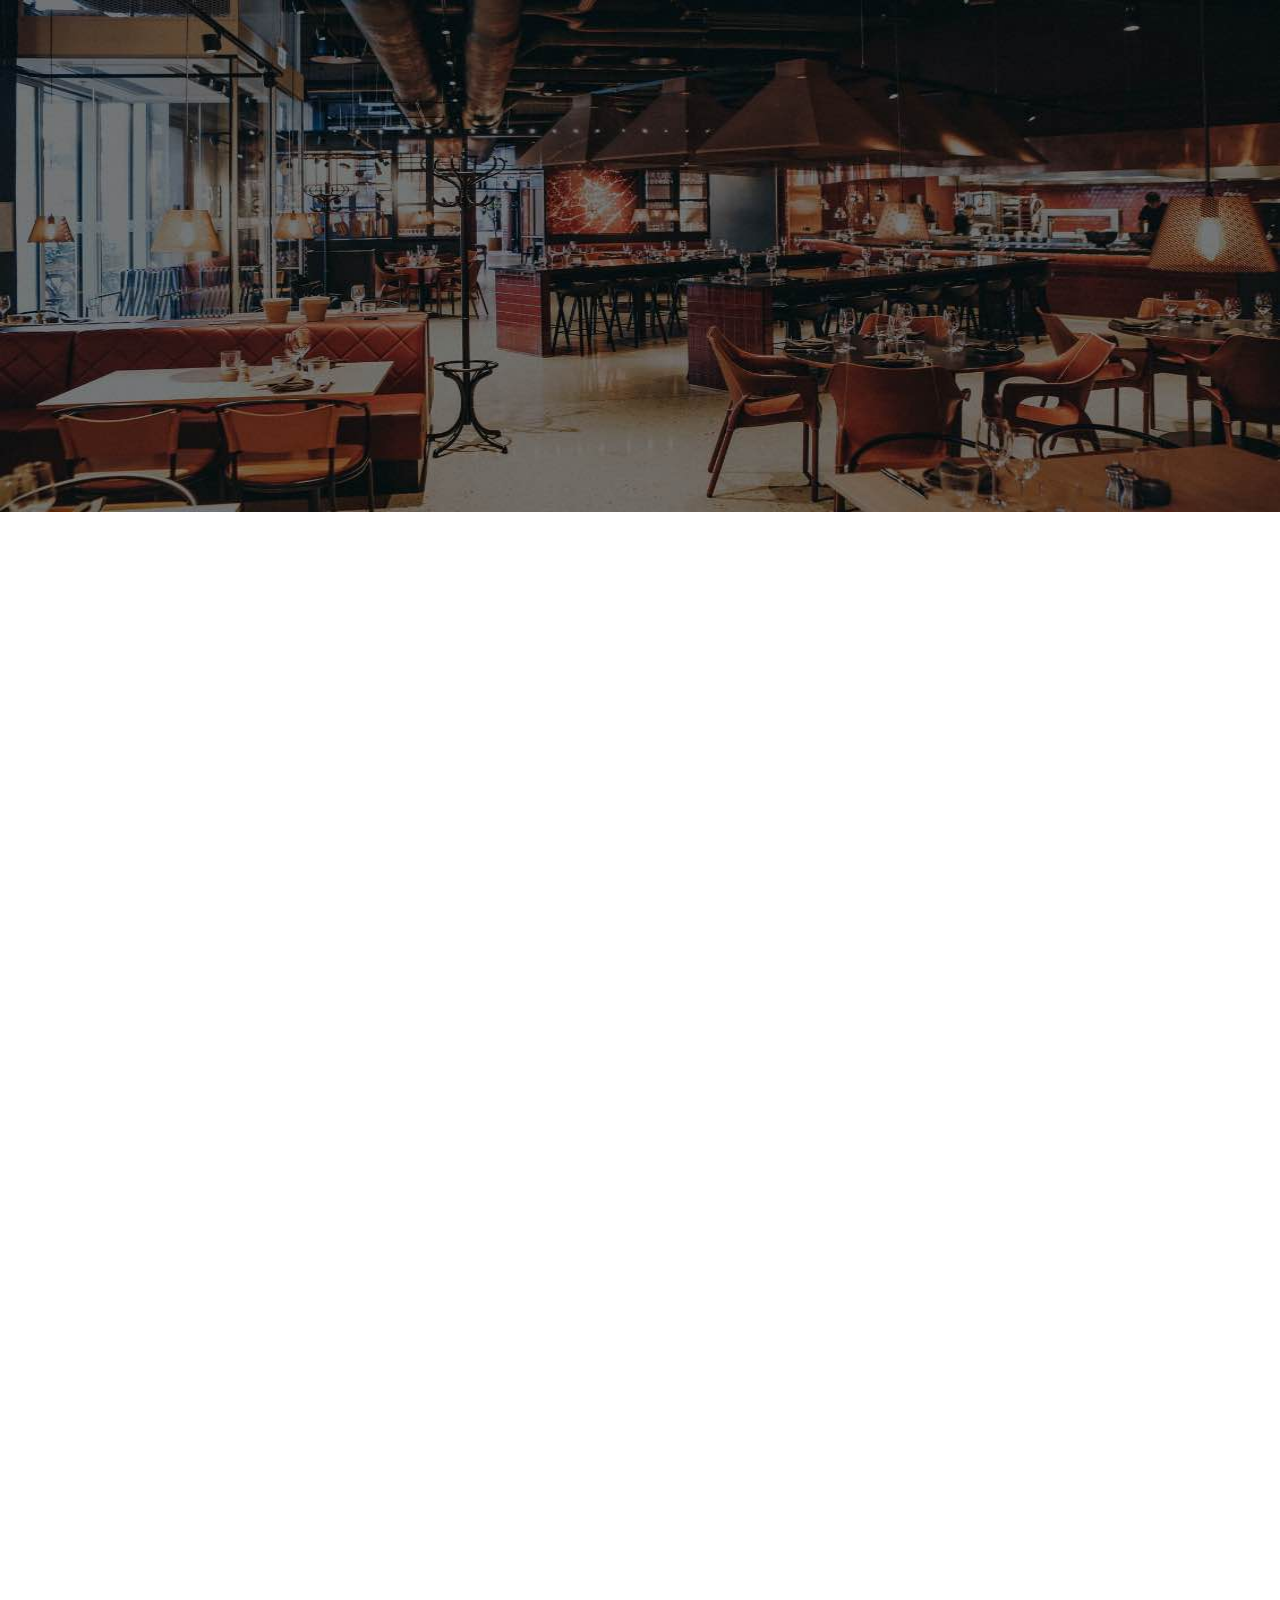
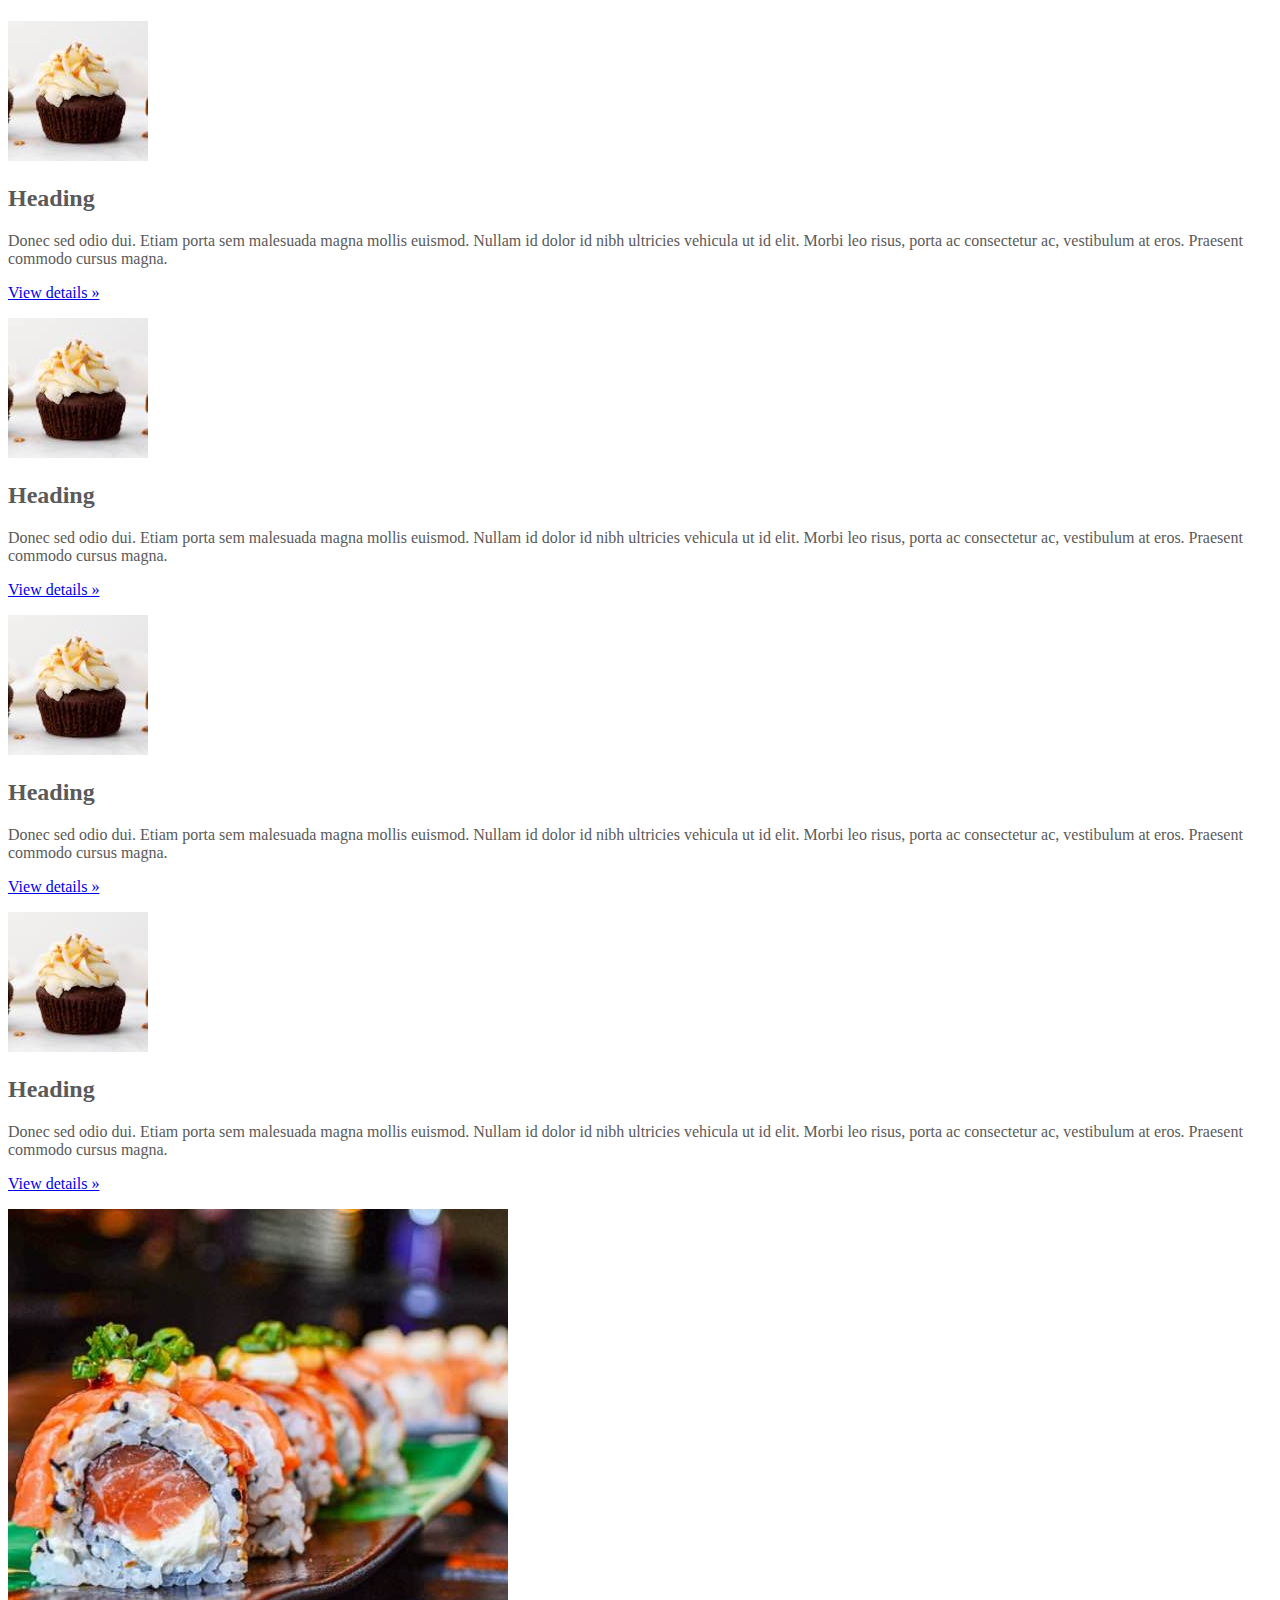
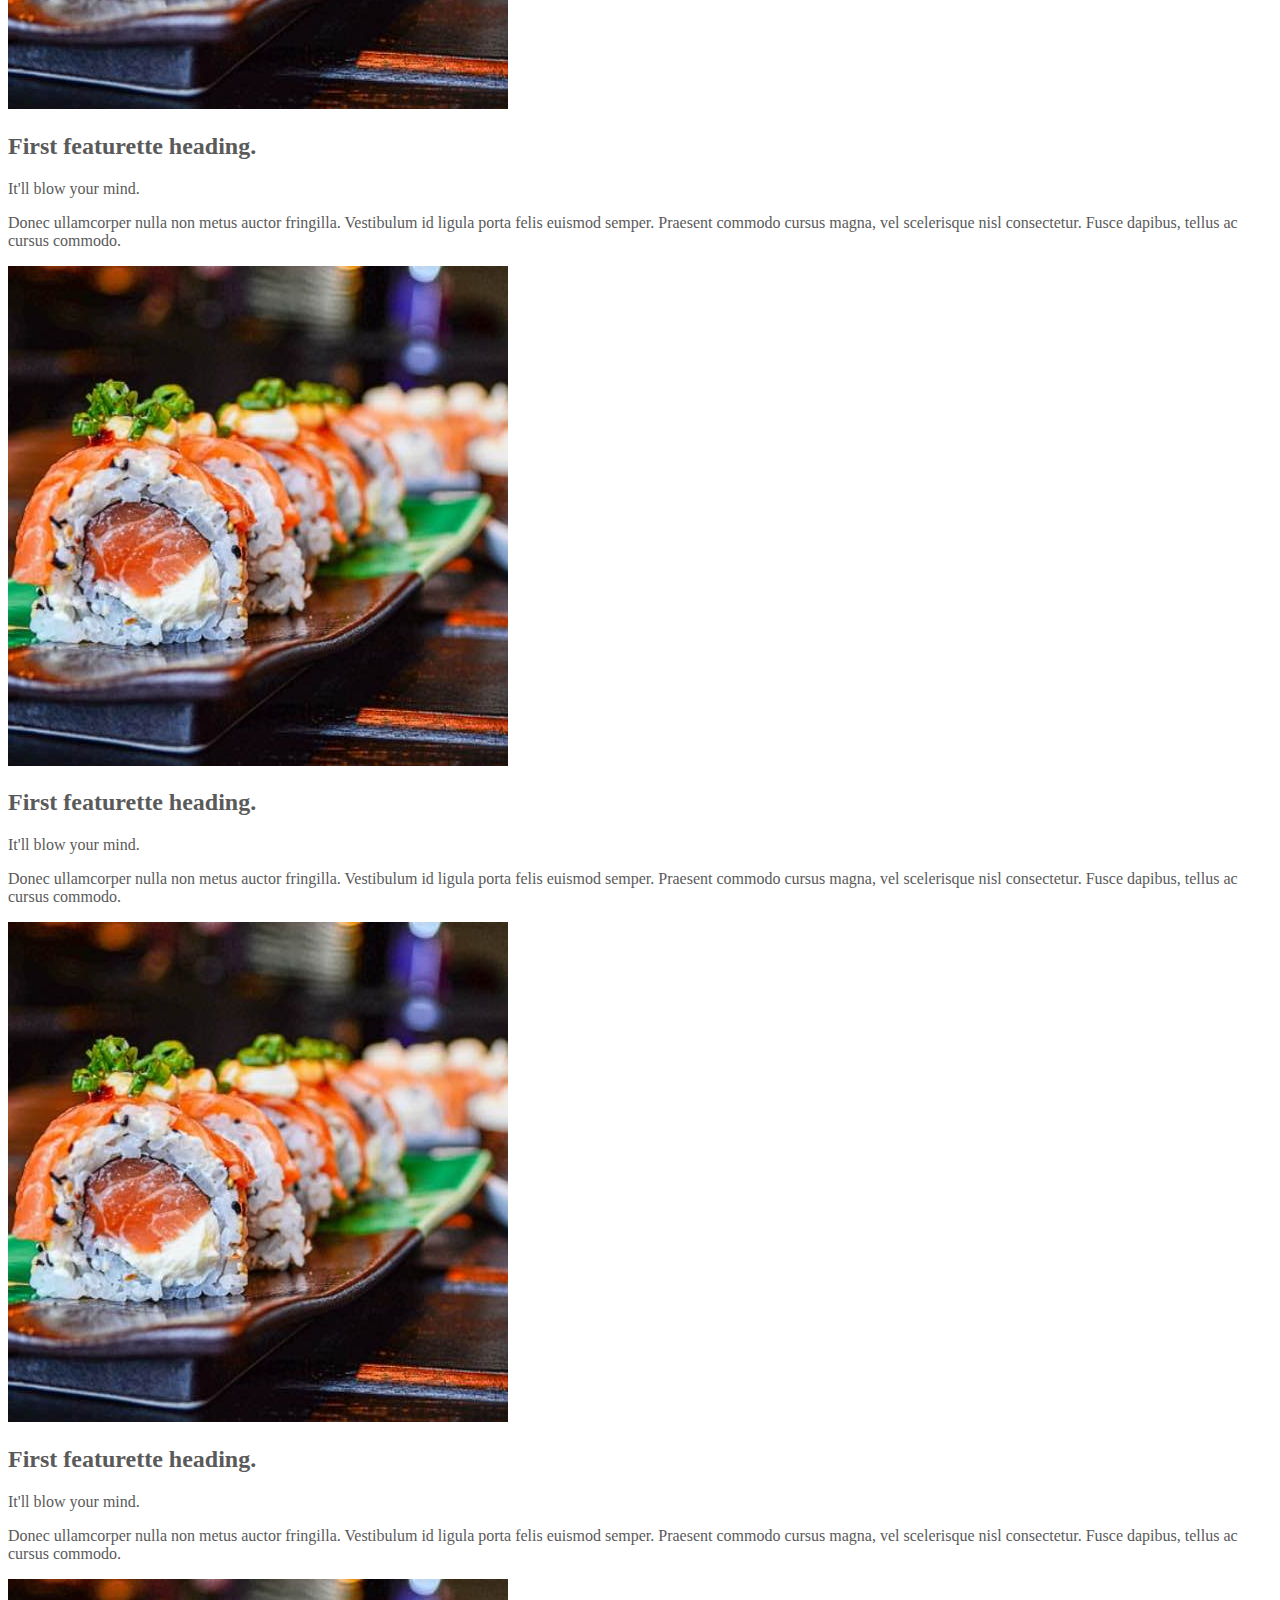
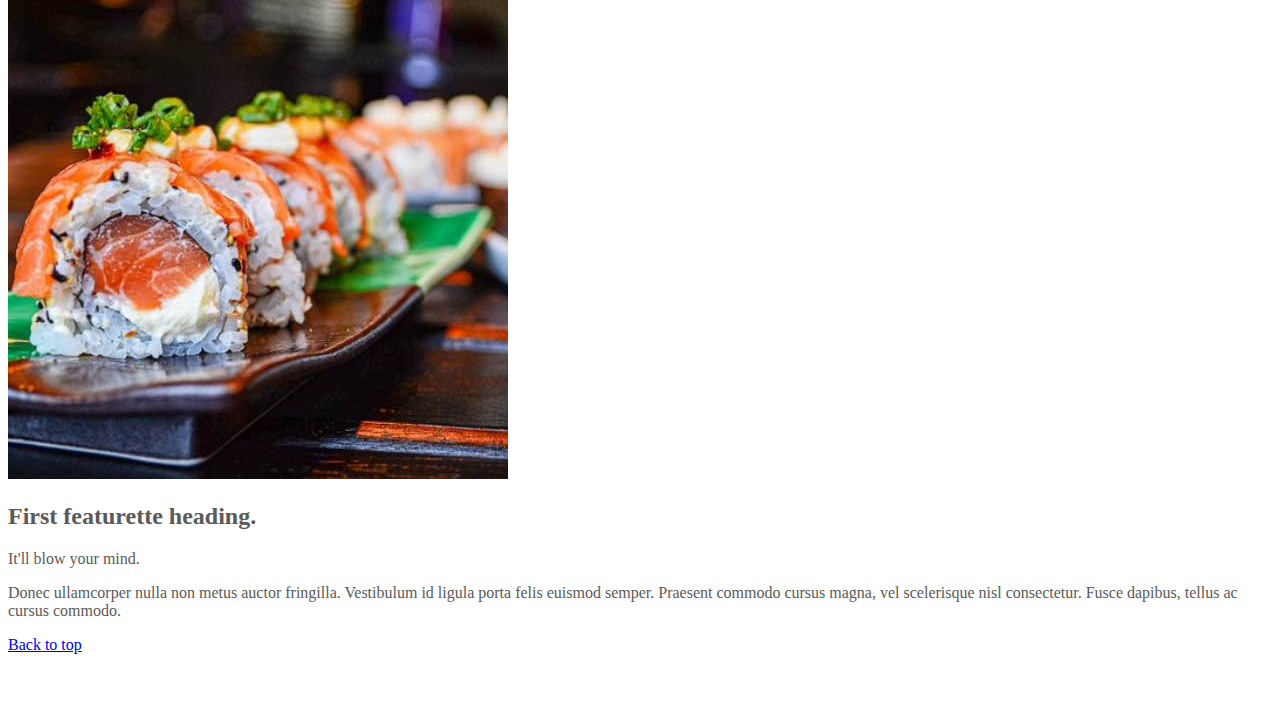
<file: kadai_006/index_for_student.html>
<!doctype html>
<html lang="en">
  <head>
    <meta charset="utf-8">
    <meta name="viewport" content="width=device-width, initial-scale=1">
    <meta name="description" content="">
    <meta name="author" content="Mark Otto, Jacob Thornton, and Bootstrap contributors">
    <meta name="generator" content="Hugo 0.79.0">
    <title>Carousel Template · Bootstrap v5.0</title>
    <link rel="canonical" href="https://getbootstrap.com/docs/5.0/examples/carousel/">
    <!-- ************************************************ bootstrap.min.cssの読み込み -->
    <link href="https://cdn.jsdelivr.net/npm/bootstrap@5.0.0-beta1/dist/css/bootstrap.min.css" rel="stylesheet" integrity="sha384-giJF6kkoqNQ00vy+HMDP7azOuL0xtbfIcaT9wjKHr8RbDVddVHyTfAAsrekwKmP1" crossorigin="anonymous">
    <!-- ************************************************ carousel.cssの読み込み -->
    <link href="carousel.css" rel="stylesheet">
    <!-- ************************************************ bootstrap.bundle.min.jsの読み込み -->
    <script src="https://cdn.jsdelivr.net/npm/bootstrap@5.0.0-beta1/dist/js/bootstrap.bundle.min.js" integrity="sha384-ygbV9kiqUc6oa4msXn9868pTtWMgiQaeYH7/t7LECLbyPA2x65Kgf80OJFdroafW" crossorigin="anonymous" defer></script>
  </head>
  <body>
    <main>
      <!-- ************************************************ カールセル開始 -->
      <!-- <div id="myCarousel" class="carousel slide" data-bs-ride="carousel"> -->
      <div id="myCarousel" class="carousel slide carousel-fade" data-bs-ride="carousel">
        <!-- <div class="carousel-inner"> -->
        <div class="carousel-inner">
          <!-- <div class="carousel-item active"> -->
          <div class="carousel-item active">
            <img src="img/top_1.jpg" class="d-block w-100" alt="サンプル画像1">
            <div class="container">
              <!-- <div class="carousel-caption"> -->
              <div class="carousel-caption">
                <h1>Example headline.</h1>
                <p>Cras justo odio, dapibus ac facilisis in, egestas eget quam. Donec id elit non mi porta gravida at eget
                  metus. Nullam id dolor id nibh ultricies vehicula ut id elit.</p>
                <!-- <p><a class="btn btn-lg btn-primary" href="#" role="button">Sign up today</a></p> -->
                <p><a class="btn btn-lg btn-primary" href="#" role="button">Sign up today</a></p>
              </div>
            </div>
          </div>

          <div class="carousel-item">
            <img src="img/top_1.jpg" class="d-block w-100" alt="サンプル画像2">
          </div>

          <div class="carousel-item">
            <img src="img/top_1.jpg" class="d-block w-100" alt="サンプル画像3">
          </div>
          
        </div>
      </div>
      <!-- ************************************************ カールセル終了 -->

      <!-- <div class="container"> 

     <style>
        
      .button-test{
        padding: 10px 30px;
        width: 300px;
        background-color: blue;
        color: white;
        text-align: center;
        font-weight: bold;
        border-radius: 5px;
        margin: 30px;
        box-shadow: 0 0 20px 0 rgba(0, 0, 0, 30%);
      }
       
     </style> -->

     <!-- buttonテスト -->
     <!-- <button class="btn btn-primary btn-lg shadow">ここを押す</button>
     <div class="button-test">ここを押す</div>      
     <a href="" class="btn btn-info btn-sm shadow">ここを押す</a>

   </div>  -->

 <div class="container">
   <div class="row">
   <div class="col-md-4 text-center">

     <!-- start col-lg-4 -->
     <img src="img/cake.jpg" class="rounded-circle" alt="サンプル画像2">

     <h2>Heading</h2>
     <p>
       Donec sed odio dui. Etiam porta sem malesuada magna mollis 
       euismod. Nullam id dolor id nibh ultricies vehicula ut id elit. 
       Morbi leo risus, porta ac consectetur ac, vestibulum at eros. 
       Praesent commodo cursus magna.
     </p>
     <p><a class="btn btn-secondary" href="#" role="button">View details &raquo;</a></p>
     </div>
     
     <div class="col-md-4 text-center">

     <!-- start col-lg-4 -->
     <img src="img/cake.jpg" class="rounded-circle" alt="サンプル画像2">

     <h2>Heading</h2>
     <p>
       Donec sed odio dui. Etiam porta sem malesuada magna mollis 
       euismod. Nullam id dolor id nibh ultricies vehicula ut id elit. 
       Morbi leo risus, porta ac consectetur ac, vestibulum at eros. 
       Praesent commodo cursus magna.
     </p>
     <p><a class="btn btn-secondary" href="#" role="button">View details &raquo;</a></p>
     </div>

     <div class="col-md-4 text-center">

     <!-- start col-lg-4 -->
     <img src="img/cake.jpg" class="rounded-circle" alt="サンプル画像2">

     <h2>Heading</h2>
     <p>
       Donec sed odio dui. Etiam porta sem malesuada magna mollis 
       euismod. Nullam id dolor id nibh ultricies vehicula ut id elit. 
       Morbi leo risus, porta ac consectetur ac, vestibulum at eros. 
       Praesent commodo cursus magna.
     </p>
     <p><a class="btn btn-secondary" href="#" role="button">View details &raquo;</a></p>
     </div>

   </div>
 </div>

      <!-- <div class="container marketing"> -->
      <div class="">
        <!-- <div class="row"> -->
        <div class="">
          <!-- <div class="col-lg-4"> -->
          <div class="">
            <img src="img/cake.jpg" class="rounded-circle" alt="サンプル画像2">
            <h2>Heading</h2>
            <p>Donec sed odio dui. Etiam porta sem malesuada magna mollis euismod. Nullam id dolor id nibh ultricies
              vehicula ut id elit. Morbi leo risus, porta ac consectetur ac, vestibulum at eros. Praesent commodo cursus
              magna.</p>
            <!-- <p><a class="btn btn-secondary" href="#" role="button">View details &raquo;</a></p> -->
            <p><a class="" href="#" role="button">View details &raquo;</a></p>
          </div>
        </div>

        <!-- お寿司部分開始 -->
        <div class="row row-cols-3 row-cols-md-3 g-4">

        <!-- <div class="row"> -->
        <div class="col">
        <div class="card">
          <!-- 画像部分 -->
            <!-- <img src="img/sushi.jpg" class="img-fluid" alt=""> -->
            <img src="img/sushi.jpg" class="card-img-top" alt="サンプル画像3">

          <!-- <div class="col-md-7"> -->
          <div class="card-body">
            <!-- <h2 class="featurette-heading">First featurette heading. <span class="text-muted">It’ll blow yourmind.</span> -->
            <h2 class="card-title">First featurette heading.</h2>
            <p class="card-subtitle mb-2 text-body-secondary">It'll blow your mind.</p>
            <!-- <p class="lead">Donec ullamcorper nulla non metus auctor fringilla. Vestibulum id ligula porta felis
              euismod
              semper. Praesent commodo cursus magna, vel scelerisque nisl consectetur. Fusce dapibus, tellus ac cursus
              commodo.</p> -->
            <p class="card-text">
              Donec ullamcorper nulla non metus auctor fringilla. Vestibulum id ligula porta felis
              euismod
              semper. Praesent commodo cursus magna, vel scelerisque nisl consectetur. Fusce dapibus, tellus ac cursus
              commodo.
            </p>
            </div>
          </div>
        </div>

        <!-- <div class="row"> -->
        <div class="col">
        <div class="card">
          <!-- 画像部分 -->
            <!-- <img src="img/sushi.jpg" class="img-fluid" alt=""> -->
            <img src="img/sushi.jpg" class="card-img-top" alt="サンプル画像3">

          <!-- <div class="col-md-7"> -->
          <div class="card-body">
            <!-- <h2 class="featurette-heading">First featurette heading. <span class="text-muted">It’ll blow yourmind.</span> -->
            <h2 class="card-title">First featurette heading.</h2>
            <p class="card-subtitle mb-2 text-body-secondary">It'll blow your mind.</p>
            <!-- <p class="lead">Donec ullamcorper nulla non metus auctor fringilla. Vestibulum id ligula porta felis
              euismod
              semper. Praesent commodo cursus magna, vel scelerisque nisl consectetur. Fusce dapibus, tellus ac cursus
              commodo.</p> -->
            <p class="card-text">
              Donec ullamcorper nulla non metus auctor fringilla. Vestibulum id ligula porta felis
              euismod
              semper. Praesent commodo cursus magna, vel scelerisque nisl consectetur. Fusce dapibus, tellus ac cursus
              commodo.
            </p>
            </div>
          </div>
        </div>

        <!-- <div class="row"> -->
        <div class="col">
        <div class="card">
          <!-- 画像部分 -->
            <!-- <img src="img/sushi.jpg" class="img-fluid" alt=""> -->
            <img src="img/sushi.jpg" class="card-img-top" alt="サンプル画像3">

          <!-- <div class="col-md-7"> -->
          <div class="card-body">
            <!-- <h2 class="featurette-heading">First featurette heading. <span class="text-muted">It’ll blow yourmind.</span> -->
            <h2 class="card-title">First featurette heading.</h2>
            <p class="card-subtitle mb-2 text-body-secondary">It'll blow your mind.</p>
            <!-- <p class="lead">Donec ullamcorper nulla non metus auctor fringilla. Vestibulum id ligula porta felis
              euismod
              semper. Praesent commodo cursus magna, vel scelerisque nisl consectetur. Fusce dapibus, tellus ac cursus
              commodo.</p> -->
            <p class="card-text">
              Donec ullamcorper nulla non metus auctor fringilla. Vestibulum id ligula porta felis
              euismod
              semper. Praesent commodo cursus magna, vel scelerisque nisl consectetur. Fusce dapibus, tellus ac cursus
              commodo.
            </p>
            </div>
          </div>
        </div>

        <!-- <div class="row"> -->
        <div class="col">
        <div class="card">
          <!-- 画像部分 -->
            <!-- <img src="img/sushi.jpg" class="img-fluid" alt=""> -->
            <img src="img/sushi.jpg" class="card-img-top" alt="サンプル画像3">

          <!-- <div class="col-md-7"> -->
          <div class="card-body">
            <!-- <h2 class="featurette-heading">First featurette heading. <span class="text-muted">It’ll blow yourmind.</span> -->
            <h2 class="card-title">First featurette heading.</h2>
            <p class="card-subtitle mb-2 text-body-secondary">It'll blow your mind.</p>
            <!-- <p class="lead">Donec ullamcorper nulla non metus auctor fringilla. Vestibulum id ligula porta felis
              euismod
              semper. Praesent commodo cursus magna, vel scelerisque nisl consectetur. Fusce dapibus, tellus ac cursus
              commodo.</p> -->
            <p class="card-text">
              Donec ullamcorper nulla non metus auctor fringilla. Vestibulum id ligula porta felis
              euismod
              semper. Praesent commodo cursus magna, vel scelerisque nisl consectetur. Fusce dapibus, tellus ac cursus
              commodo.
            </p>
            </div>
          </div>
        </div>

      </div>
        
        <footer class="container">
          <!-- <p class="float-end"><a href="#">Back to top</a></p> -->
          <p class=""><a href="#">Back to top</a></p>
        </footer>
      </div>
    </main>
  </body>

</html>
</file>
<file: kadai_015/stylesheet/style.css>
/* ----------------------------------------------- 共通 */
html,
body {
  overflow-x: hidden;
}

body {
  color: #000000;
  font-family: 'Noto Sans JP', sans-serif;
  padding-bottom: 0;
}

p {
  line-height: 2.0em;
  font-weight: 100;
  font-style: normal;
  font-size: 14px;
}

.section_title{
  font-size: 36px;
  font-weight: 600;
}

.section_title::after{
  /* 疑似要素はデフォルトでインライン要素のためブロック要素に変更 */
   display: block;

  font-size: 14px;
  font-weight: 400;
  padding: 16px 0 16px;

  /* 下線の幅を100pに設定 */
   width: 100px;
 
   /* 下線を直線・1px・黒色に設定 */
   border-bottom: solid 1px #000000;
}


/* ----------------------------------------------- ナビゲーションバー */

.navbar_brand_logo{
  width:32px;
  height: 32px;
  display: inline-block;
  margin-right: 15px;
}

.my_navbar_brand, .my_nav_link{
  font-size: 16px;
  font-family: 'Lora',serif;
  color: black !important;
}

/* Bootstrapのボタンに初期設定されている周囲のborder（枠線）を消す */
.navbar-toggler {
  padding: 0 !important;
  border: none;
}

/* ハンバーガーボタンがチェック状態である（押されている）とき、閉じるボタン（×）を表示する */
#hamburger_btn_check:checked~.hamburger_btn .btn_close {
  display: block;
}

/* ハンバーガーボタンがチェック状態である（押されている）とき、ハンバーガーボタンを表示しない */
#hamburger_btn_check:checked~.hamburger_btn .btn_open {
  display: none;
}

/* 最初に表示した時は、閉じるボタン（×）は表示しない */
.btn_close {
  display: none;
}

/* ハンバーガーボタンが押されているかを判断するためのチェックボックスは隠す */
#hamburger_btn_check {
  display: none;
}


/* ----------------------------------------------- カールセル */

.my_carousel_caption {
  
  /* フォントサイズ52px */
  font-size: 52px;

  /* 上下に余白追加 */
  padding-top: 1.25rem;
  padding-bottom: 1.25rem;

  /* フォント色は白色 */
  color: #fff;

  /* テキスト中央揃え */
  text-align: center;
  font-family: 'Lora', serif;
  line-height: 1.5em;
}

/* 疑似要素でアイコンを配置。前に配置しています */
.my_carousel_caption::before {
  content: url(../img/logoSymbol_White.png);
  display: block;
}

/* スマートフォン画面幅（画面幅が最大375pxまで）の場合、以下のスタイルを適用。 */
@media screen and (max-width:375px) {
  .my_carousel_caption {

    /* フォントサイズを27pxにする */
    font-size: 27px;
  }
}

.carousel_item{
  height: 32rem;
}

.carousel_item>img{
  position: absolute;
  top: 0;
  left: 0;
  min-width: 100%;
  height: 32rem;
}

/* ----------------------------------------------- アバウト */

.about::after{
  content: "私たちについて";
}

.about_us_bg{
  background-color: #FFE6A5;
}


/* ----------------------------------------------- ギャラリー */

.gallery::after{
  content: "ギャラリー";
  margin: 0 auto 0;
}



/* ----------------------------------------------- メニュー */

.menu::after {
  content: "メニュー";
  margin: 0 auto 0;
}

.menu_title {
  font-size: 18px;
  font-weight: 600;
  font-style: normal;
}

.menu_price {
  font-size: 20px;
  font-weight: 400;
  font-family: 'Lora', serif;
}

/* ----------------------------------------------- レビュー */

.review_wrapper {
  background-image: url(../img/background-reviews.jpg);
  background-repeat: no-repeat;
  background-size: cover;
}

.review::after {
  content: "お客様の声";
  margin: 0 auto 0;
  border-bottom: solid 1px #FFFFFF;
}

.h_420 {
  height: 420px;
  position: relative;
}

.reviewer_img {
  width: 48px;
  height: 48px;
  border-radius: 50%;
  margin-right: 16px;
}

.star_img {
  width: 25px;
  height: 25px;
}

.fix_bottom {
  position: absolute;
  width: 80px;
  height: 44px;
  left: 24px;
  bottom: 24px;
}

/* ----------------------------------------------- シェフ */
.chef::after{
  content: "シェフ";
}

.chef_bg{
  background-color: #fdf5e6;
}

/* ----------------------------------------------- アクセス */


.access::after {
  content: "アクセス";
  margin: 0 auto 0;
}


/* ----------------------------------------------- フッター */
#footer {
  background-color: #FAFAFA;
}

.copy_right {
  font-size: 14px;
  position: absolute;
  bottom: 1rem;
  left: 12px;
  display: flex;
}

.copy_right>p {
  margin-right: 5rem;
  margin-bottom: 0;
}

.copy_right>img.sns_img {
  height: 24px;
  width: 24px;
  margin-right: 10px;
  margin-top: 0;
}

.restaurant_info p {
  font-weight: 400;
  line-height: 1.5;
  font-size: 16px;
}

.restaurant_info img {
  width: 20px;
  height: 20px;
  margin-right: 10px;
  line-height: 1.5;
  margin-top: auto;
}

.footer_brand_logo {
  width: 64px;
  height: 64px;
  display: inline-block;
  margin-right: 15px;
}

.footer_text {
  font-size: 24px;
  font-family: 'Lora', serif;
}

@media screen and (max-width: 991px) {
  .footer_text,
  .copy_right {
    margin-top: 2rem;
    text-align: center;
    position: relative;
  }

  .copy_right>p,img {
    margin-right: 1rem;
    font-size: 14px;
    margin: 0;
    line-height: 35px;
  }
}
</file>
<file: kadai_tutorial_output/stylesheet/style.css>
/* ----------------------------------------------- 共通 */
html,
body {
  overflow-x: hidden;
}

body {
  color: #000000;
  font-family: 'Noto Sans JP', sans-serif;
  padding-bottom: 0;
}

p {
  line-height: 2.0em;
  font-weight: 100;
  font-style: normal;
  font-size: 14px;
}

.section_title{
  font-size: 36px;
  font-weight: 600;
}

.section_title::after{
  /* 疑似要素はデフォルトでインライン要素のためブロック要素に変更 */
   display: block;

  font-size: 14px;
  font-weight: 400;
  padding: 16px 0 16px;

  /* 下線の幅を100pに設定 */
   width: 100px;
 
   /* 下線を直線・1px・黒色に設定 */
   border-bottom: solid 1px #000000;
}


/* ----------------------------------------------- ナビゲーションバー */

.navbar_brand_logo{
  width:32px;
  height: 32px;
  display: inline-block;
  margin-right: 15px;
}

.my_navbar_brand, .my_nav_link{
  font-size: 16px;
  font-family: 'Lora',serif;
  color: black !important;
}

/* Bootstrapのボタンに初期設定されている周囲のborder（枠線）を消す */
.navbar-toggler {
  padding: 0 !important;
  border: none;
}

/* ハンバーガーボタンがチェック状態である（押されている）とき、閉じるボタン（×）を表示する */
#hamburger_btn_check:checked~.hamburger_btn .btn_close {
  display: block;
}

/* ハンバーガーボタンがチェック状態である（押されている）とき、ハンバーガーボタンを表示しない */
#hamburger_btn_check:checked~.hamburger_btn .btn_open {
  display: none;
}

/* 最初に表示した時は、閉じるボタン（×）は表示しない */
.btn_close {
  display: none;
}

/* ハンバーガーボタンが押されているかを判断するためのチェックボックスは隠す */
#hamburger_btn_check {
  display: none;
}


/* ----------------------------------------------- カールセル */

.my_carousel_caption {
  
  /* フォントサイズ52px */
  font-size: 52px;

  /* 上下に余白追加 */
  padding-top: 1.25rem;
  padding-bottom: 1.25rem;

  /* フォント色は白色 */
  color: #fff;

  /* テキスト中央揃え */
  text-align: center;
  font-family: 'Lora', serif;
  line-height: 1.5em;
}

/* 疑似要素でアイコンを配置。前に配置しています */
.my_carousel_caption::before {
  content: url(../img/logoSymbol_White.png);
  display: block;
}

/* スマートフォン画面幅（画面幅が最大375pxまで）の場合、以下のスタイルを適用。 */
@media screen and (max-width:375px) {
  .my_carousel_caption {

    /* フォントサイズを27pxにする */
    font-size: 27px;
  }
}

.carousel_item{
  height: 32rem;
}

.carousel_item>img{
  position: absolute;
  top: 0;
  left: 0;
  min-width: 100%;
  height: 32rem;
}

/* ----------------------------------------------- アバウト */

.about::after{
  content: "私たちについて";
}

.about_us_bg{
  background-color: #FFE6A5;
}


/* ----------------------------------------------- ギャラリー */

.gallery::after{
  content: "ギャラリー";
  margin: 0 auto 0;
}



/* ----------------------------------------------- メニュー */

.menu::after {
  content: "メニュー";
  margin: 0 auto 0;
}

.menu_title {
  font-size: 18px;
  font-weight: 600;
  font-style: normal;
}

.menu_price {
  font-size: 20px;
  font-weight: 400;
  font-family: 'Lora', serif;
}

/* ----------------------------------------------- レビュー */

.review_wrapper {
  background-image: url(../img/background-reviews.jpg);
  background-repeat: no-repeat;
  background-size: cover;
}

.review::after {
  content: "お客様の声";
  margin: 0 auto 0;
  border-bottom: solid 1px #FFFFFF;
}

.h_420 {
  height: 420px;
  position: relative;
}

.reviewer_img {
  width: 48px;
  height: 48px;
  border-radius: 50%;
  margin-right: 16px;
}

.star_img {
  width: 25px;
  height: 25px;
}

.fix_bottom {
  position: absolute;
  width: 80px;
  height: 44px;
  left: 24px;
  bottom: 24px;
}


/* ----------------------------------------------- アクセス */


.access::after {
  content: "アクセス";
  margin: 0 auto 0;
}


/* ----------------------------------------------- フッター */
#footer {
  background-color: #FAFAFA;
}

.copy_right {
  font-size: 14px;
  position: absolute;
  bottom: 1rem;
  left: 12px;
  display: flex;
}

.copy_right>p {
  margin-right: 5rem;
  margin-bottom: 0;
}

.copy_right>img.sns_img {
  height: 24px;
  width: 24px;
  margin-right: 10px;
  margin-top: 0;
}

.restaurant_info p {
  font-weight: 400;
  line-height: 1.5;
  font-size: 16px;
}

.restaurant_info img {
  width: 20px;
  height: 20px;
  margin-right: 10px;
  line-height: 1.5;
  margin-top: auto;
}

.footer_brand_logo {
  width: 64px;
  height: 64px;
  display: inline-block;
  margin-right: 15px;
}

.footer_text {
  font-size: 24px;
  font-family: 'Lora', serif;
}

@media screen and (max-width: 991px) {
  .footer_text,
  .copy_right {
    margin-top: 2rem;
    text-align: center;
    position: relative;
  }

  .copy_right>p,img {
    margin-right: 1rem;
    font-size: 14px;
    margin: 0;
    line-height: 35px;
  }
}
</file>
<file: kadai_003/carousel.css>
/* ----------------------------------------------- 全体の文字色修正と下部の余白の調整 */
body {
  /* padding-top: 3rem; */
  padding-bottom: 3rem;
  color: #5a5a5a;
}

/* ----------------------------------------------- カルーセルのカスタマイズ */
.carousel {
  margin-bottom: 4rem;
}

.carousel-caption {
  bottom: 3rem;
  z-index: 10;
}

.carousel-item {
  height: 32rem;
}

.carousel-item > img {
  position: absolute;
  top: 0;
  left: 0;
  min-width: 100%;
  height: 32rem;
}

/* ----------------------------------------------- マーケティングコンテンツ */
.marketing .col-lg-4 {
  margin-bottom: 1.5rem;
  text-align: center;
}

.marketing h2 {
  font-weight: 400;
}

/* rtl:begin:ignore */
.marketing .col-lg-4 p {
  margin-right: .75rem;
  margin-left: .75rem;
}

/* rtl:end:ignore */

/* ----------------------------------------------- フィーチャーレット */
.featurette-divider {
  margin: 5rem 0;
  /* Space out the Bootstrap <hr> more */
}

.featurette-heading {
  font-weight: 300;
  line-height: 1;
  /* rtl:remove */
  letter-spacing: -.05rem;
}

/* ----------------------------------------------- レスポンシブデザイン */
@media (min-width: 40em) {
  .carousel-caption p {
    margin-bottom: 1.25rem;
    font-size: 1.25rem;
    line-height: 1.4;
  }

  .featurette-heading {
    font-size: 50px;
  }
}

@media (min-width: 62em) {
  .featurette-heading {
    margin-top: 7rem;
  }
}
</file>
<file: kadai_004/carousel.css>
/* ----------------------------------------------- 全体の文字色修正と下部の余白の調整 */
body {
  /* padding-top: 3rem; */
  padding-bottom: 3rem;
  color: #5a5a5a;
}

/* ----------------------------------------------- カルーセルのカスタマイズ */
.carousel {
  margin-bottom: 4rem;
}

.carousel-caption {
  bottom: 3rem;
  z-index: 10;
}

.carousel-item {
  height: 32rem;
}

.carousel-item > img {
  position: absolute;
  top: 0;
  left: 0;
  min-width: 100%;
  height: 32rem;
}

/* ----------------------------------------------- マーケティングコンテンツ */
.marketing .col-lg-4 {
  margin-bottom: 1.5rem;
  text-align: center;
}

.marketing h2 {
  font-weight: 400;
}

/* rtl:begin:ignore */
.marketing .col-lg-4 p {
  margin-right: .75rem;
  margin-left: .75rem;
}

/* rtl:end:ignore */

/* ----------------------------------------------- フィーチャーレット */
.featurette-divider {
  margin: 5rem 0;
  /* Space out the Bootstrap <hr> more */
}

.featurette-heading {
  font-weight: 300;
  line-height: 1;
  /* rtl:remove */
  letter-spacing: -.05rem;
}

/* ----------------------------------------------- レスポンシブデザイン */
@media (min-width: 40em) {
  .carousel-caption p {
    margin-bottom: 1.25rem;
    font-size: 1.25rem;
    line-height: 1.4;
  }

  .featurette-heading {
    font-size: 50px;
  }
}

@media (min-width: 62em) {
  .featurette-heading {
    margin-top: 7rem;
  }
}
</file>
<file: kadai_005/carousel.css>
/* ----------------------------------------------- 全体の文字色修正と下部の余白の調整 */
body {
  /* padding-top: 3rem; */
  padding-bottom: 3rem;
  color: #5a5a5a;
}

/* ----------------------------------------------- カルーセルのカスタマイズ */
.carousel {
  margin-bottom: 4rem;
}

.carousel-caption {
  bottom: 3rem;
  z-index: 10;
}

.carousel-item {
  height: 32rem;
}

.carousel-item > img {
  position: absolute;
  top: 0;
  left: 0;
  min-width: 100%;
  height: 32rem;
}

/* ----------------------------------------------- マーケティングコンテンツ */
.marketing .col-lg-4 {
  margin-bottom: 1.5rem;
  text-align: center;
}

.marketing h2 {
  font-weight: 400;
}

/* rtl:begin:ignore */
.marketing .col-lg-4 p {
  margin-right: .75rem;
  margin-left: .75rem;
}

/* rtl:end:ignore */

/* ----------------------------------------------- フィーチャーレット */
.featurette-divider {
  margin: 5rem 0;
  /* Space out the Bootstrap <hr> more */
}

.featurette-heading {
  font-weight: 300;
  line-height: 1;
  /* rtl:remove */
  letter-spacing: -.05rem;
}

/* ----------------------------------------------- レスポンシブデザイン */
@media (min-width: 40em) {
  .carousel-caption p {
    margin-bottom: 1.25rem;
    font-size: 1.25rem;
    line-height: 1.4;
  }

  .featurette-heading {
    font-size: 50px;
  }
}

@media (min-width: 62em) {
  .featurette-heading {
    margin-top: 7rem;
  }
}
</file>
<file: kadai_006/carousel.css>
/* ----------------------------------------------- 全体の文字色修正と下部の余白の調整 */
body {
  /* padding-top: 3rem; */
  padding-bottom: 3rem;
  color: #5a5a5a;
}

/* ----------------------------------------------- カルーセルのカスタマイズ */
.carousel {
  margin-bottom: 4rem;
}

.carousel-caption {
  bottom: 3rem;
  z-index: 10;
}

.carousel-item {
  height: 32rem;
}

.carousel-item > img {
  position: absolute;
  top: 0;
  left: 0;
  min-width: 100%;
  height: 32rem;
}

/* ----------------------------------------------- マーケティングコンテンツ */
.marketing .col-lg-4 {
  margin-bottom: 1.5rem;
  text-align: center;
}

.marketing h2 {
  font-weight: 400;
}

/* rtl:begin:ignore */
.marketing .col-lg-4 p {
  margin-right: .75rem;
  margin-left: .75rem;
}

/* rtl:end:ignore */

/* ----------------------------------------------- フィーチャーレット */
.featurette-divider {
  margin: 5rem 0;
  /* Space out the Bootstrap <hr> more */
}

.featurette-heading {
  font-weight: 300;
  line-height: 1;
  /* rtl:remove */
  letter-spacing: -.05rem;
}

/* ----------------------------------------------- レスポンシブデザイン */
@media (min-width: 40em) {
  .carousel-caption p {
    margin-bottom: 1.25rem;
    font-size: 1.25rem;
    line-height: 1.4;
  }

  .featurette-heading {
    font-size: 50px;
  }
}

@media (min-width: 62em) {
  .featurette-heading {
    margin-top: 7rem;
  }
}
</file>
